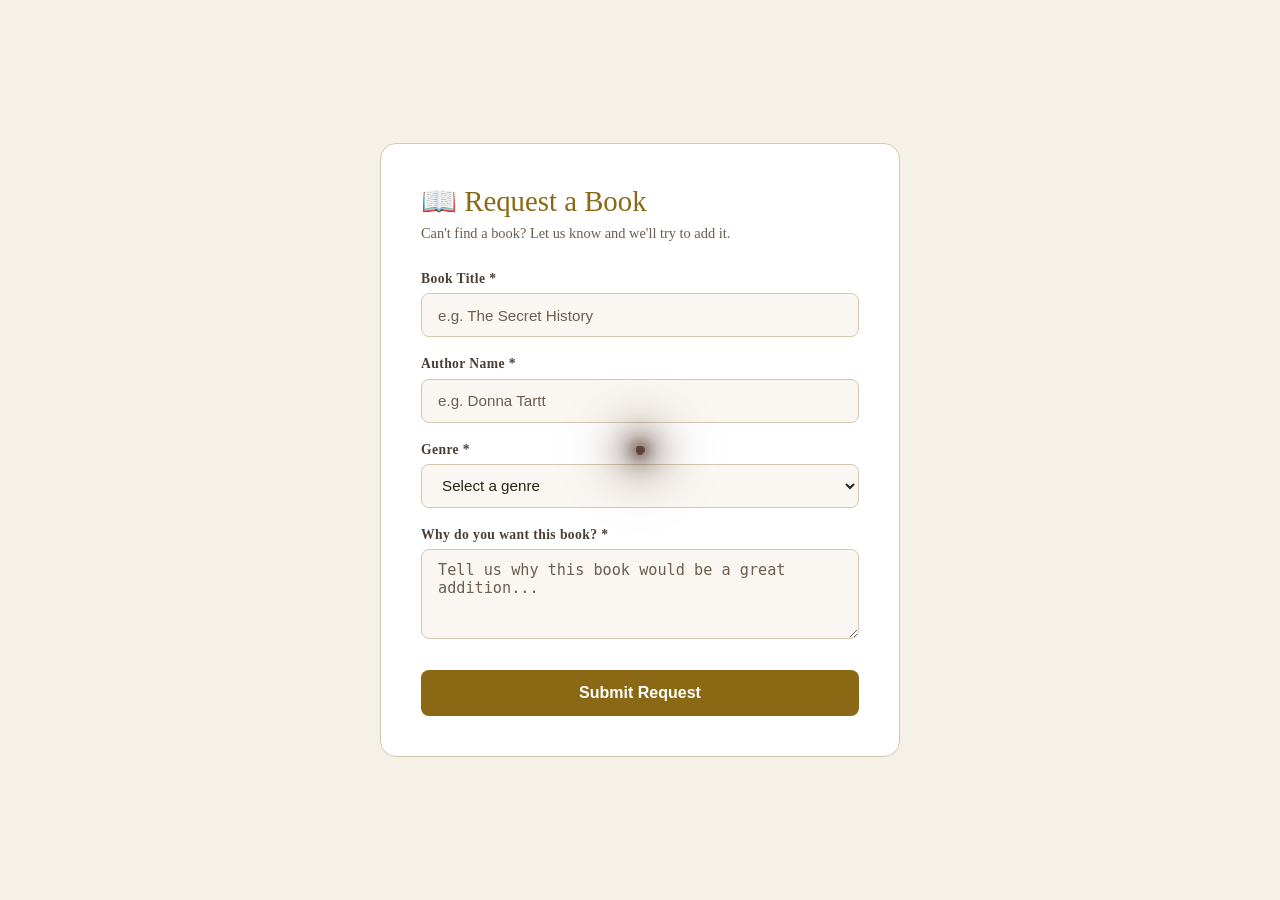
<file: frontend/pages/request-book.html>
<!DOCTYPE html>
<html lang="en">
<head>
  <meta charset="UTF-8" />
  <meta name="viewport" content="width=device-width, initial-scale=1.0"/>
  <title>Request a Book – BiblioDrift</title>
  <link rel="stylesheet" href="../css/style.css"/>
  <link rel="stylesheet" href="../css/style_main.css"/>
  <link rel="stylesheet" href="../css/style-responsive.css"/>
  <style>
    :root {
      --rb-bg: #f5f0e8;
      --rb-card: #ffffff;
      --rb-border: #d4c9b0;
      --rb-input-bg: #faf7f2;
      --rb-text: #2c2416;
      --rb-text-muted: #6b5d4f;
      --rb-text-secondary: #4a3f35;
      --rb-accent: #8b6914;
      --rb-btn-text: #ffffff;
    }

    @media (prefers-color-scheme: dark) {
      :root {
        --rb-bg: #1c140e;
        --rb-card: #2a1f18;
        --rb-border: #3d2d23;
        --rb-input-bg: #1f1610;
        --rb-text: #e8e0d0;
        --rb-text-muted: #9a8e7e;
        --rb-text-secondary: #c8bfb0;
        --rb-accent: #c9a84c;
        --rb-btn-text: #1c140e;
      }
    }

    .request-section {
      min-height: 100vh;
      display: flex;
      align-items: center;
      justify-content: center;
      padding: 2rem;
      background: var(--rb-bg);
    }
    .request-card {
      background: var(--rb-card);
      border: 1px solid var(--rb-border);
      border-radius: 16px;
      padding: 2.5rem;
      width: 100%;
      max-width: 520px;
    }
    .request-card h2 {
      font-family: 'Georgia', serif;
      color: var(--rb-accent);
      font-size: 1.8rem;
      margin-bottom: 0.4rem;
    }
    .request-card p.subtitle {
      color: var(--rb-text-muted);
      font-size: 0.9rem;
      margin-bottom: 1.8rem;
    }
    .form-group {
      margin-bottom: 1.2rem;
    }
    .form-group label {
      display: block;
      color: var(--rb-text-secondary);
      font-size: 0.85rem;
      margin-bottom: 0.4rem;
      letter-spacing: 0.03em;
      font-weight: 600;
    }
    .form-group input,
    .form-group select,
    .form-group textarea {
      width: 100%;
      background: var(--rb-input-bg) !important;
      border: 1px solid var(--rb-border) !important;
      border-radius: 8px;
      padding: 0.7rem 1rem;
      color: var(--rb-text) !important;
      font-size: 0.95rem;
      outline: none;
      transition: border-color 0.2s;
      box-sizing: border-box;
    }
    .form-group input::placeholder,
    .form-group textarea::placeholder {
      color: var(--rb-text-muted) !important;
      opacity: 1;
    }
    .form-group input:focus,
    .form-group select:focus,
    .form-group textarea:focus {
      border-color: var(--rb-accent) !important;
    }
    .form-group select option {
      background: var(--rb-card);
      color: var(--rb-text);
    }
    .form-group textarea {
      resize: vertical;
      min-height: 90px;
    }
    .submit-btn {
      width: 100%;
      padding: 0.85rem;
      background: var(--rb-accent);
      color: var(--rb-btn-text);
      border: none;
      border-radius: 8px;
      font-size: 1rem;
      font-weight: 600;
      cursor: pointer;
      margin-top: 0.5rem;
      transition: opacity 0.2s;
    }
    .submit-btn:hover { opacity: 0.85; }
    .success-msg {
      display: none;
      text-align: center;
      padding: 2rem 0;
    }
    .success-msg .checkmark {
      font-size: 3rem;
      margin-bottom: 1rem;
    }
    .success-msg h3 {
      color: var(--rb-accent);
      font-family: 'Georgia', serif;
      font-size: 1.4rem;
      margin-bottom: 0.5rem;
    }
    .success-msg p {
      color: var(--rb-text-muted);
      font-size: 0.9rem;
    }
    .back-link {
      display: inline-block;
      margin-top: 1.5rem;
      color: var(--rb-accent);
      text-decoration: none;
      font-size: 0.9rem;
    }
    .back-link:hover { text-decoration: underline; }
  </style>
</head>
<body>

<section class="request-section">
  <div class="request-card">

    <div id="form-container">
      <h2>📖 Request a Book</h2>
      <p class="subtitle">Can't find a book? Let us know and we'll try to add it.</p>

      <form id="requestForm">
        <div class="form-group">
          <label for="bookTitle">Book Title *</label>
          <input type="text" id="bookTitle" placeholder="e.g. The Secret History" required/>
        </div>

        <div class="form-group">
          <label for="authorName">Author Name *</label>
          <input type="text" id="authorName" placeholder="e.g. Donna Tartt" required/>
        </div>

        <div class="form-group">
          <label for="genre">Genre *</label>
          <select id="genre" required>
            <option value="" disabled selected>Select a genre</option>
            <option>Fiction</option>
            <option>Mystery</option>
            <option>Dark Academia</option>
            <option>Romance</option>
            <option>Fantasy</option>
            <option>Non-Fiction</option>
            <option>Science Fiction</option>
            <option>Horror</option>
            <option>Classic Literature</option>
            <option>Other</option>
          </select>
        </div>

        <div class="form-group">
          <label for="reason">Why do you want this book? *</label>
          <textarea id="reason" placeholder="Tell us why this book would be a great addition..." required></textarea>
        </div>

        <button type="submit" class="submit-btn">Submit Request</button>
      </form>
    </div>

    <div class="success-msg" id="successMsg">
      <div class="checkmark">✨</div>
      <h3>Request Submitted!</h3>
      <p>Thank you for your suggestion. We'll review it and try to add it to BiblioDrift soon.</p>
      <a href="../pages/app.html" class="back-link">← Back to Discovery</a>
    </div>

  </div>
</section>

<script>
  document.getElementById('requestForm').addEventListener('submit', function(e) {
    e.preventDefault();
    document.getElementById('form-container').style.display = 'none';
    document.getElementById('successMsg').style.display = 'block';
  });
</script>

    <script src="../js/theme-manager.js"></script>
  <script src="../js/ambient.js"></script>
</body>
</html>
</file>
<file: frontend/css/style.css>
:root {
    /* Day Theme (Default) */
    --bg-color: #f9f7f2;
    --header-bg: rgba(249, 247, 242, 0.8);
    --text-main: #2c2420;
    --text-muted: #4a3f35;
    /* Darker for better contrast */
    --accent-gold: #d4af37;
    --wood-dark: #5d4037;
    --wood-light: #8d6e63;
    --glass-bg: rgba(255, 255, 255, 0.1);
    --glass-border: rgba(255, 255, 255, 0.2);
    --shadow-soft: 0 10px 30px rgba(0, 0, 0, 0.05);
    --shadow-panel: 0 18px 45px rgba(44, 36, 32, 0.12);
    --input-bg: rgba(255, 255, 255, 0.5);
    --input-border: rgba(0, 0, 0, 0.1);
    --book-bg: #fff;
    --paper-color: #fffdf9;
    --nav-active-color: #3a241c;
    --nav-active-ring: rgba(58, 36, 28, 0.18);
    --surface-panel: rgba(255, 255, 255, 0.72);
    --surface-elevated: rgba(255, 255, 255, 0.92);
    --surface-soft: rgba(255, 255, 255, 0.58);
    --control-border: rgba(93, 64, 55, 0.14);
    --control-focus-ring: rgba(212, 175, 55, 0.24);
    --control-hover: rgba(255, 255, 255, 0.96);
    --radius-panel: 24px;
    --radius-control: 18px;

    /* Vibe Colors */
    --vibe-mystery: #78909c;
    --vibe-romance: #ef9a9a;
    --vibe-classic: #a1887f;

    /* Dimensions */
    --book-width: 160px;
    --book-height: 240px;

    --book-thick: 40px;

    /* New Brand/UI Variables */
    --border-radius-soft: 12px;
    --shadow-hover: 0 15px 35px rgba(0, 0, 0, 0.15);
}

/* Fix: WCAG AA Contrast Floor - Issue #534 */
.glass-panel,
.book-tooltip,
.book-detail-modal,
[class*="glass"] {
    background: rgba(0, 0, 0, 0.45) !important;
    backdrop-filter: blur(12px);
    -webkit-backdrop-filter: blur(12px);
}

[data-theme="night"] {
    /* Night Theme (Dark Wood) */
    --bg-color: #1e1a18;
    --header-bg: rgba(30, 26, 24, 0.85);
    --text-main: #e0d5cb;
    --text-muted: #d5c7bc;
    /* Lighter for better contrast on dark */
    --accent-gold: #fccb4e;
    --wood-dark: #3e2723;
    --wood-light: #5d4037;
    --glass-bg: rgba(0, 0, 0, 0.3);
    --glass-border: rgba(255, 255, 255, 0.05);
    --shadow-soft: 0 10px 40px rgba(0, 0, 0, 0.4);
    --shadow-panel: 0 18px 45px rgba(0, 0, 0, 0.45);
    --input-bg: rgba(0, 0, 0, 0.2);
    --input-border: rgba(255, 255, 255, 0.1);
    --book-bg: #2c2420;
    --paper-color: #e0d5cb;
    /* Overrides */
    --shadow-hover: 0 15px 45px rgba(0, 0, 0, 0.5);
    --nav-active-color: #fff2df;
    --nav-active-ring: rgba(255, 242, 223, 0.22);
    --surface-panel: rgba(19, 16, 14, 0.74);
    --surface-elevated: rgba(34, 28, 25, 0.92);
    --surface-soft: rgba(255, 255, 255, 0.06);
    --control-border: rgba(255, 255, 255, 0.1);
    --control-focus-ring: rgba(252, 203, 78, 0.24);
    --control-hover: rgba(255, 255, 255, 0.1);
}

* {
    box-sizing: border-box;
    margin: 0;
    padding: 0;
}

/* Smooth core animation and hover transitions for interactive elements */
button,
input,
select,
textarea,
.search-input,
.action-btn,
.suggestion-btn,
.send-btn,
.btn-primary,
.close-modal-btn,
.close-genre-modal,
.genre-card,
.book-rec-item {
    transition:
        background-color 0.25s ease,
        color 0.25s ease,
        border-color 0.25s ease,
        box-shadow 0.25s ease,
        transform 0.25s ease,
        opacity 0.2s ease;
}

html {
    scroll-behavior: smooth;
    transition: background-color 0.4s ease, color 0.4s ease;
}

body {
    background-color: var(--bg-color);
    color: var(--text-main);
    font-family: "Georgia", serif;
    /* Classic serif for books */
    overflow-x: hidden;
    min-height: 100vh;
    display: flex;
    flex-direction: column;
    transition: background-color 0.4s ease, color 0.4s ease, border-color 0.4s ease, box-shadow 0.4s ease;
}

main {
    flex: 1;
}

/* Explicit night-mode overrides — bulletproof fallback */
[data-theme="night"] body,
html[data-theme="night"],
html[data-theme="night"] body {
    background-color: #1e1a18 !important;
    color: #fff5f5 !important;
}

[data-theme="night"] header {
    background: rgba(30, 26, 24, 0.85) !important;
    backdrop-filter: blur(25px);
    border-bottom: 1px solid rgba(255, 255, 255, 0.15);
}

[data-theme="night"] .search-input,
[data-theme="night"] input {
    background: rgba(0, 0, 0, 0.2) !important;
    color: #e0d5cb !important;
    border-color: rgba(255, 255, 255, 0.1) !important;
}


/* Global Wooden Scrollbar Styling */
::-webkit-scrollbar {
    width: 12px;
}

::-webkit-scrollbar-track {
    background: var(--bg-color);
}

::-webkit-scrollbar-thumb {
    background: linear-gradient(180deg, var(--wood-dark), var(--wood-light));
    border-radius: 6px;
    border: 2px solid var(--bg-color);
}

::-webkit-scrollbar-thumb:hover {
    background: linear-gradient(180deg, var(--wood-light), var(--wood-dark));
    box-shadow: inset 0 0 6px rgba(0, 0, 0, 0.3);
}

h1,
h2,
h3 {
    font-weight: normal;
    font-family: "Playfair Display", serif;
    /* Elegant headings */
}

/* --- Layout --- */
header {
    padding: 1.5rem 4rem;
    display: flex;
    justify-content: space-between;
    align-items: center;
    position: sticky;
    top: 0;
    z-index: 100;
    background: var(--header-bg);
    backdrop-filter: blur(25px);
    -webkit-backdrop-filter: blur(25px);
    border-bottom: 1px solid rgba(0, 0, 0, 0.15);
    /* Subtly deeper bottom border */
    transition: background-color 0.4s ease, color 0.4s ease, backdrop-filter 0.4s ease, border-color 0.4s ease;
}

.header-controls {
    display: flex;
    align-items: center;
    gap: 2rem;
}

.search-bar {
    position: relative;
    display: flex;
    align-items: center;
}

.search-input {
    background: var(--input-bg);
    border: 1px solid var(--input-border);
    padding: 0.5rem 1rem;
    border-radius: 20px;
    font-family: "Georgia", serif;
    width: 200px;
    transition: all 0.4s ease;
    outline: none;
    color: var(--text-main);
}

.search-input:hover,
.search-input:focus {
    background: var(--book-bg);
    border-color: rgba(212, 175, 55, 0.35);
}

.search-input:focus {
    width: 300px;
    box-shadow: 0 0 0 4px rgba(212, 175, 55, 0.14);
}

.search-icon {
    position: absolute;
    right: 10px;
    color: var(--text-muted);
    cursor: pointer;
    transition: color 0.3s ease;
}

.search-icon:hover {
    color: var(--text-main);
}

.logo {
    font-size: 1.5rem;
    letter-spacing: 1px;
    color: var(--text-main);
    text-decoration: none;
    display: flex;
    align-items: center;
    gap: 0.5rem;
}

.nav-links {
    display: flex;
    flex-wrap: wrap;
    gap: 1rem 2rem;
    align-items: center;
}

.nav-links a {
    text-decoration: none;
    color: var(--text-muted);
    transition: color 0.3s ease, border-color 0.3s ease, font-weight 0.3s ease;
    display: inline-block;
    border-bottom: 4px solid transparent;
    padding-bottom: 8px;
}

.nav-links a:hover,
.nav-links a.active {
    color: var(--text-main);
    font-weight: 800;
    border-bottom-color: var(--accent-gold);
}

/* Hide active underline if another link is hovered */
.nav-links:hover a.active:not(:hover) {
    border-bottom-color: transparent;
    color: var(--text-muted);
    font-weight: normal;
}

/* === ANIMATED HOVER TOOLTIPS FOR NAVIGATION (NEW) === */
.tooltip {
    position: relative;
    display: inline-block;
}

.tooltip-text {
    display: none;
}

.tooltip-text::after {
    display: none;
}

.tooltip:hover .tooltip-text {
    display: none;
}

/* Prevent tooltip from going off right edge for the last element */
.nav-links .tooltip:last-child .tooltip-text {
    left: auto;
    right: 0;
    transform: translateX(0%) scale(0.95) translateY(6px);
}

.nav-links .tooltip:last-child:hover .tooltip-text {
    transform: translateX(0%) scale(1) translateY(0);
}

.nav-links .tooltip:last-child .tooltip-text::after {
    left: auto;
    right: 15px;
    transform: rotate(45deg);
}

.tooltip-text i {
    display: none;
}

main {
    padding: 2rem 4rem;
    max-width: 1400px;
    margin: 0 auto;
    width: 100%;
    overflow-x: hidden;
}

/* Strong accessible focus states for keyboard navigation */
button:focus-visible,
.search-input:focus-visible,
input:focus-visible,
textarea:focus-visible,
select:focus-visible,
.action-btn:focus-visible,
.suggestion-btn:focus-visible,
.send-btn:focus-visible,
.btn-primary:focus-visible,
.close-modal-btn:focus-visible,
.close-genre-modal:focus-visible,
.genre-card:focus-visible,
.book-rec-item:focus-visible {
    outline: 3px solid rgba(212, 175, 55, 0.35);
    outline-offset: 2px;
}

select,
.dropdown {
    transition: background-color 0.28s ease, border-color 0.28s ease, box-shadow 0.28s ease, color 0.28s ease;
}

select:focus,
.dropdown:focus,
input:focus,
textarea:focus {
    box-shadow: 0 0 0 4px rgba(212, 175, 55, 0.12);
    border-color: rgba(212, 175, 55, 0.35);
}

/* --- Hero --- */
.hero {
    text-align: center;
    padding: 6rem 1rem;
    animation: heroFade 1s ease-out;
}

@keyframes heroFade {
    from {
        opacity: 0;
        transform: translateY(15px);
    }

    to {
        opacity: 1;
        transform: translateY(0);
    }
}


.hero h1 {
    font-size: clamp(2.5rem, 8vw, 4.5rem);
    margin-bottom: 1.5rem;
    font-style: italic;
    line-height: 1.2;
    letter-spacing: 0.5px;
    text-shadow: 2px 2px 4px rgba(0, 0, 0, 0.2);
}

.hero p {
    color: var(--text-muted);
    font-size: 1.2rem;
    line-height: 1.8;
    max-width: 55ch;
    margin: 0 auto;
}

/* --- Curated Tables (Horizontal Scroll) --- */
.curated-section {
    margin-bottom: 6rem;
    width: 100%;
    overflow-x: hidden;
}

.section-header {
    margin: 0 1rem 0.5rem 1rem;
    display: flex;
    justify-content: space-between;
    align-items: baseline;
    flex-wrap: wrap;
    gap: 1rem;
}

.curated-row {
    display: flex;
    gap: 3rem;
    padding: 2rem 1rem;
    overflow-x: auto;
    overflow-y: hidden;
    /* Allow horizontal scrolling on mobile */
    perspective: 1000px;
    -webkit-overflow-scrolling: touch;
    scroll-behavior: smooth;
    flex-wrap: nowrap;
}

/* --- 3D Book Component --- */
.book-scene {
    width: var(--book-width);
    height: var(--book-height);
    perspective: 1000px;
    cursor: pointer;
    flex-shrink: 0;
    min-width: var(--book-width);
}

.book {
    width: 100%;
    height: 100%;
    position: relative;
    transform-style: preserve-3d;
    /* Bouncy cozy feel */
    transform-origin: center center -20px;
    /* Pivot inside the book */
    animation: floatIn 0.8s ease-out backwards;
}

@keyframes floatIn {
    from {
        opacity: 0;
        transform: translateY(50px) scale(0.9);
    }

    to {
        opacity: 1;
        transform: translateY(0) scale(1);
    }
}

.book.flipped {
    transform: rotateY(180deg) scale(1.2) translateZ(50px);
    /* Expand and bring closer */
    z-index: 100;
}

/* Book Faces */
.book__face {
    position: absolute;
    width: 100%;
    height: 100%;
    backface-visibility: hidden;
    /* Hide back when front is clear */
    border-radius: var(--border-radius-soft);
    box-shadow: var(--shadow-soft);
    transition: box-shadow 0.3s ease, transform 0.3s ease;
}

.book__face--front {
    background: var(--book-bg);
    transform: rotateY(0deg);
    z-index: 2;
}

.book__face--front img {
    width: 100%;
    height: 100%;
    object-fit: cover;
    border-radius: 4px 8px 8px 4px;
}

.book__face--back {
    transform: rotateY(180deg);
    background: var(--paper-color);
    /* Paper color */
    padding: 1.5rem;
    display: flex;
    flex-direction: column;
    justify-content: space-between;
    border: 1px solid var(--glass-border);
    z-index: 1;
    color: #2c2420;
    /* Keep text dark for paper feel even in night mode */
}

/* The Spine */
.book__face--spine {
    position: absolute;
    width: var(--book-thick);
    height: 100%;
    left: 0;
    top: 0;
    transform: rotateY(-90deg) translateZ(calc(var(--book-thick) / 2));
}

/* Improved 3D Box Model */
/* Re-defining .book for proper thickness volume */
.book {
    transform-origin: center center -20px;
    /* Pivot inside the book */
}

.book__face--front {
    transform: translateZ(20px);
}

.book__face--back {
    transform: rotateY(180deg) translateZ(20px);
}

.book__face--spine {
    width: 40px;
    height: 100%;
    background: #333;
    /* Default spine color */
    transform: rotateY(-90deg) translateZ(20px);
    /* Adjust positioning to be flush left of front face */
    left: -20px;
    /* Half thickness */
}

.book__face--right {
    /* Pages */
    width: 40px;
    height: 100%;
    background: linear-gradient(to right, #fff, #f0f0f0 20%, #fff 40%);
    transform: rotateY(90deg) translateZ(140px);
    /* Width - half thickness */
    left: auto;
    right: -20px;
}

/* Hover Effect: Pull out */
.book-scene:hover .book:not(.flipped) {
    transform: translateZ(30px) translateY(-10px) rotateY(-10deg);
    filter: drop-shadow(var(--shadow-hover));
}

.book-scene:hover .book__face {
    box-shadow: var(--shadow-hover);
}

/* Glassmorphism Overlay (Quick view) */
.glass-overlay {
    position: absolute;
    bottom: 10px;
    left: 10px;
    right: 10px;
    background: rgba(255, 255, 255, 0.7);
    backdrop-filter: blur(8px);
    padding: 0.5rem;
    border-radius: 6px;
    opacity: 0;
    transform: translateY(10px);
    transition: all 0.3s ease;
    pointer-events: none;
    /* Let clicks pass to book */
}

.book-scene:hover .glass-overlay {
    opacity: 1;
    transform: translateY(0);
}

/* Back of book content */
.handwritten-note {
    font-family: "Courier New", Courier, monospace;
    /* Placeholder for handwriting font */
    color: var(--text-muted);
    font-size: 0.9rem;
    line-height: 1.4;
    background: #fffdc2;
    padding: 10px;
    transform: rotate(-2deg);
    box-shadow: 2px 2px 5px rgba(0, 0, 0, 0.1);
    margin-bottom: 1rem;
}

/* Read details Button */
.read-details-btn {
    background-color: #3e2723;
    color: #fffdf9;
    border: 1px solid var(--accent-gold);
    padding: 6px 16px;
    border-radius: 6px;
    font-family: 'Playfair Display', 'Georgia', serif;
    font-size: 0.82rem;
    cursor: pointer;
    display: flex;
    align-items: center;
    justify-content: center;
    gap: 6px;
    margin: 8px auto 14px auto;
    width: 96%;
    box-shadow: 0 3px 6px rgba(0, 0, 0, 0.15);
    transition: background-color 0.2s ease-in-out;
    white-space: nowrap;
}

.read-details-btn:hover {
    background-color: #5d4037;
}

.book__face--back .book-actions {
    justify-content: space-around;
    padding: 0 10px;
    width: 100%;
    margin-bottom: -6px;
}

.book-actions {
    display: flex;
    gap: 0.35rem;
    justify-content: center;
    align-items: center;
    width: 100%;
}

.btn-icon {
    border: none;
    background: none;
    cursor: pointer;
    font-size: 1rem;
    padding: 0.15rem 0.25rem;
    opacity: 0.6;
    transition: opacity 0.2s, transform 0.12s;
}

.btn-icon:hover {
    opacity: 1;
    transform: scale(1.08);
}

/* --- Virtual Shelves --- */
.shelves-container {
    width: 100%;
    overflow-x: hidden;
    display: flex;
    flex-direction: column;
    gap: 4rem;
    padding: 2rem 0;
}

.shelf-row {
    position: relative;
    padding: 0 2rem 1.5rem 2rem;
    /* Realistic Wood Texture Gradient */
    background:
        repeating-linear-gradient(90deg,
            transparent 0,
            transparent 4px,
            rgba(0, 0, 0, 0.02) 5px,
            transparent 10px),
        linear-gradient(to bottom, #5d4037 0%, #3e2723 100%);
    border-bottom: 25px solid #281a15;
    /* Thicker front lip */
    border-radius: 4px;
    box-shadow:
        0 20px 20px -10px rgba(0, 0, 0, 0.3),
        inset 0 2px 20px rgba(0, 0, 0, 0.2);
    display: flex;
    align-items: flex-end;
    gap: 1.5rem;
    /* More spacing for expanded books */
    min-height: 280px;
    flex-wrap: nowrap;
    overflow-x: auto;
    -webkit-overflow-scrolling: touch;
}

.shelf-row::after {
    /* Depth shadow on wall behind books */
    content: "";
    position: absolute;
    bottom: 25px;
    /* Above bottom lip */
    left: 0;
    right: 0;
    height: 100%;
    z-index: -1;
    background: linear-gradient(to bottom,
            rgba(0, 0, 0, 0.1),
            rgba(0, 0, 0, 0.4));
    pointer-events: none;
}

.shelf-label {
    position: absolute;
    top: -20px;
    left: 0;
    font-size: 1.2rem;
    color: var(--wood-light);
    font-style: italic;
}

/* --- Mood Analysis Styles --- */

/* Mood Tags on Book Covers */
.mood-tags {
    position: absolute;
    top: 5px;
    left: 5px;
    display: flex;
    flex-direction: column;
    gap: 2px;
}

.mood-tag {
    background: rgba(0, 0, 0, 0.7);
    color: white;
    padding: 2px 6px;
    border-radius: 10px;
    font-size: 0.7rem;
    font-weight: bold;
    text-transform: capitalize;
}

/* Mood-specific colors */
.mood-cozy {
    background: #8d6e63 !important;
}

.mood-dark {
    background: #424242 !important;
}

.mood-mysterious {
    background: #5e35b1 !important;
}

.mood-romantic {
    background: #e91e63 !important;
}

.mood-adventurous {
    background: #ff5722 !important;
}

.mood-melancholy {
    background: #607d8b !important;
}

.mood-uplifting {
    background: #4caf50 !important;
}

.mood-intense {
    background: #f44336 !important;
}

.mood-whimsical {
    background: #9c27b0 !important;
}

.mood-thought-provoking {
    background: #795548 !important;
}

/* Glass overlay mood tags */
.glass-mood-tags {
    margin-top: 0.5rem;
    display: flex;
    gap: 0.25rem;
    flex-wrap: wrap;
}

.glass-mood-tag {
    background: rgba(255, 255, 255, 0.3);
    padding: 1px 4px;
    border-radius: 8px;
    font-size: 0.6rem;
    text-transform: capitalize;
}

/* Back of book mood analysis */
.mood-analysis {
    margin-top: 1rem;
    padding-top: 0.5rem;
    border-top: 1px solid rgba(0, 0, 0, 0.1);
}

.mood-tags-back {
    display: flex;
    gap: 0.25rem;
    flex-wrap: wrap;
    margin-top: 0.25rem;
}

.mood-tag-small {
    background: var(--accent-gold);
    color: white;
    padding: 1px 4px;
    border-radius: 6px;
    font-size: 0.6rem;
    text-transform: capitalize;
}

/* Mood Analysis Modal */
.mood-modal {
    position: fixed;
    top: 0;
    left: 0;
    width: 100%;
    height: 100%;
    background: rgba(0, 0, 0, 0.7);
    display: flex;
    justify-content: center;
    align-items: center;
    z-index: 1000;
    backdrop-filter: blur(5px);
}

.mood-modal-content {
    background: var(--book-bg);
    border-radius: 12px;
    max-width: 500px;
    width: 90%;
    max-height: 80vh;
    overflow-y: auto;
    box-shadow: var(--shadow-soft);
    border: 1px solid var(--glass-border);
    display: flex;
    flex-direction: column;
}

.mood-modal-header {
    padding: 1.5rem;
    border-bottom: 1px solid var(--glass-border);
    display: flex;
    justify-content: space-between;
    align-items: center;
}

.mood-modal-header h3 {
    margin: 0;
    color: var(--text-main);
}

.close-modal {
    background: none;
    border: none;
    font-size: 1.5rem;
    cursor: pointer;
    color: var(--text-muted);
    padding: 0;
    width: 30px;
    height: 30px;
    display: flex;
    align-items: center;
    justify-content: center;
}

.close-modal:hover {
    color: var(--text-main);
}

.mood-modal-body {
    padding: 1.5rem;
}

.mood-section {
    margin-bottom: 1.5rem;
}

.mood-section h4 {
    margin: 0 0 0.5rem 0;
    color: var(--text-main);
    font-size: 1rem;
}

/* Sentiment Bar */
.sentiment-bar {
    width: 100%;
    height: 8px;
    background: #e0e0e0;
    border-radius: 4px;
    overflow: hidden;
    margin: 0.5rem 0;
}

.sentiment-fill {
    height: 100%;
    background: linear-gradient(to right, #f44336, #ff9800, #4caf50);
    transition: width 0.3s ease;
}

/* Large mood tags in modal */
.mood-tags-large {
    display: flex;
    gap: 0.5rem;
    flex-wrap: wrap;
}

.mood-tag-large {
    padding: 0.5rem 1rem;
    border-radius: 20px;
    font-size: 0.9rem;
    font-weight: bold;
    color: white;
    text-transform: capitalize;
}

/* Vibe quote styling */
.vibe-quote {
    background: var(--paper-color);
    padding: 1rem;
    border-radius: 8px;
    font-style: italic;
    color: #2c2420;
    border-left: 4px solid var(--accent-gold);
    margin: 0.5rem 0;
}

/* Mood button in book actions */
.mood-btn {
    color: var(--accent-gold) !important;
}

.mood-btn:hover {
    color: var(--wood-dark) !important;
    transform: scale(1.1);
}

/* Responsive mood modal */
@media (max-width: 768px) {
    .mood-modal-content {
        width: 95%;
        margin: 1rem;
    }

    .mood-tags-large {
        flex-direction: column;
    }

    .mood-tag-large {
        text-align: center;
    }
}

/* Utilities */
.hidden {
    display: none !important;
}

/* --- Constellation View --- */
.constellation-container {
    width: 100%;
    min-height: 600px;
    margin-top: 2rem;
    position: relative;
    border-radius: 12px;
    overflow: hidden;
    animation: fadeIn 0.5s ease;
}

.view-toggles button {
    cursor: pointer;
    transition: all 0.3s ease;
}

.view-toggles .active-view {
    box-shadow: 0 4px 15px rgba(0, 0, 0, 0.2);
    transform: scale(1.05);
}

.fade-in {
    animation: fadeIn 1s ease;
}

@keyframes fadeIn {
    from {
        opacity: 0;
        transform: translateY(10px);
    }

    to {
        opacity: 1;
        transform: translateY(0);
    }
}

/* Theme Toggle Button Enhancement */
#themeToggle {
    font-size: 1.4rem;
    color: var(--text-main);
    cursor: pointer;
    transition:
        transform 0.3s ease,
        color 0.3s ease;
}

#themeToggle:hover {
    transform: rotate(15deg) scale(1.1);
    color: var(--accent-gold);
}


.footer {
    min-height: 120px;
    width: 100%;
    background-color: #222;
    display: flex;
    flex-direction: column;
    justify-content: center;
    align-items: center;
    gap: 1.2rem;
    padding: 2rem 0;
    margin-top: 4rem;
}

.social_icons {
    display: flex;
    gap: 2rem;
    z-index: 999;
}

.social_icons a {
    color: var(--accent-gold);
    font-size: 2rem;
    transition:
        transform 0.3s ease,
        color 0.3s ease;
    text-decoration: none;
}

.social_icons a:hover {
    color: white;
    transform: translateY(-5px);
}

.reading-progress {
    margin-top: 0.75rem;
    opacity: 0.85;
}

.progress-slider {
    width: 100%;
    accent-color: var(--accent-gold);
}

.reading-progress small {
    font-size: 0.7rem;
    opacity: 0.7;
}

/* --- Glass Modal --- */
.glass-modal {
    margin: auto;
    width: 90%;
    max-width: 900px;
    background: transparent;
    border: none;
    padding: 0;
    overflow: visible;
    max-height: 95vh;
}

.glass-modal::backdrop {
    background: rgba(0, 0, 0, 0.4);
    backdrop-filter: blur(5px);
}

.modal-content {
    background: rgba(255, 255, 255, 0.65);
    backdrop-filter: blur(20px);
    -webkit-backdrop-filter: blur(20px);
    border: 1px solid var(--glass-border);
    border-radius: 20px;
    box-shadow: 0 25px 50px -12px rgba(0, 0, 0, 0.25);
    padding: 2.5rem;
    position: relative;
    overflow: hidden;
    overflow-y: auto;
    animation: modalIn 0.4s cubic-bezier(0.175, 0.885, 0.32, 1.275);
    max-height: 90vh;
    color: var(--text-main);
}

[data-theme="night"] .modal-content {
    background: rgba(30, 26, 24, 0.8);
    border: 1px solid rgba(255, 255, 255, 0.1);
}

@keyframes modalIn {
    from {
        opacity: 0;
        transform: scale(0.9) translateY(20px);
    }

    to {
        opacity: 1;
        transform: scale(1) translateY(0);
    }
}

.close-modal-btn {
    position: absolute;
    top: 1.5rem;
    right: 1.5rem;
    background: var(--glass-bg);
    border: none;
    width: 2.5rem;
    height: 2.5rem;
    border-radius: 50%;
    cursor: pointer;
    font-size: 1.2rem;
    color: var(--text-muted);
    transition: all 0.2s;
    display: flex;
    justify-content: center;
    align-items: center;
    z-index: 10;
}

.close-modal-btn:hover {
    background: var(--accent-gold);
    color: #fff;
    transform: rotate(90deg);
}

.modal-body {
    display: grid;
    grid-template-columns: 300px 1fr;
    gap: 3rem;
}

.modal-media {
    display: flex;
    justify-content: center;
    align-items: center;
}

.modal-media img {
    width: 100%;
    height: auto;
    border-radius: 12px;
    box-shadow: 10px 10px 30px rgba(0, 0, 0, 0.2);
    transform: rotate(-3deg);
    transition: transform 0.3s;
}

.modal-media img:hover {
    transform: rotate(0) scale(1.02);
}

.modal-info {
    display: flex;
    flex-direction: column;
    gap: 1.5rem;
}

.modal-info h2 {
    font-size: 2.5rem;
    line-height: 1.2;
    margin-bottom: 0;
}

.modal-subtitle {
    font-size: 1.2rem;
    color: var(--text-muted);
    font-style: italic;
    margin-top: -1rem;
}

/* AI Insight Box */
.ai-insight-box {
    background: #fdfaf5;
    border: 1px solid rgba(212, 175, 55, 0.2);
    border-left: 4px solid var(--accent-gold);
    padding: 1.2rem 1.5rem;
    border-radius: 12px;
    margin-top: 1.5rem;
    box-shadow: 0 2px 8px rgba(0, 0, 0, 0.03);
}

#modal-ai-note {
    font-family: "Georgia", serif;
    font-style: italic;
    color: var(--text-main) !important;
    line-height: 1.6;
    font-size: 1.05rem;
    display: block;
}

[data-theme="night"] .ai-insight-box {
    background: linear-gradient(135deg,
            rgba(255, 255, 255, 0.05),
            rgba(0, 0, 0, 0.2));
}

.ai-insight-box::before {
    content: "";
    position: absolute;
    top: 0;
    left: 0;
    right: 0;
    height: 2px;
    background: linear-gradient(90deg,
            transparent,
            var(--accent-gold),
            transparent);
    opacity: 0.5;
}

.ai-header {
    display: flex;
    align-items: center;
    gap: 0.8rem;
    font-family: "Courier New", monospace;
    /* Tech feel */
    font-weight: bold;
    color: var(--accent-gold);
    margin-bottom: 1rem;
    text-transform: uppercase;
    letter-spacing: 1px;
    font-size: 0.9rem;
}

#modal-summary {
    line-height: 1.6;
    color: var(--text-main);
}

/* Theme-safe modal sub-elements */
.modal-section-title,
.purchase-header,
.purchase-links-box,
.emotion-tagging-section {
    color: var(--text-main);
}

.emotion-tag {
    display: inline-flex;
    align-items: center;
    gap: 5px;
    padding: 5px 12px;
    border-radius: 20px;
    font-size: 0.82rem;
    cursor: pointer;
    border: 1px solid var(--control-border);
    background: var(--surface-soft);
    color: var(--text-main);
    transition: all 0.2s ease;
    margin: 3px 2px;
}

.emotion-tag:hover,
.emotion-tag.active {
    background: var(--accent-gold);
    color: #2c2420;
    border-color: var(--accent-gold);
}

.modal-actions {
    margin-top: auto;
    display: flex;
    gap: 0.75rem;
    align-items: center;
    justify-content: flex-end;
    flex-wrap: wrap;
}

.btn-primary {
    background: var(--text-main);
    color: var(--bg-color);
    border: none;
    padding: 0.8rem 1.25rem;
    min-height: 44px;
    min-width: 140px;
    border-radius: 12px;
    font-family: "Georgia", serif;
    font-size: 1.05rem;
    cursor: pointer;
    transition: all 0.18s ease;
    display: flex;
    align-items: center;
    gap: 0.6rem;
}

.btn-primary:hover {
    background: var(--accent-gold);
    color: #fff;
    transform: translateY(-2px);
    box-shadow: 0 6px 20px rgba(0, 0, 0, 0.12);
}

/* Preview & Secondary buttons aligned with primary style */
.btn-preview,
.btn-secondary {
    min-height: 44px;
    min-width: 120px;
    padding: 0.7rem 1rem;
    border-radius: 12px;
    display: inline-flex;
    align-items: center;
    gap: 0.6rem;
    font-family: inherit;
    font-size: 0.98rem;
}

.btn-preview {
    background: transparent;
    color: var(--text-main);
    border: 2px solid var(--glass-border);
}

.btn-preview:hover {
    background: rgba(212,175,55,0.08);
    border-color: var(--accent-gold);
}

.btn-secondary {
    background: transparent;
    border: 1px solid var(--glass-border);
    color: var(--text-main);
}

.btn-secondary:hover {
    background: rgba(0,0,0,0.04);
    transform: translateY(-1px);
}

/* Accessible focus outlines */
.btn-primary:focus-visible,
.btn-preview:focus-visible,
.btn-secondary:focus-visible {
    outline: 3px solid rgba(212,175,55,0.18);
    outline-offset: 3px;
}

/* Make Add to Library button visually match the Preview button */
#modal-add-btn {
    min-height: 44px;
    min-width: 140px;
    padding: 0.8rem 1.25rem;
    border-radius: 12px;
    display: inline-flex;
    align-items: center;
    gap: 0.6rem;
    background: transparent;
    border: 2px solid var(--glass-border);
    color: var(--text-main);
    font-family: inherit;
    font-size: 1rem;
    cursor: pointer;
    transition: all 0.18s ease;
}

#modal-add-btn:hover {
    background: rgba(212,175,55,0.06);
    border-color: var(--accent-gold);
    transform: translateY(-1px);
}

/* When the book is already in the library show a filled accent state */
#modal-add-btn.library-remove-btn {
    background: linear-gradient(135deg, var(--accent-gold), #e6c44a);
    color: var(--wood-dark);
    border-color: var(--accent-gold);
    box-shadow: 0 8px 28px rgba(212,175,55,0.18);
}

#modal-add-btn.library-remove-btn:hover {
    transform: translateY(-2px);
}

#modal-add-btn:focus-visible {
    outline: 3px solid rgba(212,175,55,0.18);
    outline-offset: 3px;
}

/* Responsive Modal */
@media (max-width: 768px) {
    .modal-body {
        grid-template-columns: 1fr;
    }

    .modal-media img {
        max-width: 200px;
        transform: rotate(0);
    }

    .modal-content {
        padding: 1.5rem;
    }

    .modal-info h2 {
        font-size: 1.8rem;
    }

    .ai-insight-box {
        padding: 1rem 1.2rem;
    }

    #modal-ai-note {
        font-size: 0.95rem;
    }

    .modal-actions {
        flex-direction: column;
        width: 100%;
    }

    .btn-primary,
    .btn-secondary,
    .btn-preview {
        width: 100%;
    }
}

/* ===== CHAT INTERFACE STYLES ===== */

.chat-container {
    max-width: 900px;
    margin: 0 auto;
    height: calc(100vh - 80px);
    display: flex;
    flex-direction: column;
    background: var(--glass-bg);
    backdrop-filter: blur(20px);
    border: 1px solid var(--glass-border);
    border-radius: 20px;
    overflow: hidden;
    box-shadow: var(--shadow-soft);
}

.chat-header {
    padding: 20px 25px;
    background: var(--glass-bg);
    border-bottom: 1px solid var(--glass-border);
    display: flex;
    justify-content: space-between;
    align-items: center;
}

.bookseller-info {
    display: flex;
    align-items: center;
    gap: 15px;
}

.bookseller-avatar {
    width: 50px;
    height: 50px;
    background: var(--accent-gold);
    border-radius: 50%;
    display: flex;
    align-items: center;
    justify-content: center;
    color: var(--wood-dark);
    font-size: 20px;
    box-shadow: 0 4px 15px rgba(212, 175, 55, 0.3);
}

.bookseller-details h2 {
    font-family: 'Playfair Display', serif;
    color: var(--text-main);
    font-size: 1.4rem;
    margin-bottom: 4px;
}

.status {
    display: flex;
    align-items: center;
    gap: 8px;
    color: var(--text-muted);
    font-size: 0.9rem;
}

.status-dot {
    width: 8px;
    height: 8px;
    background: #4caf50;
    border-radius: 50%;
    animation: pulse 2s infinite;
}

@keyframes pulse {

    0%,
    100% {
        opacity: 1;
    }

    50% {
        opacity: 0.5;
    }
}

.chat-actions {
    display: flex;
    gap: 10px;
}

.action-btn {
    width: 40px;
    height: 40px;
    background: var(--glass-bg);
    border: 1px solid var(--glass-border);
    border-radius: 10px;
    color: var(--text-muted);
    cursor: pointer;
    transition: all 0.3s ease;
    display: flex;
    align-items: center;
    justify-content: center;
}

.action-btn:hover {
    background: var(--accent-gold);
    color: var(--wood-dark);
    transform: translateY(-2px);
}

.chat-messages {
    flex: 1;
    overflow-y: auto;
    padding: 20px 25px;
    display: flex;
    flex-direction: column;
    gap: 20px;
}

.message {
    display: flex;
    gap: 12px;
    max-width: 80%;
}

.message.user-message {
    align-self: flex-end;
    flex-direction: row-reverse;
}

.message-avatar {
    width: 35px;
    height: 35px;
    border-radius: 50%;
    display: flex;
    align-items: center;
    justify-content: center;
    font-size: 14px;
    flex-shrink: 0;
}

.bookseller-message .message-avatar {
    background: var(--accent-gold);
    color: var(--wood-dark);
}

.user-message .message-avatar {
    background: var(--wood-light);
    color: var(--paper-color);
}

.message-content {
    flex: 1;
}

.message-bubble {
    background: var(--glass-bg);
    border: 1px solid var(--glass-border);
    border-radius: 18px;
    padding: 15px 18px;
    backdrop-filter: blur(10px);
    box-shadow: 0 4px 15px rgba(0, 0, 0, 0.1);
}

.user-message .message-bubble {
    background: var(--accent-gold);
    color: var(--wood-dark);
    border-color: var(--accent-gold);
}

.message-bubble p {
    margin-bottom: 8px;
    line-height: 1.5;
    color: var(--text-main);
}

.user-message .message-bubble p {
    color: var(--wood-dark);
}

.message-bubble p:last-child {
    margin-bottom: 0;
}

.message-time {
    font-size: 0.75rem;
    color: var(--text-muted);
    margin-top: 5px;
    text-align: left;
}

.user-message .message-time {
    text-align: right;
}

.quick-suggestions {
    padding: 15px 25px;
    border-top: 1px solid var(--glass-border);
    background: var(--glass-bg);
}

.suggestions-header {
    font-size: 0.9rem;
    color: var(--text-muted);
    margin-bottom: 12px;
}

.suggestions-list {
    display: flex;
    gap: 10px;
    flex-wrap: wrap;
}

.suggestion-btn {
    background: var(--glass-bg);
    border: 1px solid var(--glass-border);
    border-radius: 20px;
    padding: 8px 15px;
    color: var(--text-main);
    cursor: pointer;
    transition: all 0.3s ease;
    font-size: 0.85rem;
    display: flex;
    align-items: center;
    gap: 6px;
    backdrop-filter: blur(10px);
}

.suggestion-btn:hover {
    background: var(--accent-gold);
    color: var(--wood-dark);
    transform: translateY(-2px);
    box-shadow: 0 4px 15px rgba(212, 175, 55, 0.3);
}

.chat-input-container {
    padding: 20px 25px;
    border-top: 1px solid var(--glass-border);
    background: var(--glass-bg);
}

.chat-input-wrapper {
    display: flex;
    gap: 12px;
    align-items: flex-end;
    background: var(--input-bg);
    border: 1px solid var(--input-border);
    border-radius: 20px;
    padding: 12px 15px;
    backdrop-filter: blur(10px);
}

#chatInput {
    flex: 1;
    background: transparent;
    border: none;
    outline: none;
    color: var(--text-main);
    font-size: 1rem;
    line-height: 1.4;
    resize: none;
    min-height: 24px;
    max-height: 120px;
    font-family: inherit;
}

#chatInput::placeholder {
    color: var(--text-muted);
}

.send-btn {
    width: 40px;
    height: 40px;
    background: var(--accent-gold);
    border: none;
    border-radius: 50%;
    color: var(--wood-dark);
    cursor: pointer;
    transition: all 0.3s ease;
    display: flex;
    align-items: center;
    justify-content: center;
    flex-shrink: 0;
}

.send-btn:hover {
    transform: scale(1.1);
    box-shadow: 0 4px 15px rgba(212, 175, 55, 0.4);
}

.send-btn:disabled {
    opacity: 0.5;
    cursor: not-allowed;
    transform: none;
}

.input-hint {
    margin-top: 8px;
    font-size: 0.8rem;
    color: var(--text-muted);
    display: flex;
    align-items: center;
    gap: 6px;
}

/* Book Recommendations in Chat */
.book-recommendation {
    margin: 15px 0;
    padding: 15px;
    background: var(--glass-bg);
    border: 1px solid var(--glass-border);
    border-radius: 12px;
    backdrop-filter: blur(10px);
}

.book-rec-header {
    display: flex;
    justify-content: space-between;
    align-items: center;
    margin-bottom: 12px;
}

.book-rec-title {
    font-weight: 600;
    color: var(--text-main);
    font-size: 0.95rem;
}

.book-rec-count {
    font-size: 0.8rem;
    color: var(--text-muted);
    background: var(--glass-bg);
    padding: 4px 8px;
    border-radius: 10px;
}

.book-rec-grid {
    display: grid;
    grid-template-columns: repeat(auto-fill, minmax(120px, 1fr));
    gap: 12px;
}

.book-rec-item {
    background: var(--glass-bg);
    border: 1px solid var(--glass-border);
    border-radius: 8px;
    padding: 10px;
    text-align: center;
    cursor: pointer;
    transition: all 0.3s ease;
    backdrop-filter: blur(5px);
}

.book-rec-item:hover {
    transform: translateY(-3px);
    box-shadow: 0 6px 20px rgba(0, 0, 0, 0.15);
    border-color: var(--accent-gold);
}

.book-rec-cover {
    width: 60px;
    height: 90px;
    background: var(--book-bg);
    border-radius: 4px;
    margin: 0 auto 8px;
    display: flex;
    align-items: center;
    justify-content: center;
    overflow: hidden;
    box-shadow: 0 2px 8px rgba(0, 0, 0, 0.1);
    flex-shrink: 0;
}

.book-rec-cover img {
    width: 100%;
    height: 100%;
    object-fit: cover;
}

.book-rec-cover i {
    font-size: 24px;
    color: var(--text-muted);
}

.book-rec-info h4 {
    font-size: 0.8rem;
    color: var(--text-main);
    margin-bottom: 4px;
    line-height: 1.2;
    display: -webkit-box;
    -webkit-line-clamp: 2;
    line-clamp: 2;
    -webkit-box-orient: vertical;
    overflow: hidden;
}

.book-rec-info p {
    font-size: 0.7rem;
    color: var(--text-muted);
    display: -webkit-box;
    -webkit-line-clamp: 1;
    line-clamp: 1;
    -webkit-box-orient: vertical;
    overflow: hidden;
}

/* Emotion Tags & Mood Filtering */
.emotion-tags-container {
    display: flex;
    flex-wrap: wrap;
    gap: 8px;
    margin: 12px 0;
}

.emotion-tag {
    background: var(--glass-bg);
    border: 1px solid var(--glass-border);
    border-radius: 16px;
    padding: 4px 12px;
    font-size: 0.75rem;
    color: var(--text-main);
    cursor: pointer;
    transition: all 0.2s ease;
    display: flex;
    align-items: center;
    gap: 6px;
}

.emotion-tag:hover {
    background: rgba(255, 255, 255, 0.1);
    border-color: var(--accent-gold);
}

.emotion-tag.active {
    background: var(--accent-gold);
    color: #000;
    border-color: var(--accent-gold);
}

.mood-selector-modal {
    margin-top: 16px;
    padding: 16px;
    background: rgba(0, 0, 0, 0.2);
    border-radius: 12px;
    border: 1px solid var(--glass-border);
}

.mood-selector-title {
    font-family: 'Playfair Display', serif;
    font-size: 1rem;
    margin-bottom: 12px;
    color: var(--accent-gold);
}

.mood-grid {
    display: grid;
    grid-template-columns: repeat(auto-fill, minmax(100px, 1fr));
    gap: 10px;
}

.mood-item {
    padding: 8px;
    border-radius: 8px;
    background: var(--glass-bg);
    border: 1px solid var(--glass-border);
    text-align: center;
    cursor: pointer;
    transition: transform 0.2s;
}

.mood-item:hover {
    transform: scale(1.05);
    border-color: var(--accent-gold);
}

.mood-item i {
    display: block;
    font-size: 1.2rem;
    margin-bottom: 4px;
}

.mood-item span {
    font-size: 0.7rem;
    text-transform: uppercase;
    letter-spacing: 0.5px;
}

/* Typing Indicator */
.typing-indicator {
    display: flex;
    align-items: center;
    gap: 12px;
    max-width: 80%;
}

.typing-indicator .message-avatar {
    width: 35px;
    height: 35px;
    background: var(--accent-gold);
    color: var(--wood-dark);
    border-radius: 50%;
    display: flex;
    align-items: center;
    justify-content: center;
    font-size: 14px;
}

.typing-bubble {
    background: var(--glass-bg);
    border: 1px solid var(--glass-border);
    border-radius: 18px;
    padding: 15px 18px;
    backdrop-filter: blur(10px);
    display: flex;
    align-items: center;
    gap: 4px;
}

.typing-dot {
    width: 8px;
    height: 8px;
    background: var(--text-muted);
    border-radius: 50%;
    animation: typing 1.4s infinite ease-in-out;
}

.typing-dot:nth-child(2) {
    animation-delay: 0.2s;
}

.typing-dot:nth-child(3) {
    animation-delay: 0.4s;
}

@keyframes typing {

    0%,
    60%,
    100% {
        transform: translateY(0);
        opacity: 0.4;
    }

    30% {
        transform: translateY(-10px);
        opacity: 1;
    }
}

/* Responsive Design */
@media (max-width: 768px) {
    .chat-container {
        height: calc(100vh - 60px);
        border-radius: 0;
        margin: 0;
    }

    .chat-header {
        padding: 15px 20px;
    }

    .bookseller-details h2 {
        font-size: 1.2rem;
    }

    .chat-messages {
        padding: 15px 20px;
    }

    .message {
        max-width: 90%;
    }

    .suggestions-list {
        flex-direction: column;
    }

    .suggestion-btn {
        justify-content: center;
    }

    .book-rec-grid {
        grid-template-columns: repeat(auto-fill, minmax(100px, 1fr));
        gap: 8px;
    }
}

@media (max-width: 480px) {
    .chat-header {
        padding: 12px 15px;
    }

    .bookseller-avatar {
        width: 40px;
        height: 40px;
        font-size: 16px;
    }

    .bookseller-details h2 {
        font-size: 1.1rem;
    }

    .chat-messages {
        padding: 12px 15px;
    }

    .chat-input-container {
        padding: 15px;
    }

    .book-rec-grid {
        grid-template-columns: repeat(2, 1fr);
    }
}

/* ===== GENRE SECTION STYLES ===== */
.genre-grid {
    display: grid;

    grid-template-columns: repeat(auto-fill, minmax(180px, 1fr));
    gap: 1.25rem;
    padding: 2rem 0.5rem
}

/* Genre Card - Vintage Book Spine Look */
/* Genre Card - Compact Vintage Rectangular Look */
.genre-card {
    display: flex;
    flex-direction: row;
    /* Horizontal layout */
    align-items: center;
    justify-content: flex-start;
    gap: 1rem;
    padding: 1.35rem 1.6rem;
    cursor: pointer;
    transition: all 0.3s cubic-bezier(0.23, 1, 0.32, 1);

    /* Rectangular Shape */
    border-radius: 18px;
    box-shadow: 0 10px 24px rgba(0, 0, 0, 0.18);

    min-height: 112px;
    position: relative;
    overflow: hidden;
    border: 1px solid rgba(255, 255, 255, 0.08);
    backdrop-filter: blur(10px);
}

/* Remove gold lines for cleaner small look */
.genre-card::before,
.genre-card::after {
    display: none;
}

.genre-card i {
    font-size: 1.9rem;
    margin-bottom: 0;
    margin-right: 0;
    color: rgba(255, 255, 255, 0.95);
    /* Bright White/Gold */
    text-shadow: 0 1px 3px rgba(0, 0, 0, 0.3);
    transition: transform 0.3s ease;
    flex-shrink: 0;
}

.genre-card span {
    font-family: 'Playfair Display', serif;
    font-size: 1.1rem;
    font-weight: 600;
    color: #f5f5f5;
    text-transform: capitalize;
    /* Easier to read */
    letter-spacing: 0.5px;
    text-shadow: 0 1px 2px rgba(0, 0, 0, 0.5);
    text-align: left;
    writing-mode: horizontal-tb;
    /* Horizontal Text */
    transform: none;
    line-height: 1.2;
}

.genre-card:hover {
    transform: translateY(-6px);
    box-shadow: 0 16px 30px rgba(0, 0, 0, 0.28);
    z-index: 10;
}

.genre-card:hover i {
    transform: scale(1.1);
    color: #fff;
}

/* Genre Card Colors - Vintage Leather Palette (Deep & Dark) */

/* Romance: Deep Burgundy (Vintage Red) */
.genre-card[data-genre="romance"] {
    background: linear-gradient(90deg, #4a0d24 0%, #751838 40%, #5c112a 100%);
}

/* Mystery: Midnight Navy */
.genre-card[data-genre="mystery"] {
    background: linear-gradient(90deg, #0d1b33 0%, #1a2f52 40%, #12213d 100%);
}

/* Fiction: Classic Dark Green */
.genre-card[data-genre="fiction"] {
    background: linear-gradient(90deg, #0f3316 0%, #1e5228 40%, #163d1e 100%);
}

/* Crime: Charcoal Black */
.genre-card[data-genre="crime"] {
    background: linear-gradient(90deg, #181818 0%, #2e2e2e 40%, #1f1f1f 100%);
}

/* Fantasy: Deep Royal Purple */
.genre-card[data-genre="fantasy"] {
    background: linear-gradient(90deg, #240a3d 0%, #3e1b61 40%, #2e104a 100%);
}

/* Thriller: Burnt Rust/Dark Terracotta */
.genre-card[data-genre="thriller"] {
    background: linear-gradient(90deg, #3d1508 0%, #612712 40%, #4a1a0d 100%);
}

/* Biography: Old Leather Brown */
.genre-card[data-genre="biography"] {
    background: linear-gradient(90deg, #2b1b12 0%, #4e342e 40%, #3e2723 100%);
}

/* Self-Help: Olive Drab */
.genre-card[data-genre="self-help"] {
    background: linear-gradient(90deg, #20330d 0%, #334d16 40%, #273b11 100%);
}

/* Science: Dark Slate/Teal */
.genre-card[data-genre="science"] {
    background: linear-gradient(90deg, #08282e 0%, #14424a 40%, #0e3036 100%);
}

/* History: Worn Bronze/Brown */
.genre-card[data-genre="history"] {
    background: linear-gradient(90deg, #382e1c 0%, #594a2e 40%, #453923 100%);
}

/* Genre Modal Start */

/* Genre Modal */
.genre-modal {
    position: fixed;
    top: 0;
    left: 0;
    width: 100%;
    height: 100%;
    background: rgba(0, 0, 0, 0.6);
    backdrop-filter: blur(8px);
    -webkit-backdrop-filter: blur(8px);
    border: none;
    padding: 0;
    max-width: 100%;
    max-height: 100%;
    z-index: 10000;
}

.genre-modal::backdrop {
    background: transparent;
}

.genre-modal-content {
    background: var(--bg-color);
    width: 90%;
    max-width: 1100px;
    max-height: 85vh;
    margin: 5vh auto;
    border-radius: 24px;
    overflow: hidden;
    box-shadow: 0 25px 80px rgba(0, 0, 0, 0.3);
    display: flex;
    flex-direction: column;
    color: var(--text-main);
}

.genre-modal-header {
    display: flex;
    justify-content: space-between;
    align-items: center;
    padding: 1.5rem 2rem;
    border-bottom: 1px solid rgba(0, 0, 0, 0.1);
    background: linear-gradient(to bottom, var(--card-bg), transparent);
}

.genre-modal-header h2 {
    font-family: 'Playfair Display', serif;
    font-size: 1.75rem;
    color: var(--text-main);
    margin: 0;
}

.close-genre-modal {
    width: 44px;
    height: 44px;
    background: transparent;
    border: 1px solid transparent;
    font-size: 1.5rem;
    color: var(--text-muted, rgba(0, 0, 0, 0.6));
    cursor: pointer;
    padding: 0;
    line-height: 1;
    border-radius: 50%;
    flex-shrink: 0;
    aspect-ratio: 1 / 1;
    display: flex;
    align-items: center;
    justify-content: center;
    transition: all 0.25s cubic-bezier(0.25, 0.46, 0.45, 0.94);
}

.close-genre-modal:hover {
    background-color: rgba(220, 53, 69, 0.08);
    color: #c9302c;
    transform: scale(1.04);
}

.close-genre-modal:active {
    transform: scale(0.96);
}

[data-theme="night"] .close-genre-modal {
    background-color: transparent;
    border: 1px solid transparent;
    color: rgba(255, 255, 255, 0.7);
}

[data-theme="night"] .close-genre-modal:hover {
    background-color: rgba(255, 99, 104, 0.12);
    border-color: rgba(255, 99, 104, 0.25);
    color: #ffb3b3;
    transform: scale(1.04);
}

.genre-modal-body {
    padding: 2rem;
    overflow-y: auto;
    flex: 1;
}

/* Genre Books Grid */
.genre-books-grid {
    display: grid;
    grid-template-columns: repeat(auto-fill, minmax(140px, 1fr));
    gap: 1.5rem;
    padding: 2rem;
    perspective: 1000px;
    justify-items: center;
    width: 100%;
    max-width: 100%;
}

.genre-book-card {
    background: var(--card-bg);
    border-radius: 12px;
    overflow: hidden;
    transition: all 0.3s ease;
    cursor: pointer;
    box-shadow: 0 4px 15px rgba(0, 0, 0, 0.1);
}

.genre-book-card:hover {
    transform: translateY(-5px);
    box-shadow: 0 12px 30px rgba(0, 0, 0, 0.2);
}

.genre-book-card img {
    width: 100%;
    height: 200px;
    object-fit: cover;
}

.genre-book-info {
    padding: 1rem;
}

.genre-book-info h4 {
    font-family: 'Playfair Display', serif;
    font-size: 0.95rem;
    font-weight: 600;
    color: var(--text-main);
    margin: 0 0 0.25rem 0;
    display: -webkit-box;
    -webkit-line-clamp: 2;
    line-clamp: 2;
    -webkit-box-orient: vertical;
    overflow: hidden;
}

.genre-book-info p {
    font-size: 0.8rem;
    color: var(--text-secondary);
    margin: 0;
}

.genre-loading {
    grid-column: 1 / -1;
    display: flex;
    flex-direction: column;
    align-items: center;
    justify-content: center;
    padding: 3rem;
    color: var(--text-secondary);
    gap: 1rem;
}

.genre-loading i {
    font-size: 2rem;
    color: var(--accent-gold);
}

/* Genre Responsive */
@media (max-width: 900px) {
    .genre-grid {
        grid-template-columns: repeat(auto-fit, minmax(160px, 1fr));
    }
}

@media (max-width: 600px) {
    .genre-grid {
        grid-template-columns: repeat(auto-fit, minmax(140px, 1fr));
        gap: 0.9rem;
    }

    .genre-card {
        min-height: 96px;
        padding: 1rem 1rem;
        gap: 0.85rem;
    }

    .genre-card i {
        font-size: 1.5rem;
    }

    .genre-card span {
        font-size: 0.85rem;
    }

    .genre-modal-content {
        width: 95%;
        max-height: 90vh;
        margin: 2.5vh auto;
    }

    .genre-books-grid {
        grid-template-columns: repeat(2, 1fr);
        gap: 1rem;
    }
}

/* ===== 3D BOOKSHELF STYLES =====  */

/* Main bookshelf container with perspective */
.bookshelf-3d-container {
    perspective: 1200px;
    perspective-origin: center 40%;
    padding: 2rem 0;
    min-height: 400px;
    display: flex;
    flex-direction: column;
}

/* Empty State Placeholder */
.library-empty-state {
    text-align: center;
    padding: 4rem 2rem;
    background: var(--glass-bg);
    backdrop-filter: blur(10px);
    border: 1px solid var(--glass-border);
    border-radius: 20px;
    max-width: 600px;
    margin: 2rem auto;
    animation: fadeIn 0.8s ease-out;
    display: flex;
    flex-direction: column;
    align-items: center;
    box-shadow: var(--shadow-soft);
}

.empty-state-icon {
    font-size: 4rem;
    color: var(--accent-gold);
    margin-bottom: 1.5rem;
    opacity: 0.8;
}

.library-empty-state h2 {
    font-size: 2rem;
    margin-bottom: 1rem;
    font-family: 'Playfair Display', serif;
    font-style: italic;
}

.library-empty-state p {
    color: var(--text-muted);
    font-size: 1.1rem;
    line-height: 1.6;
    max-width: 40ch;
    margin-bottom: 1rem;
}

/* Individual shelf section */
.shelf-section-3d {
    margin-bottom: 4rem;
    position: relative;
    padding-top: 2rem;
    border-top: 4px solid #3e2723;
}

.shelf-section-3d:first-child {
    border-top: none;
    padding-top: 0;
}

.shelf-section-3d .shelf-label {
    position: relative;
    top: auto;
    left: auto;
    margin-bottom: 1.5rem;
    font-size: 1.4rem;
    color: var(--text-main);
    font-style: italic;
    font-family: 'Playfair Display', serif;
    display: flex;
    align-items: center;
    gap: 0.5rem;
    padding-bottom: 0.5rem;
    border-bottom: 2px solid #4e342e;
}

/* 3D Wooden Bookshelf */
.bookshelf-3d {
    position: relative;
    transform-style: preserve-3d;
    transform: rotateX(2deg);
    min-height: 350px;
    padding: 30px 40px 20px;
    margin: 0 -20px;

    /* Realistic wood texture */
    background:
        repeating-linear-gradient(90deg,
            transparent 0,
            transparent 3px,
            rgba(0, 0, 0, 0.03) 3px,
            transparent 8px),
        repeating-linear-gradient(0deg,
            transparent 0,
            transparent 50px,
            rgba(0, 0, 0, 0.02) 50px,
            transparent 100px),
        linear-gradient(to bottom,
            #6d4c3d 0%,
            #5d4037 15%,
            #4e342e 50%,
            #3e2723 85%,
            #2c1810 100%);

    border-radius: 4px;
    box-shadow:
        inset 0 5px 15px rgba(0, 0, 0, 0.4),
        inset 0 -3px 10px rgba(255, 255, 255, 0.05),
        0 20px 40px rgba(0, 0, 0, 0.3),
        0 5px 15px rgba(0, 0, 0, 0.2);
}

/* Back wall of shelf */
.bookshelf-3d::before {
    content: '';
    position: absolute;
    top: 0;
    left: 0;
    right: 0;
    bottom: 25px;
    background:
        linear-gradient(to bottom,
            rgba(0, 0, 0, 0.3) 0%,
            rgba(0, 0, 0, 0.1) 100%);
    border-radius: 4px 4px 0 0;
    z-index: -1;
}

/* Front lip of shelf */
.bookshelf-3d::after {
    content: '';
    position: absolute;
    bottom: 0;
    left: -5px;
    right: -5px;
    height: 25px;
    background:
        linear-gradient(to bottom,
            #4e342e 0%,
            #3e2723 40%,
            #2c1810 100%);
    border-radius: 0 0 6px 6px;
    box-shadow:
        0 8px 20px rgba(0, 0, 0, 0.4),
        inset 0 2px 5px rgba(255, 255, 255, 0.1);
    transform: translateZ(20px);
}

/* Books container */
.books-row-3d {
    display: flex;
    align-items: flex-end;
    gap: 0;
    height: 300px;
    padding-bottom: 10px;
    transform-style: preserve-3d;
    position: relative;
    z-index: 1;
}

/* Individual book spine - tilted LEFT like real books */
.book-spine-3d {
    position: relative;
    transform-style: preserve-3d;
    cursor: pointer;
    transition: all 0.4s cubic-bezier(0.23, 1, 0.32, 1);
    transform-origin: bottom left;
    /* Tilt books to the LEFT (negative rotateZ) */
    transform: rotateZ(-8deg) rotateY(-5deg);
    /* Small gap between books */
    margin-right: 3px;
}

.book-spine-3d:last-child {
    margin-right: 0;
}

.book-spine-3d:nth-child(even) {
    transform: rotateZ(-6deg) rotateY(-4deg);
}

.book-spine-3d:nth-child(3n) {
    transform: rotateZ(-10deg) rotateY(-6deg);
}

.book-spine-3d:nth-child(4n) {
    transform: rotateZ(-7deg) rotateY(-3deg);
}

/* Book spine face (what you see) */
.spine-face {
    height: 100%;
    width: 100%;
    border-radius: 2px 4px 4px 2px;
    display: flex;
    flex-direction: column;
    justify-content: flex-start;
    align-items: center;
    padding: 12px 3px;
    position: relative;
    overflow: visible;
    box-shadow:
        inset 0 0 20px rgba(0, 0, 0, 0.2),
        2px 0 8px rgba(0, 0, 0, 0.3);

    /* Subtle texture overlay */
    background-image:
        linear-gradient(to right,
            rgba(0, 0, 0, 0.15) 0%,
            rgba(255, 255, 255, 0.1) 50%,
            rgba(0, 0, 0, 0.1) 100%);
    background-blend-mode: overlay;
}

/* Book spine text */
.spine-title {
    writing-mode: vertical-rl;
    text-orientation: mixed;
    transform: rotate(180deg);
    font-family: 'Georgia', serif;
    font-size: 0.85rem;
    font-weight: 700;
    color: inherit;
    text-align: center;
    line-height: 1.15;
    flex: 1;
    display: flex;
    align-items: center;
    justify-content: center;
    overflow: visible;
    white-space: nowrap;
    letter-spacing: 0.5px;
    text-shadow: 0 1px 3px rgba(0, 0, 0, 0.4);
    padding: 5px 2px;
}

.spine-author {
    writing-mode: vertical-rl;
    text-orientation: mixed;
    transform: rotate(180deg);
    font-family: 'Georgia', serif;
    font-size: 0.6rem;
    font-weight: 500;
    opacity: 0.9;
    margin-top: 8px;
    text-shadow: 0 1px 2px rgba(0, 0, 0, 0.3);
    white-space: nowrap;
}

/* Book edge (pages) - hidden for tighter packing */
.book-edge {
    display: none;
}

/* Book cover (top of book when viewed from above) */
.book-top {
    position: absolute;
    top: -6px;
    left: 0;
    right: -8px;
    height: 6px;
    background: linear-gradient(to right,
            var(--spine-color, #5d4037) 0%,
            var(--spine-color, #5d4037) calc(100% - 8px),
            #3e2723 calc(100% - 8px),
            #3e2723 100%);
    transform: rotateX(90deg) translateZ(3px);
    border-radius: 2px 2px 0 0;
}

/* Hover effect - book stands up straight and pulls forward */
.book-spine-3d:hover {
    transform: rotateZ(0deg) rotateY(0deg) translateZ(20px) translateY(-10px);
    z-index: 100;
}

.book-spine-3d:hover .spine-face {
    box-shadow:
        inset 0 0 20px rgba(0, 0, 0, 0.2),
        5px 10px 30px rgba(0, 0, 0, 0.4),
        0 0 15px rgba(212, 175, 55, 0.3);
}

/* Book tooltip */
.book-tooltip {
    position: fixed;
    background: rgba(255, 255, 255, 0.98);
    backdrop-filter: blur(20px);
    -webkit-backdrop-filter: blur(20px);
    border: 1px solid rgba(0, 0, 0, 0.1);
    border-radius: 16px;
    padding: 1.25rem;
    min-width: 280px;
    max-width: 320px;
    box-shadow:
        0 20px 60px rgba(0, 0, 0, 0.2),
        0 8px 25px rgba(0, 0, 0, 0.15);
    z-index: 10000;
    pointer-events: none;
    opacity: 0;
    transform: translateY(10px) scale(0.95);
    transition: all 0.3s cubic-bezier(0.23, 1, 0.32, 1);
}

/* Fix: Ensure light text in day theme for contrast with dark background override */
.book-tooltip .tooltip-title,
.book-tooltip .tooltip-author,
.book-tooltip .tooltip-rating-text,
.book-tooltip .tooltip-description {
    color: #f5f5f5 !important;
}

[data-theme="night"] .book-tooltip {
    background: rgba(44, 36, 32, 0.98);
    border: 1px solid rgba(255, 255, 255, 0.1);
}

.book-tooltip.visible {
    opacity: 1;
    transform: translateY(0) scale(1);
}

.tooltip-header {
    display: flex;
    gap: 1rem;
    margin-bottom: 0.75rem;
}

.tooltip-cover {
    width: 60px;
    height: 85px;
    border-radius: 4px;
    object-fit: cover;
    box-shadow: 0 4px 12px rgba(0, 0, 0, 0.15);
    flex-shrink: 0;
}

.tooltip-info {
    flex: 1;
    min-width: 0;
}

.tooltip-title {
    font-family: 'Playfair Display', serif;
    font-size: 1.25rem;
    font-weight: 700;
    color: var(--text-main);
    margin-bottom: 0.25rem;
    line-height: 1.3;
}

.tooltip-author {
    font-size: 1rem;
    color: var(--text-muted);
    font-weight: 500;
    margin-bottom: 0.5rem;
}

.tooltip-rating {
    display: flex;
    align-items: center;
    gap: 0.5rem;
    font-size: 0.85rem;
}

.tooltip-stars {
    color: var(--accent-gold);
    letter-spacing: 2px;
}

.tooltip-rating-text {
    color: var(--text-muted);
}

.tooltip-description {
    font-size: 0.85rem;
    color: var(--text-muted);
    line-height: 1.5;
    display: -webkit-box;
    -webkit-line-clamp: 3;
    line-clamp: 3;
    -webkit-box-orient: vertical;
    overflow: hidden;
    border-top: 1px solid rgba(0, 0, 0, 0.08);
    padding-top: 0.75rem;
    margin-top: 0.5rem;
}

[data-theme="night"] .tooltip-description {
    border-top-color: rgba(255, 255, 255, 0.08);
}

.tooltip-hint {
    font-size: 0.75rem;
    color: var(--accent-gold);
    text-align: center;
    margin-top: 0.75rem;
    opacity: 0.9;
}

/* Book Detail Modal */
.book-detail-modal {
    position: fixed;
    top: 0;
    left: 0;
    right: 0;
    bottom: 0;
    background:
        radial-gradient(circle at top, rgba(212, 175, 55, 0.12), transparent 38%),
        rgba(0, 0, 0, 0.62);
    -webkit-backdrop-filter: blur(12px);
    backdrop-filter: blur(12px);
    display: flex;
    justify-content: center;
    align-items: center;
    z-index: 10001;
    opacity: 0;
    visibility: hidden;
    transition: all 0.4s ease;
    padding: 2rem;
}

.book-detail-modal.active {
    opacity: 1;
    visibility: visible;
}

.book-detail-content {
    background: linear-gradient(180deg, var(--surface-elevated), var(--surface-panel));
    border-radius: var(--radius-panel);
    max-width: 900px;
    width: 100%;
    max-height: 90vh;
    overflow-y: auto;
    box-shadow: var(--shadow-panel);
    border: 1px solid var(--glass-border);
    transform: translateY(30px) scale(0.95);
    transition: all 0.4s cubic-bezier(0.23, 1, 0.32, 1);
    position: relative;
}

.book-detail-modal.active .book-detail-content {
    transform: translateY(0) scale(1);
}

.modal-close-btn {
    position: absolute;
    top: 15px;
    right: 15px;
    width: 36px;
    height: 36px;
    border-radius: 50%;
    flex-shrink: 0;
    aspect-ratio: 1 / 1;
    display: flex;
    align-items: center;
    justify-content: center;
    padding: 0;
    font-size: 1.25rem;
    line-height: 1;
    cursor: pointer;
    z-index: 100;
    transition: all 0.25s cubic-bezier(0.25, 0.46, 0.45, 0.94);
    background-color: transparent;
    border: 1px solid transparent; 
    color: var(--text-muted, rgba(0, 0, 0, 0.6));
}

.modal-close-btn:hover {
    background-color: rgba(220, 53, 69, 0.08);
    color: #c9302c;
    transform: scale(1.04);
}

.modal-close-btn:active {
    transform: scale(0.96);
}

[data-theme="night"] .modal-close-btn {
    background-color: transparent;
    border: 1px solid transparent;
    color: rgba(255, 255, 255, 0.7);
}

[data-theme="night"] .modal-close-btn:hover {
    background-color: rgba(255, 99, 104, 0.12);
    border-color: rgba(255, 99, 104, 0.25);
    color: #ffb3b3;
    transform: scale(1.04);
}

.book-detail-grid {
    display: grid;
    grid-template-columns: 280px 1fr;
    gap: 3rem;
    padding: 2.5rem;
}

.book-expanded-layout {
    display: grid;
    grid-template-columns: minmax(280px, 320px) minmax(0, 1fr);
    gap: 1.5rem;
    align-items: start;
    padding: 1.25rem;
}

.book-cover-section {
    position: relative;
}

.book-cover-3d {
    position: relative;
    transform-style: preserve-3d;
    transform: perspective(800px) rotateY(-15deg);
    transition: transform 0.5s ease;
}

.book-cover-3d:hover {
    transform: perspective(800px) rotateY(-5deg);
}

.book-cover-image {
    width: 100%;
    height: auto;
    border-radius: 8px;
    box-shadow:
        15px 15px 40px rgba(0, 0, 0, 0.3),
        5px 5px 15px rgba(0, 0, 0, 0.2);
}

.book-cover-spine {
    position: absolute;
    left: -20px;
    top: 5px;
    bottom: 5px;
    width: 20px;
    background: linear-gradient(to right,
            rgba(0, 0, 0, 0.3),
            rgba(0, 0, 0, 0.1));
    border-radius: 4px 0 0 4px;
    transform: rotateY(-90deg) translateZ(10px);
}

.book-info-section {
    display: flex;
    flex-direction: column;
    gap: 1.5rem;
}

.book-title-large {
    font-family: 'Playfair Display', serif;
    font-size: 2.5rem;
    font-weight: 600;
    color: var(--text-main);
    line-height: 1.2;
    margin: 0;
}

.book-author-large {
    font-size: 1.25rem;
    color: var(--text-muted);
    font-style: italic;
    margin: 0;
}

.book-meta {
    display: flex;
    align-items: center;
    gap: 1.5rem;
    flex-wrap: wrap;
}

.book-rating-large {
    display: flex;
    align-items: center;
    gap: 0.75rem;
}

.rating-stars-large {
    font-size: 1.25rem;
    color: var(--accent-gold);
    letter-spacing: 3px;
}

.rating-score {
    font-size: 1.1rem;
    font-weight: 600;
    color: var(--text-main);
}

.rating-count {
    font-size: 0.9rem;
    color: var(--text-muted);
}

.book-categories {
    display: flex;
    gap: 0.5rem;
    flex-wrap: wrap;
}

.category-tag {
    background: var(--glass-bg);
    border: 1px solid var(--glass-border);
    padding: 0.4rem 0.8rem;
    border-radius: 20px;
    font-size: 0.8rem;
    color: var(--text-muted);
}

.book-description-section {
    padding-top: 1rem;
    border-top: 1px solid var(--glass-border);
}

.book-description-section h3 {
    font-family: 'Playfair Display', serif;
    font-size: 1.25rem;
    color: var(--text-main);
    margin-bottom: 1rem;
}

.book-description-text {
    font-size: 1rem;
    line-height: 1.8;
    color: var(--text-muted);
}

.book-reviews-section {
    padding-top: 1.5rem;
    border-top: 1px solid var(--glass-border);
}

.book-reviews-section h3 {
    font-family: 'Playfair Display', serif;
    font-size: 1.25rem;
    color: var(--text-main);
    margin-bottom: 1rem;
}

.review-item {
    background: var(--glass-bg);
    border: 1px solid var(--glass-border);
    border-radius: 12px;
    padding: 1.25rem;
    margin-bottom: 1rem;
}

.review-header {
    display: flex;
    justify-content: space-between;
    align-items: center;
    margin-bottom: 0.75rem;
}

.reviewer-name {
    font-weight: 600;
    color: var(--text-main);
}

.review-rating {
    color: var(--accent-gold);
    font-size: 0.9rem;
}

.review-text {
    font-size: 0.95rem;
    line-height: 1.6;
    color: var(--text-muted);
    font-style: italic;
}

.book-actions-section {
    display: flex;
    gap: 1rem;
    margin-top: auto;
    padding-top: 1.5rem;
}

.action-btn-primary {
    flex: 1;
    padding: 1rem 1.5rem;
    border-radius: 30px;
    border: none;
    font-family: 'Georgia', serif;
    font-size: 1rem;
    cursor: pointer;
    transition: all 0.3s ease;
    display: flex;
    align-items: center;
    justify-content: center;
    gap: 0.75rem;
}

.action-btn-primary.add-to-library {
    background: var(--accent-gold);
    color: var(--wood-dark);
}

.action-btn-primary.add-to-library:hover {
    background: #e6c44a;
    transform: translateY(-2px);
    box-shadow: 0 8px 25px rgba(212, 175, 55, 0.4);
}

.action-btn-primary.mark-read {
    background: var(--glass-bg);
    border: 2px solid var(--glass-border);
    color: var(--text-main);
}

.action-btn-primary.mark-read:hover {
    background: var(--wood-light);
    color: white;
    border-color: var(--wood-light);
}

/* Empty shelf state for 3D bookshelf */
.empty-shelf-3d {
    display: flex;
    align-items: center;
    justify-content: center;
    height: 180px;
    width: 100%;
    color: rgba(255, 255, 255, 0.6);
    font-style: italic;
    font-size: 1.1rem;
    text-shadow: 0 2px 4px rgba(0, 0, 0, 0.3);
}

/* Responsive styles for 3D bookshelf */
@media (max-width: 900px) {
    .book-detail-grid {
        grid-template-columns: 1fr;
        gap: 2rem;
    }

    .book-cover-section {
        max-width: 250px;
        margin: 0 auto;
    }

    .book-cover-3d {
        transform: perspective(800px) rotateY(0);
    }

    .book-title-large {
        font-size: 2rem;
        text-align: center;
    }

    .book-author-large {
        text-align: center;
    }

    .book-meta {
        justify-content: center;
    }
}

@media (max-width: 768px) {
    .bookshelf-3d {
        padding: 20px 25px 15px;
        transform: rotateX(0);
    }

    .books-row-3d {
        gap: 4px;
        height: 180px;
        overflow-x: auto;
        padding-bottom: 15px;
    }

    .book-spine-3d {
        transform: rotateY(-5deg);
        flex-shrink: 0;
    }

    .book-spine-3d:hover {
        transform: rotateY(-3deg) translateZ(15px) translateY(-10px);
    }

    .book-detail-content {
        border-radius: 20px 20px 0 0;
        max-height: 95vh;
    }

    .book-detail-grid {
        padding: 1.5rem;
    }

    .book-actions-section {
        flex-direction: column;
    }
}

@media (max-width: 480px) {
    .shelf-section-3d .shelf-label {
        font-size: 1.2rem;
    }

    .bookshelf-3d {
        padding: 15px 20px 10px;
        margin: 0 -10px;
    }

    .books-row-3d {
        height: 160px;
    }

    .spine-title {
        font-size: 0.65rem;
    }

    .spine-author {

        .ai-insight-box,
        .purchase-links-box,
        .price-tracker-section,
        .reading-progress-tracker,
        .book-reviews-section,
        .shelf-selection-row {
            background: var(--surface-soft);
            border: 1px solid var(--glass-border);
            border-radius: 20px;
            padding: 1rem 1.1rem;
            box-shadow: 0 10px 24px rgba(0, 0, 0, 0.05);
        }

        .ai-insight-box {
            position: relative;
            overflow: hidden;
            margin-top: 0.25rem;
        }

        .ai-insight-box::before {
            content: "";
            position: absolute;
            inset: 0;
            border-radius: inherit;
            background: linear-gradient(135deg, rgba(212, 175, 55, 0.08), transparent 45%);
            pointer-events: none;
        }

        .ai-header,
        .purchase-header,
        .price-tracker-header,
        .progress-tracker-header {
            display: inline-flex;
            align-items: center;
            gap: 0.6rem;
            margin-bottom: 0.85rem;
            padding: 0.35rem 0.8rem;
            border-radius: 999px;
            background: rgba(212, 175, 55, 0.12);
            color: var(--accent-gold);
            font-size: 0.85rem;
            font-weight: 700;
            letter-spacing: 0.03em;
        }

        .purchase-links-container {
            display: flex;
            flex-wrap: wrap;
            gap: 0.5rem;
        }

        .purchase-links-container a,
        .purchase-link-btn {
            border-radius: 999px !important;
            transition: transform 0.2s ease, box-shadow 0.2s ease, opacity 0.2s ease;
        }

        .purchase-links-container a:hover,
        .purchase-link-btn:hover {
            transform: translateY(-2px);
            box-shadow: 0 8px 18px rgba(0, 0, 0, 0.12);
        }

        .price-tracker-section {
            padding-top: 1rem;
        }

        .price-tracker-section input[type="number"] {
            width: 100%;
            padding: 0.75rem 0.95rem 0.75rem 2rem;
            border-radius: 14px;
            border: 1px solid var(--control-border);
            background: var(--control-hover);
            color: var(--text-main);
            transition: border-color 0.2s ease, box-shadow 0.2s ease, background-color 0.2s ease;
        }

        .price-tracker-section input[type="number"]:focus {
            outline: none;
            border-color: var(--accent-gold);
            box-shadow: 0 0 0 4px var(--control-focus-ring);
        }

        .price-tracker-section button,
        .progress-save-btn,
        .progress-mode-btn {
            border-radius: 999px;
        }

        .shelf-selection-row {
            gap: 0.65rem;
            align-items: stretch;
            position: relative;
        }

        .library-select-label {
            font-family: "Georgia", serif;
            font-size: 0.9rem;
            color: var(--text-muted);
            font-weight: 700;
            text-transform: uppercase;
            letter-spacing: 0.04em;
        }

        display: none;
    }

    .book-title-large {
        font-size: 1.5rem;
    }
}

/* --- Merge Conflict Resolution: Added styles from feat/issue-21-api-errors --- */
/* Empty State and Error Handling */
.empty-state {
    display: flex;
    flex-direction: column;
    align-items: center;
    justify-content: center;
    padding: 3rem 1rem;
    color: var(--text-muted, #888);
    text-align: center;
    width: 100%;
    min-height: 200px;
}

.empty-state i {
    font-size: 2.5rem;
    margin-bottom: 1rem;
    color: var(--accent-gold, #d4af37);
    opacity: 0.7;
}

.empty-state p {
    font-family: 'Playfair Display', serif;
    font-size: 1.1rem;
    margin: 0;
}

/* Toast Notifications */
.toast-notification {
    position: fixed;
    bottom: 20px;
    right: 20px;
    background: var(--header-bg, #fff);
    color: var(--text-main, #333);
    padding: 1rem 1.5rem;
    border-radius: 8px;
    box-shadow: 0 4px 12px rgba(0, 0, 0, 0.15);
    z-index: 1000;
    font-family: 'Georgia', serif;
    display: flex;
    align-items: center;
    gap: 10px;
    border-left: 4px solid var(--accent-gold);
    animation: slideIn 0.3s ease-out, fadeOut 0.3s ease-in 2.7s forwards;
}

.toast-notification.error {
    border-left-color: #d32f2f;
}

.toast-notification.info {
    border-left-color: var(--accent-gold);
}

@keyframes slideIn {
    from {
        transform: translateX(100%);
        opacity: 0;
    }

    to {
        transform: translateX(0);
        opacity: 1;
    }
}

@keyframes fadeOut {
    from {
        opacity: 1;
    }

    to {
        opacity: 0;
    }
}

/* ========================================= */
/*      BOOK SPINE VARIATIONS (#12)         */
/* ========================================= */

/* --- Textures --- */

/* Leather Texture: subtle noise */
.spine-texture-leather .spine-face {
    background-image:
        url("data:image/svg+xml,%3Csvg viewBox='0 0 200 200' xmlns='http://www.w3.org/2000/svg'%3E%3Cfilter id='noiseFilter'%3E%3CfeTurbulence type='fractalNoise' baseFrequency='0.8' numOctaves='3' stitchTiles='stitch'/%3E%3C/filter%3E%3Crect width='100%25' height='100%25' filter='url(%23noiseFilter)' opacity='0.15'/%3E%3C/svg%3E"),
        linear-gradient(to right, rgba(0, 0, 0, 0.3) 0%, rgba(255, 255, 255, 0.1) 40%, rgba(0, 0, 0, 0.2) 100%);
    background-blend-mode: overlay;
}

/* Cloth Texture: cross-hatch */
.spine-texture-cloth .spine-face {
    background-image:
        repeating-linear-gradient(45deg, rgba(0, 0, 0, 0.05) 0px, rgba(0, 0, 0, 0.05) 1px, transparent 1px, transparent 4px),
        repeating-linear-gradient(-45deg, rgba(0, 0, 0, 0.05) 0px, rgba(0, 0, 0, 0.05) 1px, transparent 1px, transparent 4px),
        linear-gradient(to right, rgba(0, 0, 0, 0.2) 0%, rgba(255, 255, 255, 0.1) 50%, rgba(0, 0, 0, 0.2) 100%);
}

/* Paper/Matte Texture: flat with slight gradient */
.spine-texture-paper .spine-face {
    background-image: linear-gradient(to right, rgba(0, 0, 0, 0.1) 0%, rgba(255, 255, 255, 0.05) 50%, rgba(0, 0, 0, 0.1) 100%);
}

/* Worn/Rough Texture: scratches */
.spine-texture-worn .spine-face {
    background-image:
        url("data:image/svg+xml,%3Csvg width='100' height='100' viewBox='0 0 100 100' xmlns='http://www.w3.org/2000/svg'%3E%3Cpath d='M10 10 L20 20 M50 50 L60 40 M80 20 L70 30' stroke='rgba(0,0,0,0.2)' stroke-width='1' fill='none'/%3E%3C/svg%3E"),
        linear-gradient(to bottom, rgba(0, 0, 0, 0.2) 0%, transparent 10%, transparent 90%, rgba(0, 0, 0, 0.2) 100%),
        linear-gradient(to right, rgba(0, 0, 0, 0.3) 0%, rgba(255, 255, 255, 0.05) 50%, rgba(0, 0, 0, 0.2) 100%);
}


/* --- Patterns (Gold details etc) --- */

.spine-pattern-bands::before {
    content: '';
    position: absolute;
    top: 15%;
    left: 0;
    right: 0;
    height: 3px;
    background: var(--accent-gold);
    box-shadow: 0 1px 2px rgba(0, 0, 0, 0.3);
    pointer-events: none;
}

.spine-pattern-bands::after {
    content: '';
    position: absolute;
    bottom: 20%;
    left: 0;
    right: 0;
    height: 3px;
    background: var(--accent-gold);
    box-shadow: 0 1px 2px rgba(0, 0, 0, 0.3);
    pointer-events: none;
}

.spine-pattern-frame::before {
    content: '';
    position: absolute;
    top: 10%;
    bottom: 15%;
    left: 6px;
    right: 6px;
    border: 1px solid rgba(255, 255, 255, 0.3);
    pointer-events: none;
}

.spine-pattern-ornament::before {
    content: '?';
    /* Floral heart ornament */
    position: absolute;
    bottom: 25%;
    left: 50%;
    transform: translateX(-50%);
    color: var(--accent-gold);
    font-size: 1.2rem;
    opacity: 0.8;
}

/* --- Typography Variations --- */

/* Standard Vertical (Default) */
.spine-title {
    writing-mode: vertical-rl;
    text-orientation: mixed;
    font-family: inherit;
    font-size: 0.9rem;
    font-weight: 600;
    letter-spacing: 0.5px;
    text-align: center;
    max-height: 75%;
    overflow: hidden;
    text-overflow: ellipsis;
    margin-top: auto;
    margin-bottom: auto;
    text-shadow: 0 1px 2px rgba(0, 0, 0, 0.3);
}

/* Serif Classic */
.font-serif .spine-title {
    font-family: 'Playfair Display', serif;
    font-style: italic;
    letter-spacing: 1px;
}

/* Sans Modern */
.font-sans .spine-title {
    font-family: 'Segoe UI', sans-serif;
    font-weight: 700;
    text-transform: uppercase;
    font-size: 0.8rem;
    letter-spacing: 1.5px;
}

/* Handwritten/Personal */
.font-hand .spine-title {
    font-family: 'Georgia', serif;
    /* Fallback for now */
    font-style: italic;
    font-weight: 400;
}

/* Rotated Upwards (European style) */
.title-rotate-up .spine-title {
    transform: rotate(180deg);
}

/* Stacked letters (for very short titles) */
.title-stacked .spine-title {
    writing-mode: horizontal-tb;
    word-break: break-all;
    width: 80%;
    font-size: 1.2rem;
    line-height: 1.1;
}

/* --- User Profile Styles --- */
.profile-header {
    background: linear-gradient(135deg, var(--header-bg), var(--bg-color));
    padding: 3rem 2rem;
    border-bottom: 1px solid var(--glass-border);
    display: flex;
    flex-direction: column;
    align-items: center;
    gap: 2rem;
}

.profile-card {
    background: var(--book-bg);
    border: 1px solid var(--glass-border);
    border-radius: 20px;
    padding: 2.5rem;
    display: flex;
    align-items: center;
    gap: 2rem;
    box-shadow: var(--shadow-soft);
    max-width: 800px;
    width: 100%;
    position: relative;
    overflow: hidden;
}

.profile-card::before {
    content: '';
    position: absolute;
    top: 0;
    left: 0;
    right: 0;
    height: 6px;
    background: linear-gradient(90deg, var(--wood-dark), var(--wood-light), var(--accent-gold));
}

.profile-avatar-wrapper {
    position: relative;
}

.profile-avatar {
    width: 120px;
    height: 120px;
    border-radius: 50%;
    background: var(--wood-light);
    color: var(--paper-color);
    display: flex;
    align-items: center;
    justify-content: center;
    font-size: 3.5rem;
    border: 4px solid var(--bg-color);
    box-shadow: 0 8px 20px rgba(0, 0, 0, 0.15);
}

.profile-badge {
    position: absolute;
    bottom: 5px;
    right: 5px;
    background: var(--accent-gold);
    color: var(--wood-dark);
    width: 35px;
    height: 35px;
    border-radius: 50%;
    display: flex;
    align-items: center;
    justify-content: center;
    font-size: 1rem;
    border: 3px solid var(--book-bg);
}

.profile-info h1 {
    font-size: 2.2rem;
    color: var(--text-main);
    margin-bottom: 0.5rem;
}

.profile-email {
    color: var(--text-muted);
    font-family: 'Courier New', monospace;
    font-size: 0.95rem;
    opacity: 0.8;
}

.profile-since {
    font-size: 0.9rem;
    color: var(--text-muted);
    margin-top: 0.5rem;
    font-style: italic;
}

.profile-actions {
    margin-top: 1.5rem;
    display: flex;
    gap: 1rem;
}

.logout-btn {
    padding: 0.6rem 1.2rem;
    font-size: 0.9rem;
    background: var(--wood-dark);
    color: #fff;
    border: none;
    border-radius: 8px;
    cursor: pointer;
    transition: all 0.3s ease;
}

.logout-btn:hover {
    background: #d32f2f;
    transform: translateY(-2px);
}

.profile-stats-container {
    display: flex;
    justify-content: center;
    gap: 2rem;
    width: 100%;
    max-width: 800px;
    flex-wrap: wrap;
}

.profile-stat-box {
    background: var(--glass-bg);
    border: 1px solid var(--glass-border);
    backdrop-filter: blur(10px);
    padding: 1.5rem;
    border-radius: 15px;
    text-align: center;
    flex: 1;
    min-width: 140px;
    transition: transform 0.3s ease;
}

.profile-stat-box:hover {
    transform: translateY(-5px);
    border-color: var(--accent-gold);
}

.profile-stat-box i {
    font-size: 1.8rem;
    color: var(--accent-gold);
    margin-bottom: 0.8rem;
}

.profile-stat-box h3 {
    font-size: 1.8rem;
    margin: 0.5rem 0;
    color: var(--text-main);
}

.profile-stat-box span {
    font-size: 0.85rem;
    text-transform: uppercase;
    letter-spacing: 1px;
    color: var(--text-muted);
}

.reading-stats-dashboard {
    width: 100%;
    max-width: 800px;
    display: flex;
    flex-direction: column;
    gap: 1.5rem;
}

.progress-breakdown {
    text-align: left;
    padding: 1.5rem;
}

.progress-title {
    font-size: 1.2rem !important;
    margin-bottom: 1rem !important;
    color: var(--text-main) !important;
    text-align: left;
    font-family: "Playfair Display", serif;
}

.progress-bar-container {
    display: flex;
    height: 12px;
    border-radius: 6px;
    overflow: hidden;
    background: rgba(0, 0, 0, 0.1);
    margin-bottom: 1rem;
}

.progress-segment {
    transition: width 1s ease-out;
}

.progress-segment.finished {
    background: var(--accent-gold);
}

.progress-segment.current {
    background: var(--wood-light);
}

.progress-segment.want {
    background: var(--text-muted);
    opacity: 0.7;
}

.progress-legend {
    display: flex;
    justify-content: space-between;
    font-size: 0.85rem;
    color: var(--text-muted);
}

.legend-finished {
    color: var(--accent-gold);
    font-size: 0.6rem;
    margin-right: 4px;
}

.legend-current {
    color: var(--wood-light);
    font-size: 0.6rem;
    margin-right: 4px;
}

.legend-want {
    color: var(--text-muted);
    opacity: 0.7;
    font-size: 0.6rem;
    margin-right: 4px;
}

.profile-content {
    max-width: 1200px;
    margin: 0 auto;
    padding: 3rem 2rem;
    display: grid;
    gap: 3rem;
}

.achievements-grid {
    display: grid;
    grid-template-columns: repeat(auto-fill, minmax(200px, 1fr));
    gap: 1.5rem;
    margin-top: 1.5rem;
}

.achievement-card {
    background: var(--input-bg);
    border-radius: 12px;
    padding: 1.5rem;
    text-align: center;
    border: 2px solid transparent;
    opacity: 0.6;
    filter: grayscale(100%);
    transition: all 0.3s;
}

.achievement-card.unlocked {
    opacity: 1;
    filter: grayscale(0%);
    border-color: var(--accent-gold);
    background: var(--book-bg);
    box-shadow: 0 5px 15px rgba(212, 175, 55, 0.2);
}

.achievement-card i {
    font-size: 2rem;
    margin-bottom: 1rem;
    color: var(--wood-light);
}

.achievement-card.unlocked i {
    color: var(--accent-gold);
}

.activity-feed {
    background: var(--book-bg);
    border-radius: 15px;
    padding: 2rem;
    box-shadow: var(--shadow-soft);
}

@media (max-width: 768px) {
    .profile-card {
        flex-direction: column;
        text-align: center;
        padding: 2rem 1rem;
    }

    .profile-actions {
        justify-content: center;
    }
}

/* ===== ENHANCED FOOTER STYLES ===== */
.main-footer {
    background: var(--card-bg);
    background-color: #ffdd6c;
    /* Use card-bg for better contrast in dark mode */
    border-top: 1px solid var(--glass-border);
    padding: 3rem 2rem 1rem;
    margin-top: 4rem;
    color: var(--text-main);
    font-family: 'Georgia', serif;
    position: relative;
    z-index: 10;
}

.footer-container {
    max-width: 1200px;
    margin: 0 auto;
    display: grid;
    grid-template-columns: 2fr 1fr 1fr 1fr;
    gap: 3rem;
    padding-bottom: 2rem;
    border-bottom: 1px solid var(--glass-border);
}

.footer-brand {
    display: flex;
    flex-direction: column;
    gap: 1rem;
}

.footer-brand .logo {
    font-family: 'Playfair Display', serif;
    font-size: 1.8rem;
    font-weight: 700;
    color: var(--text-main);
    text-decoration: none;
    display: flex;
    align-items: center;
    gap: 0.5rem;
}

.footer-tagline {
    font-style: italic;
    font-size: 1.1rem;
    color: var(--text-muted);
    line-height: 1.6;
    max-width: 300px;
}

.footer-subtext {
    font-size: 0.9rem;
    color: var(--accent-gold);
    font-weight: 600;
}

.footer-nav h3,
.footer-legal h3,
.footer-social h3 {
    font-family: 'Playfair Display', serif;
    font-size: 1.2rem;
    margin-bottom: 1.5rem;
    color: var(--text-main);
}

.footer-nav ul,
.footer-legal ul {
    list-style: none;
    padding: 0;
    margin: 0;
    display: flex;
    flex-direction: column;
    gap: 0.8rem;
}

.footer-nav li a,
.footer-legal li a {
    text-decoration: none;
    color: var(--text-muted);
    transition: all 0.3s ease;
    font-size: 1rem;
    display: inline-block;
}

.footer-nav li a:hover,
.footer-legal li a:hover {
    color: var(--accent-gold);
    transform: translateX(5px);
}

.social-icons {
    display: flex;
    gap: 1rem;
}

.social-icons a {
    width: 40px;
    height: 40px;
    border-radius: 50%;
    background: var(--glass-bg);
    border: 1px solid var(--glass-border);
    display: flex;
    align-items: center;
    justify-content: center;
    color: var(--text-main);
    text-decoration: none;
    transition: all 0.3s ease;
}

.social-icons a:hover {
    background: var(--accent-gold);
    color: white;
    transform: translateY(-3px);
    box-shadow: 0 5px 15px rgba(0, 0, 0, 0.2);
}

.footer-bottom {
    text-align: center;
    padding-top: 2rem;
    font-size: 0.9rem;
    color: var(--text-muted);
}

.footer-bottom i {
    color: #e74c3c;
    animation: heartbeat 1.5s infinite;
}

@keyframes heartbeat {

    0%,
    100% {
        transform: scale(1);
    }

    50% {
        transform: scale(1.1);
    }
}

@media (max-width: 768px) {
    .footer-container {
        grid-template-columns: 1fr;
        gap: 2rem;
        text-align: center;
    }

    .footer-brand {
        align-items: center;
    }

    .social-icons {
        justify-content: center;
    }
}

\n
/* ========================================= */

/* ========================================= */
/*      EXPANDED BOOK VIEW (#45)            */
/* ========================================= */

#book-detail-modal {
    background: rgba(44, 36, 32, 0.85);
    /* Darker, richer overlay */
    backdrop-filter: blur(8px);
    z-index: 2000;
}

#book-detail-modal .book-detail-content {
    background: transparent;
    box-shadow: none;
    border: none;
    width: 95vw;
    max-width: 1300px;
    height: 90vh;
    padding: 0;
    overflow: visible;
    display: flex;
    align-items: center;
    justify-content: center;
    pointer-events: none;
    /* Layout wrapper shouldn't block */
}

/* Re-enable pointer events for interactive children */
#book-detail-modal .book-detail-content>* {
    pointer-events: auto;
}



.book-expanded-layout {
    display: flex;
    width: 100%;
    height: 100%;
    gap: 4rem;
    align-items: center;
    justify-content: center;
}

/* --- Left Column: 3D Stage --- */
.book-stage {
    flex: 1;
    display: flex;
    flex-direction: column;
    align-items: center;
    justify-content: center;
    perspective: 2500px;
    /* Dramatic perspective */
    z-index: 10;
    height: 100%;
    min-width: 400px;
}

.book-3d-scene {
    width: 340px;
    height: 520px;
    position: relative;
    transform-style: preserve-3d;
    transition: transform 0.1s;
    /* smooth rotation on mousemove */
}

/* The actual 3D Book Object */
.book-object {
    width: 100%;
    height: 100%;
    position: absolute;
    transform-style: preserve-3d;
    transition: transform 0.8s cubic-bezier(0.2, 0.8, 0.2, 1);
    transform-origin: center center;
    cursor: grab;
}

.book-object:active {
    cursor: grabbing;
}

/* Flipped State (Show Back) */
.book-object.flipped {
    transform: rotateY(-180deg);
}

/* Faces Common Styles */
.book-face {
    position: absolute;
    backface-visibility: hidden;
    /* Crucial */
    -webkit-backface-visibility: hidden;
}

/* ---- FRONT FACE ---- */
.face-front {
    width: 100%;
    height: 100%;
    z-index: 2;
    transform: rotateY(0deg) translateZ(25px);
    /* Push out half thickness (50px / 2) */
    background-color: #eee;
    border-radius: 2px 5px 5px 2px;
    box-shadow: inset 4px 0 10px rgba(0, 0, 0, 0.1);
    /* Curvature hint */
}

.face-front img {
    width: 100%;
    height: 100%;
    object-fit: cover;
    border-radius: 2px 5px 5px 2px;
}

/* Lighting sheen overlay */
.lighting-sheen {
    position: absolute;
    top: 0;
    left: 0;
    width: 100%;
    height: 100%;
    background: linear-gradient(105deg, transparent 20%, rgba(255, 255, 255, 0.2) 25%, transparent 30%);
    pointer-events: none;
    mix-blend-mode: overlay;
}

/* Spine shadow on cover */
.spine-overlay {
    position: absolute;
    top: 0;
    left: 0;
    bottom: 0;
    width: 25px;
    background: linear-gradient(to right, rgba(0, 0, 0, 0.3) 0%, transparent 100%);
    z-index: 3;
    pointer-events: none;
    border-radius: 2px 0 0 2px;
}

/* ---- BACK FACE ---- */
.face-back {
    width: 100%;
    height: 100%;
    transform: rotateY(180deg) translateZ(25px);
    background-color: var(--paper-color, #fffbf0);
    border-radius: 4px 2px 2px 4px;
    overflow: hidden;
    border-left: 2px solid #8d6e63;
    /* Mimic binding */
    box-shadow: inset 10px 0 20px rgba(0, 0, 0, 0.05);
    /* Inner shadow */
}

.back-paper-texture {
    width: 100%;
    height: 100%;
    padding: 3rem 2.5rem;
    background-image:
        linear-gradient(to right, rgba(0, 0, 0, 0.08) 0%, transparent 5%, transparent 95%, rgba(0, 0, 0, 0.04) 100%);
    background-color: #fff9e6;
    display: flex;
    flex-direction: column;
}

.back-content-scroll {
    overflow-y: auto;
    max-height: 100%;
    padding-right: 10px;
    font-family: 'Georgia', serif;
    font-size: 1.1rem;
    line-height: 1.7;
    color: #4a3b32;
    scrollbar-width: thin;
    scrollbar-color: #d4af37 transparent;
}

.synopsis-title {
    font-family: 'Playfair Display', serif;
    font-size: 1.8rem;
    color: #8d6e63;
    margin-bottom: 1.5rem;
    padding-bottom: 0.5rem;
    border-bottom: 2px solid rgba(141, 110, 99, 0.2);
    text-align: center;
}

/* ---- SPINE FACE ---- */
.face-spine {
    width: 50px;
    /* Thickness */
    height: 100%;
    background: #2c2420;
    /* Default dark spine */
    transform: rotateY(-90deg) translateZ(170px);
    /* 340px / 2 = 170px */
    position: absolute;
    left: 50%;
    /* Center it before transform */
    margin-left: -25px;
    /* Offset by half width to center */
    border-radius: 2px;
    box-shadow: inset 10px 0 20px rgba(0, 0, 0, 0.4);
}

/* ---- PAGE EDGES (Top, Bottom, Right) ---- */
.face-right {
    width: 48px;
    /* Slightly less than spine to show cover overhang */
    height: 98%;
    background: #fdfaf5;
    transform: rotateY(90deg) translateZ(168px);
    /* Slightly inset */
    margin-left: -24px;
    left: 50%;
    top: 1%;
    /* Page texture lines */
    background-image: repeating-linear-gradient(to right, #e8e4db 0px, #e8e4db 1px, #fdfaf5 1px, #fdfaf5 3px);
    box-shadow: inset 0 0 15px rgba(0, 0, 0, 0.05);
}

.face-top {
    width: 98%;
    height: 48px;
    top: -24px;
    left: 1%;
    transform: rotateX(90deg);
    background: #fffefb;
    background-image: repeating-linear-gradient(90deg, #d3cfc6 0px, #d3cfc6 1px, transparent 1px, transparent 3px);
}

.face-bottom {
    width: 98%;
    height: 48px;
    bottom: -24px;
    left: 1%;
    transform: rotateX(-90deg);
    background: #fffefb;
    background-image: repeating-linear-gradient(90deg, #d3cfc6 0px, #d3cfc6 1px, transparent 1px, transparent 3px);
    box-shadow: inset 0 0 15px rgba(0, 0, 0, 0.1);
}

.flip-instruction {
    margin-top: 3rem;
    color: rgba(255, 255, 255, 0.8);
    font-size: 1rem;
    letter-spacing: 0.5px;
    display: flex;
    align-items: center;
    gap: 0.8rem;
    animation: pulse 2.5s infinite;
    text-transform: uppercase;
    font-family: sans-serif;
    font-weight: 300;
}

@keyframes pulse {
    0% {
        opacity: 0.6;
        transform: translateY(0);
    }

    50% {
        opacity: 1;
        transform: translateY(-3px);
    }

    100% {
        opacity: 0.6;
        transform: translateY(0);
    }
}

/* --- Right Column: Info Panel --- */
.book-info-panel {
    flex: 1;
    max-width: 550px;
    background: var(--surface-elevated);
    -webkit-backdrop-filter: blur(14px);
    backdrop-filter: blur(14px);
    padding: 1.75rem;
    border-radius: var(--radius-panel);
    box-shadow: var(--shadow-panel);
    display: flex;
    flex-direction: column;
    gap: 1.25rem;
    height: auto;
    max-height: 90vh;
    overflow-y: auto;
    position: relative;
    pointer-events: auto;
    border: 1px solid var(--glass-border);
}

.book-header {
    border-bottom: 1px solid rgba(212, 175, 55, 0.28);
    padding: 0.25rem 0 1rem 0;
    margin-top: 0.5rem;
}

.book-info-panel .book-title-large {
    font-family: 'Playfair Display', serif;
    font-size: clamp(2.15rem, 4vw, 2.8rem);
    color: var(--text-main);
    line-height: 1.08;
    margin-bottom: 0.5rem;
}

.book-info-panel .book-author-large {
    font-size: 1.15rem;
    color: var(--text-muted);
    font-style: italic;
    font-family: 'Georgia', serif;
}

.book-stats-row {
    display: grid;
    grid-template-columns: repeat(2, minmax(0, 1fr));
    gap: 1rem;
    background: var(--surface-soft);
    padding: 1rem 1.1rem;
    border-radius: 18px;
    border: 1px solid var(--glass-border);
}

.stat-item {
    display: flex;
    flex-direction: column;
    gap: 0.3rem;
}

.stat-label {
    font-size: 0.9rem;
    color: var(--text-muted);
    text-transform: uppercase;
    letter-spacing: 0.5px;
}

.reviews-scroll-container {
    flex: 1;
    overflow-y: auto;
    padding-right: 15px;
    min-height: 150px;
    margin-top: 1rem;
    font-family: 'Georgia', serif;
    scrollbar-width: thin;
    scrollbar-color: #d4af37 transparent;
}

/* Custom Scrollbar for Reviews */
.reviews-scroll-container::-webkit-scrollbar {
    width: 6px;
}

.reviews-scroll-container::-webkit-scrollbar-track {
    background: transparent;
}

.reviews-scroll-container::-webkit-scrollbar-thumb {
    background-color: var(--wood-light);
    border-radius: 3px;
}

.book-actions-section {
    margin-top: auto;
    padding-top: 1.25rem;
    border-top: 1px solid var(--glass-border);
    display: flex;
    flex-wrap: wrap;
    gap: 1rem;
    align-items: center;
}

.library-actions-group {
    display: flex;
    flex-wrap: wrap;
    gap: 0.75rem;
    width: 100%;
}

.action-btn-primary {
    flex: 1;
    min-height: 42px;
    padding: 0.7rem 1.05rem;
    font-size: 0.85rem;
    font-weight: 600;
    text-transform: none;
    letter-spacing: 0.2px;
    transition: all 0.3s ease;
    display: flex;
    align-items: center;
    justify-content: center;
    gap: 0.5rem;
    cursor: pointer;
    border: none;
    border-radius: 999px;
}

.add-to-library {
    background-color: var(--wood-dark);
    color: white;
    border: 2px solid transparent;
    /* Maintain alignment with bordered button */
}

.add-to-library:hover {
    background-color: #3e2b25;
    transform: translateY(-2px);
    box-shadow: 0 5px 15px rgba(93, 64, 55, 0.3);
}

.book-actions-section .action-btn-secondary,
.book-actions-section .btn-preview,
.book-actions-section .library-share-btn {
    min-height: 42px;
    padding: 0.7rem 1rem;
    border-radius: 999px;
    border: 1px solid var(--glass-border);
    background: var(--surface-soft);
    color: var(--text-main);
    box-shadow: none;
}

.book-actions-section .action-btn-secondary:hover,
.book-actions-section .btn-preview:hover,
.book-actions-section .library-share-btn:hover {
    background: var(--control-hover);
    transform: translateY(-1px);
    border-color: var(--accent-gold);
}

.mark-read {
    background-color: transparent;
    color: var(--wood-dark);
    border: 2px solid var(--wood-dark);
}

.mark-read:hover {
    background-color: var(--wood-dark);
    color: white;
}

/* Mobile Responsive */
@media (max-width: 1024px) {
    .book-expanded-layout {
        flex-direction: column;
        gap: 2rem;
        overflow-y: auto;
        padding: 2rem 0;
    }

    #book-modal-3d .modal-content {
        height: 100vh;
        width: 100vw;
        max-width: none;
        overflow-y: auto;
        /* Allow scrolling entire modal on mobile */
        pointer-events: auto;
        /* Enable scrolling */
        display: block;
        /* Stack */
    }

    .book-stage {
        height: 420px;
        flex: none;
        width: 100%;
        perspective: 1000px;
        margin-top: 2rem;
    }

    .book-3d-scene {
        width: 240px;
        height: 360px;
        transform: scale(0.9);
    }

    .face-spine {
        transform: rotateY(-90deg) translateZ(120px);
    }

    /* 240/2 */
    .face-right {
        transform: rotateY(90deg) translateZ(118px);
        margin-left: -24px;
    }

    .face-front {
        transform: rotateY(0deg) translateZ(25px);
    }

    .face-back {
        transform: rotateY(180deg) translateZ(25px);
    }

    .book-info-panel {
        width: 90%;
        max-width: none;
        margin: 0 auto 2rem;
        padding: 2rem;
        height: auto;
        max-height: none;
        overflow-y: visible;
        box-shadow: 0 5px 15px rgba(0, 0, 0, 0.1);
    }

    .reviews-scroll-container {
        max-height: 300px;
    }


}

/* 404 Page Styles */
.error-page-body {
    background-image: var(--bg-color);
}

.error-content-wrapper {
    display: flex;
    flex-direction: column;
    justify-content: center;
    align-items: center;
    text-align: center;
    min-height: 60vh;
    padding: 2rem;
}

.error-code {
    font-size: 8rem;
    font-family: 'Playfair Display', serif;
    font-weight: 700;
    color: var(--wood-dark);
    margin: 0;
    opacity: 0.15;
    line-height: 1;
    position: relative;
    z-index: 0;
}

.error-book-icon {
    font-size: 4rem;
    color: var(--wood-light);
    margin-top: -3rem;
    margin-bottom: 2rem;
    z-index: 1;
    position: relative;
    animation: float 6s ease-in-out infinite;
}

@keyframes float {
    0% {
        transform: translateY(0px);
    }

    50% {
        transform: translateY(-10px);
    }

    100% {
        transform: translateY(0px);
    }
}

.error-heading {
    font-size: 2.5rem;
    color: var(--text-main);
    margin-bottom: 1rem;
    font-family: 'Playfair Display', serif;
}

.error-subtext {
    font-size: 1.1rem;
    color: var(--text-muted);
    max-width: 500px;
    margin-bottom: 2rem;
    line-height: 1.6;
}

.error-actions {
    display: flex;
    gap: 1rem;
}

.btn-primary {
    background-color: var(--wood-dark);
    color: #fff;
    padding: 0.8rem 1.5rem;
    border-radius: 4px;
    font-family: 'Playfair Display', serif;
    text-decoration: none;
    transition: background-color 0.3s;
}

.btn-primary:hover {
    background-color: var(--wood-light);
}

.btn-outline {
    background-color: transparent;
    color: var(--wood-dark);
    border: 1px solid var(--wood-dark);
    padding: 0.8rem 1.5rem;
    border-radius: 4px;
    font-family: 'Playfair Display', serif;
    text-decoration: none;
    transition: all 0.3s;
}

.btn-outline:hover {
    background-color: var(--wood-dark);
    color: #fff;
}

/* =========================================
   OVERRIDE & FIX 3D BOOK BOX MODEL
   ========================================= */

.book-scene {
    width: var(--book-width);
    height: var(--book-height);
    perspective: 1500px;
    cursor: pointer;
}

.book {
    width: 100%;
    height: 100%;
    position: relative;
    transform-style: preserve-3d;
    transform-origin: center center;
    /* Move whole book back by half its thickness so it sits flush when flipped */
    transform: translateZ(calc(var(--book-thick) * -0.5));
    transition: transform 0.6s cubic-bezier(0.34, 1.56, 0.64, 1), box-shadow 0.6s, z-index 0.6s;
    animation: floatIn 0.8s ease-out backwards;
}

.book__face {
    position: absolute;
    backface-visibility: hidden;
    /* Default rounded corners just in case */
    border-radius: 4px;
}

.book__face--front {
    width: 100%;
    height: 100%;
    top: 0;
    left: 0;
    z-index: 2;
    transform: translateZ(calc(var(--book-thick) * 0.5));
    background: var(--book-bg);
    border-radius: 4px 8px 8px 4px;
    box-shadow: inset 4px 0 10px rgba(0, 0, 0, 0.1);
}

.book__face--front img {
    width: 100%;
    height: 100%;
    object-fit: cover;
    border-radius: 4px 8px 8px 4px;
}

.book__face--back {
    width: 100%;
    height: 100%;
    top: 0;
    left: 0;
    z-index: 1;
    transform: rotateY(180deg) translateZ(calc(var(--book-thick) * 0.5));
    background: var(--paper-color);
    border-radius: 6px 4px 4px 6px;
    padding: 1.5rem;
    display: flex;
    flex-direction: column;
    justify-content: space-between;
    border: 1px solid var(--glass-border);
    color: #2c2420;
}

.book__face--spine {
    width: var(--book-thick);
    height: 100%;
    top: 0;
    left: 0;
    /* Center connects at X = half thickness */
    transform: rotateY(-90deg) translateZ(calc(var(--book-thick) * 0.5));
    background: #333;
    /* Override randomly via JS inline style */
    box-shadow: inset -3px 0 6px rgba(0, 0, 0, 0.3), inset 3px 0 6px rgba(255, 255, 255, 0.1);
}

.book__face--right {
    width: var(--book-thick);
    height: 100%;
    top: 0;
    right: 0;
    /* Placed at the right edge */
    left: auto;
    transform: rotateY(90deg) translateZ(calc(var(--book-thick) * 0.5));
    background: repeating-linear-gradient(to right, #fdfbf7 0px, #fdfbf7 2px, #dfd8c8 3px);
    box-shadow: inset 0 0 5px rgba(0, 0, 0, 0.1);
}

.book__face--top {
    width: 100%;
    height: var(--book-thick);
    top: 0;
    left: 0;
    transform: rotateX(90deg) translateZ(calc(var(--book-thick) * 0.5));
    background: repeating-linear-gradient(to bottom, #fdfbf7 0px, #fdfbf7 2px, #dfd8c8 3px);
    box-shadow: inset 0 0 5px rgba(0, 0, 0, 0.1);
}

.book__face--bottom {
    width: 100%;
    height: var(--book-thick);
    bottom: 0;
    left: 0;
    transform: rotateX(-90deg) translateZ(calc(var(--book-thick) * 0.5));
    background: repeating-linear-gradient(to top, #fdfbf7 0px, #fdfbf7 2px, #dfd8c8 3px);
    box-shadow: inset 0 0 5px rgba(0, 0, 0, 0.1);
}

/* Enhancing Interactivity: Better 3D Spin and Popup on Hover */
.book-scene:hover {
    z-index: 50;
    /* Bring scene forward immediately */
}

.book-scene:hover .book:not(.flipped) {
    transform: translateZ(50px) translateY(-15px) rotateX(15deg) rotateY(-25deg);
    box-shadow: -10px 20px 30px rgba(0, 0, 0, 0.2);
}

/* Enhanced Flipped State with 3D Pop */
.book.flipped {
    transform: rotateY(180deg) scale(1.3) translateZ(80px);
    z-index: 100;
}

/* Fixing Flipped Transform */
.book.flipped {
    transform: translateY(-20px) translateZ(100px) rotateY(180deg) scale(1.1) !important;
    z-index: 100 !important;
}

/* === HERO CONTROLS UPGRADE (MATCH YOUR THEME) === */

.sort-controls {
    margin-top: 2rem;
    display: flex;
    justify-content: center;
    gap: 1.2rem;
    flex-wrap: wrap;
    padding: 1rem;
    background: var(--surface-panel);
    border: 1px solid var(--glass-border);
    border-radius: 24px;
    box-shadow: var(--shadow-panel);
}

/* Glass dropdown cards */
.filter-group {
    display: flex;
    align-items: center;
    gap: 0.6rem;
    position: relative;
    min-width: 220px;

    background: var(--surface-soft);
    -webkit-backdrop-filter: blur(16px);
    backdrop-filter: blur(16px);

    border: 1px solid var(--control-border);
    border-radius: var(--radius-control);

    padding: 0.85rem 1rem;

    box-shadow: var(--shadow-soft);
    transition: all 0.3s ease;
}

/* Hover = premium lift */
.filter-group:hover {
    transform: translateY(-2px);
    border-color: var(--accent-gold);
    box-shadow: 0 16px 32px rgba(0, 0, 0, 0.12);
}

.filter-group:focus-within {
    border-color: var(--accent-gold);
    box-shadow: 0 0 0 4px var(--control-focus-ring), var(--shadow-soft);
}

/* Icons glow */
.filter-group i {
    color: var(--accent-gold);
    font-size: 14px;
    transition: 0.3s;
}

.filter-group:hover i {
    transform: scale(1.2);
}

/* Select styling */
.sort-select {
    -webkit-appearance: none;
    appearance: none;
    background: transparent;
    border: none;
    outline: none;

    font-family: "Georgia", serif;
    font-size: 14px;
    color: var(--text-main);

    cursor: pointer;
    width: 100%;
    padding-right: 1.5rem;
}

/* Fancy focus */
.sort-select:focus {
    color: var(--accent-gold);
}

.filter-group::after {
    content: "\f078";
    font-family: "Font Awesome 6 Free";
    font-weight: 900;
    color: var(--accent-gold);
    font-size: 0.75rem;
    pointer-events: none;
    margin-left: auto;
}

.logo img {
    height: 40px;
}

.search-icon {
    cursor: pointer;
}

.modal-share-btn {
    margin-left: 10px;
    padding: 0.8rem 1.5rem;
    border: 1px solid var(--glass-border);
    border-radius: 8px;
    background: transparent;
    cursor: pointer;
    color: var(--text-main);
    font-family: inherit;
    transition: all 0.3s ease;
}

.library-hero {
    padding-bottom: 2rem;
    position: relative;
}

.library-export-btn {
    position: absolute;
    top: 45px;
    right: 0;
}

.library-empty-link {
    margin-top: 1.5rem;
    text-decoration: none;
}

.shelf-selection-row {
    display: flex;
    flex-direction: column;
    gap: 0.5rem;
    width: 100%;
}

.library-select-label {
    font-family: "Georgia", serif;
    font-size: 0.9rem;
    color: var(--text-muted);
    font-weight: 700;
    text-transform: uppercase;
    letter-spacing: 0.04em;
}

.library-shelf-select {
    -webkit-appearance: none;
    appearance: none;
    padding: 0 2.2rem 0 1rem;
    border-radius: 16px;
    font-size: 0.95rem;
    height: 44px;
    width: 100%;
    max-width: none;
    border: 1px solid var(--control-border);
    background: linear-gradient(180deg, var(--control-hover), var(--surface-panel));
    color: var(--text-main);
    cursor: pointer;
    box-shadow: inset 0 1px 0 rgba(255, 255, 255, 0.35);
    transition: border-color 0.2s ease, box-shadow 0.2s ease, transform 0.2s ease, background-color 0.2s ease;
}

.library-shelf-select:focus {
    outline: none;
    border-color: var(--accent-gold);
    box-shadow: 0 0 0 4px var(--control-focus-ring);
}

.library-shelf-select:hover {
    border-color: var(--accent-gold);
    transform: translateY(-1px);
}

.library-remove-btn {
    background: linear-gradient(135deg, rgba(93, 64, 55, 0.98), rgba(122, 90, 77, 0.98));
    color: #fff8f1;
    padding: 0 20px;
    font-size: 0.8rem;
    font-weight: 600;
    height: 38px;
    border-radius: 19px;
    display: inline-flex;
    align-items: center;
    justify-content: center;
    white-space: nowrap;
    border: none;
    cursor: pointer;
    transition: all 0.2s ease;
    box-shadow: 0 8px 20px rgba(93, 64, 55, 0.22);
}

.library-remove-btn:hover {
    background: linear-gradient(135deg, rgba(77, 54, 47, 0.98), rgba(109, 80, 69, 0.98));
    transform: translateY(-1px);
    box-shadow: 0 10px 22px rgba(93, 64, 55, 0.28);
}

.library-share-btn {
    margin-left: 10px;
    border: 1px solid var(--glass-border);
    background: var(--surface-soft);
    color: var(--text-main);
    padding: 0.3rem 0.6rem;
    border-radius: 20px;
    font-size: 0.75rem;
    height: 32px;
    cursor: pointer;
    transition: all 0.3s ease;
}

.library-empty-state[hidden],
#search-results-section[hidden] {
    display: none !important;
}

/* EXPORT BUTTON UPGRADE */
#export-library {
    position: absolute;
    top: 30px;
    right: 0;

    background: linear-gradient(135deg, var(--wood-dark), var(--wood-light));
    color: #fff;

    border: none;
    border-radius: 12px;

    padding: 10px 16px;
    font-family: "Georgia", serif;
    font-size: 13px;

    cursor: pointer;

    box-shadow: var(--shadow-soft);
    transition: all 0.3s ease;
}

/* Hover = golden premium */
#export-library:hover {
    background: linear-gradient(135deg, var(--accent-gold), #c89b2f);
    transform: translateY(-3px);
    color: #2c2420;
}

/* Responsive fix */
@media (max-width: 600px) {
    #export-library {
        position: static;
        margin-bottom: 1rem;
    }
}


/* ============================================================ */
/* BASE UI COMPONENTS - STABLE VERSION 2.0 */
/* ============================================================ */

/* Force Back to Top Arrow */
.back-to-top {
    position: fixed !important;
    bottom: 6.5rem !important;
    /* Slightly adjusted to fit leaf below */
    right: 2rem !important;
    width: 3.5rem !important;
    height: 3.5rem !important;
    border-radius: 50% !important;
    background: var(--accent-gold) !important;
    color: white !important;
    display: flex !important;
    justify-content: center !important;
    align-items: center !important;
    z-index: 10000 !important;
    box-shadow: 0 4px 15px rgba(0, 0, 0, 0.3) !important;
    cursor: pointer !important;
    border: none !important;
    transition: all 0.3s ease !important;
}

/* Ambient Sanctuary Wrapper Position */
.ambient-sanctuary {
    position: fixed !important;
    bottom: 2.5rem !important;
    right: 2.35rem !important;
    /* Centered relative to arrow */
    z-index: 10001 !important;
}

#ambientToggle {
    width: 2.8rem !important;
    /* Slightly smaller than arrow (3.5rem) */
    height: 2.8rem !important;
    border-radius: 50% !important;
    background: var(--header-bg) !important;
    color: var(--text-main) !important;
    border: 1px solid var(--glass-border) !important;
    display: flex !important;
    align-items: center !important;
    justify-content: center !important;
    cursor: pointer !important;
    box-shadow: 0 4px 12px rgba(0, 0, 0, 0.2) !important;
    transition: all 0.3s ease !important;
}

#ambientToggle:hover {
    background: var(--accent-gold) !important;
    color: white !important;
    transform: scale(1.05);
}

/* Animated active state for the sanctuary toggle button */
#ambientToggle {
    will-change: transform;
}

#ambientToggle.active {
    transform: scale(1.08) rotate(-8deg) !important;
    box-shadow: 0 10px 24px rgba(0, 0, 0, 0.32) !important;
}

#ambientToggle:active {
    transform: scale(0.96) rotate(-2deg) !important;
}

.ambient-panel {
    position: absolute;
    bottom: 60px;
    right: 0;
    width: 260px;
    background: #1e1a18 !important;
    background: var(--header-bg) !important;
    backdrop-filter: blur(20px);
    border: 1px solid var(--glass-border) !important;
    border-radius: 15px;
    padding: 1.2rem;
    box-shadow: 0 8px 32px rgba(0, 0, 0, 0.4);
    display: none;
    flex-direction: column;
    gap: 1rem;
    /* Prepare for animated entrance */
    opacity: 0;
    transform: translateY(8px) scale(0.995);
    transition: opacity 260ms cubic-bezier(.2, .9, .3, 1), transform 260ms cubic-bezier(.2, .9, .3, 1);
    z-index: 10002;
}

.ambient-panel.active {
    display: flex !important;
    opacity: 1 !important;
    transform: translateY(0) scale(1) !important;
}

.ambient-option {
    display: flex;
    align-items: center;
    justify-content: space-between;
    gap: 10px;
}

.ambient-option span {
    display: flex;
    align-items: center;
    gap: 10px;
    font-size: 0.95rem;
}

/* Improved alignment: use a two-column grid so labels line up and controls align consistently */
.ambient-panel .ambient-option,
.ambient-panel .volume-control {
    display: grid;
    grid-template-columns: 1fr auto;
    align-items: center;
    gap: 10px;
}

.ambient-panel .volume-control {
    position: relative;
    display: grid;
    grid-template-columns: auto 1fr;
    align-items: center;
    gap: 10px;
}

.ambient-panel .volume-control .range-wrap {
    grid-column: 2 / 3;
    position: relative;
    width: 100%;
}

/* Library-specific alignment fixes */
.library-page .ambient-panel .volume-control .range-wrap {
    height: 18px;
}

.library-page .ambient-panel .volume-control .range-wrap .range-track,
.library-page .ambient-panel .volume-control .range-wrap .range-fill {
    top: 50%;
    transform: translateY(-50%);
}

.library-page .ambient-panel .volume-control .range-wrap input[type="range"] {
    height: 18px !important;
    padding: 0 !important;
}

/* Final alignment nudge: move the thumb slightly down to perfectly center on the track across pages */
.ambient-panel .volume-control .range-wrap input[type="range"]::-webkit-slider-thumb {
    transform: translateY(2px) !important;
}

.ambient-panel .volume-control .range-wrap input[type="range"]::-moz-range-thumb {
    transform: translateY(2px) !important;
}

/* Library/profile specific small adjustments if needed */
.library-page .ambient-panel .volume-control .range-wrap .range-track,
.library-page .ambient-panel .volume-control .range-wrap .range-fill,
#profile-page .ambient-panel .volume-control .range-wrap .range-track,
#profile-page .ambient-panel .volume-control .range-wrap .range-fill {
    /* keep track centered */
    top: 50% !important;
    transform: translateY(-50%) !important;
}

.ambient-panel .volume-control .range-wrap .range-track {
    position: absolute;
    left: 0;
    right: 0;
    height: 6px;
    background: rgba(0, 0, 0, 0.12);
    border-radius: 999px;
    top: 50%;
    transform: translateY(-50%);
    z-index: 1;
}

.ambient-panel .volume-control .range-wrap .range-fill {
    position: absolute;
    left: 0;
    height: 6px;
    background: var(--accent-gold);
    border-radius: 999px;
    top: 50%;
    transform: translateY(-50%);
    z-index: 2;
    width: 50%;
    transition: width 240ms cubic-bezier(.2, 1, .22, 1);
}

.ambient-panel .volume-control .range-wrap input[type="range"] {
    background: transparent !important;
    position: relative;
    z-index: 3;
    width: 100%;
}

/* Profile-specific nudge: align the track/fill and thumb better on profile layout */
.profile-page .ambient-panel .volume-control .range-wrap {
    padding-top: 2px;
    /* small spacing to shift input area down slightly */
}

.profile-page .ambient-panel .volume-control .range-wrap .range-track,
.profile-page .ambient-panel .volume-control .range-wrap .range-fill {
    top: 54%;
}

.profile-page .ambient-panel .volume-control .range-wrap input[type="range"] {
    height: 20px !important;
}

.profile-page .ambient-panel .volume-control .range-wrap input[type="range"]::-webkit-slider-thumb {
    margin-top: 0 !important;
}

/* Make the input tall enough so the thumb can be vertically centered; remove negative margins */
.ambient-panel .volume-control .range-wrap input[type="range"] {
    height: 18px !important;
    padding: 0 !important;
    margin: 0 !important;
    line-height: 18px !important;
}

/* Ensure the WebKit thumb is not shifted upward */
.ambient-panel .volume-control .range-wrap input[type="range"]::-webkit-slider-thumb {
    margin-top: 0 !important;
    position: relative !important;
    top: 0 !important;
}

/* Ensure the Firefox thumb is vertically centered */
.ambient-panel .volume-control .range-wrap input[type="range"]::-moz-range-thumb {
    margin: 0 !important;
}

.ambient-panel .ambient-option span,
.ambient-panel .volume-control label {
    display: flex;
    align-items: center;
    gap: 10px;
    color: var(--text-main);
}

/* Make switches slightly larger and center their internal toggle */
.switch {
    width: 44px;
    height: 26px;
}

.slider {
    border-radius: 999px;
    background-color: rgba(68, 68, 68, 0.9);
}

.slider:before {
    height: 18px;
    width: 18px;
    left: 4px;
    bottom: 4px;
}

/* Smooth transitions for switches */
.slider {
    transition: background-color 200ms cubic-bezier(.2, .9, .3, 1);
}

.slider:before {
    transition: transform 200ms cubic-bezier(.2, .9, .3, 1), box-shadow 200ms;
}

input:checked+.slider {
    background-color: var(--accent-gold);
}

input:checked+.slider:before {
    transform: translateX(18px);
}

/* Quick pop when a toggle is enabled */
input:checked+.slider {
    animation: togglePop 220ms cubic-bezier(.2, .9, .3, 1);
}

@keyframes togglePop {
    0% {
        transform: scale(0.96);
    }

    60% {
        transform: scale(1.04);
    }

    100% {
        transform: scale(1);
    }
}

/* Staggered fade-in for options when panel opens */
.ambient-panel.active .ambient-option,
.ambient-panel.active .volume-control {
    opacity: 0;
    transform: translateY(6px);
    animation: optionFade 360ms cubic-bezier(.2, .9, .3, 1) forwards;
}

.ambient-panel.active .ambient-option:nth-child(1) {
    animation-delay: 0.06s;
}

.ambient-panel.active .ambient-option:nth-child(2) {
    animation-delay: 0.12s;
}

.ambient-panel.active .ambient-option:nth-child(3) {
    animation-delay: 0.18s;
}

.ambient-panel.active .ambient-option:nth-child(4) {
    animation-delay: 0.24s;
}

.ambient-panel.active .volume-control {
    animation-delay: 0.3s;
}

@keyframes optionFade {
    to {
        opacity: 1;
        transform: translateY(0);
    }
}

/* Button press micro-interaction */
#ambientToggle {
    transition: transform 180ms ease, box-shadow 180ms ease, background 180ms ease;
}

#ambientToggle:active {
    transform: scale(0.96) rotate(-6deg);
}

/* Accessible focus for switches */
.switch input:focus-visible+.slider {
    box-shadow: 0 0 0 4px rgba(212, 175, 55, 0.16);
}

/* Volume slider styling */
.ambient-panel input[type="range"] {
    -webkit-appearance: none;
    width: 130px;
    height: 6px;
    background-color: rgba(0, 0, 0, 0.12);
    /* Use a solid gold background-image and size it with --ambient-fill for reliable Chrome rendering */
    background-image: linear-gradient(to right, var(--accent-gold), var(--accent-gold));
    background-size: calc(var(--ambient-fill, 50) * 1%) 100%;
    background-repeat: no-repeat;
    border-radius: 999px;
    outline: none;
}

.ambient-panel input[type="range"]::-webkit-slider-thumb {
    -webkit-appearance: none;
    width: 18px;
    height: 18px;
    background: var(--accent-gold);
    border-radius: 50%;
    box-shadow: 0 2px 6px rgba(0, 0, 0, 0.25);
    cursor: pointer;
}

/* Ensure base thumb has a transition so scaling animates smoothly on all pages */
.ambient-panel input[type="range"]::-webkit-slider-thumb {
    transition: transform 260ms cubic-bezier(.2, 1, .22, 1), box-shadow 260ms ease !important;
    transform-origin: center center;
    transform: scale(1) !important;
}

/* Animated track fill and thumb pop when volume changes */
.ambient-panel input[type="range"] {
    background: linear-gradient(90deg, var(--accent-gold) var(--ambient-fill, 50%), rgba(0, 0, 0, 0.12) var(--ambient-fill, 50%));
    background-size: 100% 100%;
    background-repeat: no-repeat;
    transition: background 360ms cubic-bezier(.2, 1, .22, 1);
}

.ambient-panel input.volume-animate::-webkit-slider-thumb {
    transform: scale(1.12) !important;
    transition: transform 360ms cubic-bezier(.2, 1, .22, 1) !important;
}

/* Also ensure the base Firefox thumb transitions */
.ambient-panel input[type="range"]::-moz-range-thumb {
    transition: transform 260ms cubic-bezier(.2, 1, .22, 1), box-shadow 260ms ease;
    transform-origin: center center;
}

.ambient-panel input.volume-animate::-moz-range-thumb {
    transform: scale(1.12);
    transition: transform 360ms cubic-bezier(.2, 1, .22, 1);
}

/* Fallback for Firefox: smooth track color via background */
.ambient-panel input[type="range"]::-moz-range-track {
    background: transparent;
}

/* Responsive ambient panel: full width on very small screens */
@media (max-width: 420px) {
    .ambient-panel {
        right: 1rem;
        bottom: 70px;
        width: min(92vw, 320px);
        padding: 0.9rem;
    }

    .ambient-panel input[type="range"] {
        width: 100%;
    }
}

/* Library page: make ambient volume control smaller for compact layout */
.library-page .ambient-panel input[type="range"] {
    -webkit-appearance: none;
    appearance: none;
    width: 120px;
    height: 6px;
    background-color: rgba(0, 0, 0, 0.12) !important;
    background-image: linear-gradient(to right, var(--accent-gold), var(--accent-gold)) !important;
    background-size: calc(var(--ambient-fill, 50) * 1%) 100% !important;
    background-repeat: no-repeat !important;
    border-radius: 999px;
    outline: none;
}

.library-page .ambient-panel input[type="range"]::-webkit-slider-runnable-track {
    height: 6px;
    border-radius: 999px;
}

.library-page .ambient-panel input[type="range"]::-webkit-slider-thumb {
    -webkit-appearance: none;
    appearance: none;
    margin-top: -6px;
    /* center the larger thumb */
    width: 18px;
    height: 18px;
    background: var(--accent-gold);
    border-radius: 50%;
    box-shadow: 0 3px 8px rgba(0, 0, 0, 0.25);
    border: 3px solid rgba(255, 255, 255, 0.8);
    cursor: pointer;
}

.library-page .ambient-panel input[type="range"]::-moz-range-track {
    height: 6px;
    background: transparent;
}

.library-page .ambient-panel input[type="range"]::-moz-range-thumb {
    width: 18px;
    height: 18px;
    background: var(--accent-gold);
    border-radius: 50%;
    box-shadow: 0 3px 8px rgba(0, 0, 0, 0.25);
    border: 3px solid rgba(255, 255, 255, 0.8);
    cursor: pointer;
}

.library-page .ambient-panel .volume-control label {
    font-size: 0.95rem;
}

/* Override responsive minimums that enlarge inputs (loaded in style-responsive.css) */
.library-page .ambient-panel input[type="range"] {
    min-height: 0 !important;
    min-width: 0 !important;
    height: 6px !important;
}

.library-page .ambient-panel input[type="range"]::-webkit-slider-thumb {
    width: 18px !important;
    height: 18px !important;
}

.library-page .ambient-panel input[type="range"]::-moz-range-thumb {
    width: 18px !important;
    height: 18px !important;
}

/* Profile page: same compact ambient volume styling as library */
#profile-page .ambient-panel input[type="range"] {
    -webkit-appearance: none;
    appearance: none;
    width: 120px;
    height: 6px;
    background-color: rgba(0, 0, 0, 0.12) !important;
    background-image: linear-gradient(to right, var(--accent-gold), var(--accent-gold)) !important;
    background-size: calc(var(--ambient-fill, 50) * 1%) 100% !important;
    background-repeat: no-repeat !important;
    border-radius: 999px;
    outline: none;
    min-height: 0 !important;
    min-width: 0 !important;
}

#profile-page .ambient-panel input[type="range"]::-webkit-slider-runnable-track {
    height: 6px;
    border-radius: 999px;
}

#profile-page .ambient-panel input[type="range"]::-webkit-slider-thumb {
    -webkit-appearance: none;
    appearance: none;
    margin-top: -6px;
    width: 18px;
    height: 18px;
    background: var(--accent-gold);
    border-radius: 50%;
    box-shadow: 0 3px 8px rgba(0, 0, 0, 0.25);
    border: 3px solid rgba(255, 255, 255, 0.8);
    cursor: pointer;
}

#profile-page .ambient-panel input[type="range"]::-moz-range-track {
    height: 6px;
    background: transparent;
}

#profile-page .ambient-panel input[type="range"]::-moz-range-thumb {
    width: 18px;
    height: 18px;
    background: var(--accent-gold);
    border-radius: 50%;
    box-shadow: 0 3px 8px rgba(0, 0, 0, 0.25);
    border: 3px solid rgba(255, 255, 255, 0.8);
    cursor: pointer;
}

#profile-page .ambient-panel .volume-control label {
    font-size: 0.95rem;
}

/* Strong overrides to ensure page-scoped slider sizing is applied last */
.library-page .ambient-panel input[type="range"],
.profile-page .ambient-panel input[type="range"] {
    -webkit-appearance: none !important;
    appearance: none !important;
    width: 120px !important;
    height: 6px !important;
    background: linear-gradient(90deg, var(--accent-gold) 50%, rgba(0, 0, 0, 0.12) 50%) !important;
    border-radius: 999px !important;
    outline: none !important;
    min-height: 0 !important;
    min-width: 0 !important;
}

.library-page .ambient-panel input[type="range"]::-webkit-slider-thumb,
.profile-page .ambient-panel input[type="range"]::-webkit-slider-thumb {
    -webkit-appearance: none !important;
    appearance: none !important;
    margin-top: 0 !important;
    width: 18px !important;
    height: 18px !important;
    background: var(--accent-gold) !important;
    border-radius: 50% !important;
    box-shadow: 0 3px 8px rgba(0, 0, 0, 0.25) !important;
    border: 3px solid rgba(255, 255, 255, 0.8) !important;
    cursor: pointer !important;
}

.library-page .ambient-panel input[type="range"]::-moz-range-thumb,
.profile-page .ambient-panel input[type="range"]::-moz-range-thumb {
    width: 18px !important;
    height: 18px !important;
    background: var(--accent-gold) !important;
    border-radius: 50% !important;
    box-shadow: 0 3px 8px rgba(0, 0, 0, 0.25) !important;
    border: 3px solid rgba(255, 255, 255, 0.8) !important;
    cursor: pointer !important;
}

.switch {
    position: relative;
    display: inline-block;
    width: 34px;
    height: 20px;
}

.switch input {
    opacity: 0;
    width: 0;
    height: 0;
}

.slider {
    position: absolute;
    cursor: pointer;
    top: 0;
    left: 0;
    right: 0;
    bottom: 0;
    background-color: #444;
    transition: .4s;
    border-radius: 34px;
}

.slider:before {
    position: absolute;
    content: '';
    height: 14px;
    width: 14px;
    left: 3px;
    bottom: 3px;
    background-color: white;
    transition: .4s;
    border-radius: 50%;
}

input:checked+.slider {
    background-color: var(--accent-gold);
}

input:checked+.slider:before {
    transform: translateX(14px);
}

.bookseller-note-card {
    margin-top: 1.5rem;
    padding: 1.4rem;
    border-radius: 20px;
    background: rgba(255, 255, 255, 0.05);
    border: 1px solid var(--glass-border);
    backdrop-filter: blur(14px);
    box-shadow:
        0 8px 30px rgba(0, 0, 0, 0.12);
    transition:
        transform 0.3s ease,
        box-shadow 0.3s ease;
}

.bookseller-note-card:hover {
    transform: translateY(-2px);
    box-shadow:
        0 12px 40px rgba(0, 0, 0, 0.18);
}

.bookseller-note-header {
    display: flex;
    justify-content: space-between;
    align-items: center;
    gap: 0.8rem;
    margin-bottom: 1rem;
    flex-wrap: wrap;
}

.bookseller-note-label {
    font-family: 'Playfair Display', serif;
    color: var(--accent-gold);
    font-size: 1rem;
    letter-spacing: 0.3px;
}

.bookseller-note-text {
    color: var(--text-secondary);
    line-height: 1.9;
    font-size: 0.97rem;
    font-style: italic;
}


.bookseller-context-hint {
    margin-top: 1rem;
    font-size: 0.78rem;
    opacity: 0.7;
    letter-spacing: 0.4px;
    color: var(--text-muted);
}

.immersive-mood-badge {
    display: inline-flex;
    align-items: center;
    gap: 0.45rem;
    padding: 0.4rem 0.8rem;
    border-radius: 999px;
    background: rgba(212, 175, 55, 0.12);
    border: 1px solid rgba(212, 175, 55, 0.25);
    color: var(--accent-gold);
    font-size: 0.78rem;
    font-weight: 500;
}

.fade-in-note {
    animation: immersiveFade 0.45s ease;
}

@keyframes immersiveFade {
    from {
        opacity: 0;
        transform: translateY(12px);
    }

    to {
        opacity: 1;
        transform: translateY(0);
    }
}

html,
body {
    cursor: url("data:image/svg+xml;utf8,<svg xmlns='http://www.w3.org/2000/svg' width='32' height='32' viewBox='0 0 24 24'><path fill='%23cca43b' d='M4.42 20.58a1 1 0 0 0 1.41 0L15.24 11.2l-2.44-2.44L3.42 18.17a1 1 0 0 0 0 1.41zM17.36 9.08l-2.44-2.44 2.12-2.12a2 2 0 0 1 2.83 0l1.77 1.77a2 2 0 0 1 0 2.83z'/><path stroke='%23cca43b' stroke-width='1.5' d='M2 22l4-1'/></svg>") 0 24, auto !important;
}

*:hover {
    cursor: url("data:image/svg+xml;utf8,<svg xmlns='http://www.w3.org/2000/svg' width='32' height='32' viewBox='0 0 24 24'><path fill='%23ffca3a' d='M4.42 20.58a1 1 0 0 0 1.41 0L15.24 11.2l-2.44-2.44L3.42 18.17a1 1 0 0 0 0 1.41zM17.36 9.08l-2.44-2.44 2.12-2.12a2 2 0 0 1 2.83 0l1.77 1.77a2 2 0 0 1 0 2.83z'/><path stroke='%23ffca3a' stroke-width='1.5' d='M2 22l4-1'/></svg>") 0 24, pointer !important;
}

#sc-glow-outer,
#sc-glow-mid,
#sc-glow-inner,
#sc-dot {
    position: fixed;
    pointer-events: none;
    border-radius: 50%;
    transform: translate(-50%, -50%);
    will-change: left, top;
}

#sc-glow-outer {
    width: 120px;
    height: 120px;
    background: radial-gradient(circle, rgba(93, 64, 55, 0.25) 0%, transparent 70%);
    filter: blur(18px);
    mix-blend-mode: normal;
    z-index: 99996;
}

#sc-glow-mid {
    width: 60px;
    height: 60px;
    background: radial-gradient(circle, rgba(93, 64, 55, 0.40) 0%, rgba(93, 64, 55, 0.15) 50%, transparent 75%);
    filter: blur(8px);
    mix-blend-mode: normal;
    z-index: 99997;
}

#sc-glow-inner {
    width: 24px;
    height: 24px;
    background: radial-gradient(circle, rgba(93, 64, 55, 0.60) 0%, transparent 100%);
    filter: blur(4px);
    mix-blend-mode: normal;
    z-index: 99998;
}

#sc-dot {
    width: 9px;
    height: 9px;
    background: #5d4037;
    opacity: 1;
    z-index: 99999;
}

[data-theme="night"] #sc-glow-outer {
    background: radial-gradient(circle, rgba(212, 184, 150, 0.12) 4%, transparent 70%);
    mix-blend-mode: normal;
}

[data-theme="night"] #sc-glow-mid {
    background: radial-gradient(circle, rgba(212, 184, 150, 0.25) 0%, rgba(212, 184, 150, 0.07) 50%, transparent 75%);
    mix-blend-mode: normal;
}

[data-theme="night"] #sc-glow-inner {
    background: radial-gradient(circle, rgba(212, 184, 150, 0.5) 0%, transparent 75%);
    mix-blend-mode: normal;
}

[data-theme="night"] #sc-dot {
    background: #D4B896;
}

@media (hover: none) {

    #sc-glow-outer,
    #sc-glow-mid,
    #sc-glow-inner,
    #sc-dot {
        display: none;
    }
}

.sc-sparkle {
    position: fixed;
    pointer-events: none;
    z-index: 99995;
    transform: translate(-50%, -50%);
    animation: sc-pop 0.8s ease-out forwards;
}

@keyframes sc-pop {
    0% {
        opacity: 1;
        transform: translate(-50%, -50%) scale(1);
    }

    60% {
        opacity: 0.7;
    }

    100% {
        opacity: 0;
        transform: translate(calc(-50% + var(--dx)), calc(-50% + var(--dy))) scale(0.15);
    }
}

body {
    cursor: none;
}

@media (hover: none) {
    body {
        cursor: auto;
    }
}

body { cursor: none; }
@media (hover: none) { body { cursor: auto; } }

/* Enhanced Empty State */
.library-empty-state {
    display: flex;
    flex-direction: column;
    align-items: center;
    justify-content: center;
    min-height: 400px;
    padding: 3rem 1.5rem;
    text-align: center;
    animation: fadeInUp 0.6s ease-out;
}

@keyframes fadeInUp {
    from {
        opacity: 0;
        transform: translateY(30px);
    }
    to {
        opacity: 1;
        transform: translateY(0);
    }
}

/* SVG Illustration */
.empty-state-illustration {
    margin-bottom: 2rem;
}

.empty-shelf-svg {
    filter: drop-shadow(0 4px 12px rgba(0,0,0,0.1));
}

/* Floating animation for book */
.floating-book {
    animation: float 3s ease-in-out infinite;
    transform-origin: center;
}

@keyframes float {
    0%, 100% { transform: translateY(0px); }
    50% { transform: translateY(-10px); }
}

/* Sparkle animations */
.sparkle {
    animation: sparkle 2s ease-in-out infinite;
}

.sparkle-1 { animation-delay: 0s; }
.sparkle-2 { animation-delay: 0.6s; }
.sparkle-3 { animation-delay: 1.2s; }

@keyframes sparkle {
    0%, 100% { opacity: 0; transform: scale(0); }
    50% { opacity: 1; transform: scale(1); }
}

/* Typography */
.empty-state-title {
    font-family: 'Playfair Display', serif;
    font-size: 1.75rem;
    font-weight: 600;
    color: var(--text-primary);
    margin-bottom: 0.75rem;
    line-height: 1.3;
}

.empty-state-description {
    font-size: 1rem;
    color: var(--text-muted);
    max-width: 400px;
    margin-bottom: 2rem;
    line-height: 1.6;
}

/* CTA Button Enhancement */
.library-empty-link {
    display: inline-flex;
    align-items: center;
    gap: 0.5rem;
    padding: 0.875rem 1.75rem;
    font-size: 1rem;
    font-weight: 600;
    transition: all 0.3s ease;
    box-shadow: 0 4px 12px rgba(192, 145, 70, 0.2);
}

.library-empty-link:hover {
    transform: translateY(-2px);
    box-shadow: 0 6px 20px rgba(192, 145, 70, 0.3);
}

.library-empty-link i {
    font-size: 1.1rem;
}

/* Responsive */
@media (max-width: 768px) {
    .empty-state-title {
        font-size: 1.5rem;
    }

    .empty-shelf-svg {
        width: 150px;
        height: 150px;
    }
}
/* ============================================================
   AMBIENT VOLUME SLIDER — SINGLE SOURCE OF TRUTH
   Replace ALL existing slider/range rules in style.css with this block.
   Remove every other rule targeting:
     - .ambient-panel input[type="range"]
     - .library-page .ambient-panel input[type="range"]
     - #profile-page .ambient-panel input[type="range"]
     - .ambient-panel .volume-control .range-wrap ...
     - Any block with margin-top on ::-webkit-slider-thumb inside ambient-panel
   ============================================================ */

/* 1. Volume control layout */
.ambient-panel .volume-control {
    display: grid;
    grid-template-columns: auto 1fr;
    align-items: center;
    gap: 10px;
}

.ambient-panel .volume-control label {
    display: flex;
    align-items: center;
    gap: 10px;
    color: var(--text-main);
    font-size: 0.95rem;
    white-space: nowrap;
}

/* 2. The wrapper that stacks track, fill, and input */
.ambient-panel .volume-control .range-wrap {
    position: relative;
    width: 100%;
    height: 18px;
    /* fixed height — track and thumb share this axis */
    display: flex;
    align-items: center;
    /* vertically centers the <input> */
}

/* 3. Track and fill — absolutely positioned, vertically centred */
.ambient-panel .volume-control .range-wrap .range-track,
.ambient-panel .volume-control .range-wrap .range-fill {
    position: absolute;
    left: 0;
    top: 50%;
    transform: translateY(-50%);
    height: 6px;
    border-radius: 999px;
    pointer-events: none;
}

.ambient-panel .volume-control .range-wrap .range-track {
    right: 0;
    background: rgba(0, 0, 0, 0.15);
    z-index: 1;
}

.ambient-panel .volume-control .range-wrap .range-fill {
    background: var(--accent-gold);
    width: 50%;
    /* JS will update this dynamically */
    transition: width 240ms cubic-bezier(.2, 1, .22, 1);
    z-index: 2;
}

/* 4. The actual <input> — transparent, sits on top */
.ambient-panel .volume-control .range-wrap input[type="range"],
.library-page .ambient-panel .volume-control .range-wrap input[type="range"],
.profile-page .ambient-panel .volume-control .range-wrap input[type="range"],
#profile-page .ambient-panel .volume-control .range-wrap input[type="range"] {
    -webkit-appearance: none !important;
    appearance: none !important;
    position: relative;
    z-index: 3;
    width: 100% !important;
    height: 18px !important;
    /* matches .range-wrap height */
    min-height: 0 !important;
    min-width: 0 !important;
    background: transparent !important;
    border-radius: 999px;
    outline: none;
    cursor: pointer;
    margin: 0 !important;
    padding: 0 !important;
}

/* 5. WebKit track — transparent (fill handled by .range-fill div) */
.ambient-panel .volume-control .range-wrap input[type="range"]::-webkit-slider-runnable-track,
.library-page .ambient-panel .volume-control .range-wrap input[type="range"]::-webkit-slider-runnable-track,
.profile-page .ambient-panel .volume-control .range-wrap input[type="range"]::-webkit-slider-runnable-track,
#profile-page .ambient-panel .volume-control .range-wrap input[type="range"]::-webkit-slider-runnable-track {
    height: 6px !important;
    background: transparent !important;
    border-radius: 999px;
}

/* 6. WebKit thumb — THE KEY FIX: margin-top centers it on the 6px track */
.ambient-panel .volume-control .range-wrap input[type="range"]::-webkit-slider-thumb,
.library-page .ambient-panel .volume-control .range-wrap input[type="range"]::-webkit-slider-thumb,
.profile-page .ambient-panel .volume-control .range-wrap input[type="range"]::-webkit-slider-thumb,
#profile-page .ambient-panel .volume-control .range-wrap input[type="range"]::-webkit-slider-thumb {
    -webkit-appearance: none !important;
    appearance: none !important;
    width: 18px !important;
    height: 18px !important;
    border-radius: 50% !important;
    background: var(--accent-gold) !important;
    border: 3px solid rgba(255, 255, 255, 0.85) !important;
    box-shadow: 0 2px 8px rgba(0, 0, 0, 0.3) !important;
    cursor: pointer !important;
    margin-top: -6px !important;
    /* (18px thumb - 6px track) / 2 = 6px */
    transform: none !important;
    /* kill any conflicting translateY */
    transition: transform 260ms cubic-bezier(.2, 1, .22, 1),
        box-shadow 260ms ease !important;
}

/* Thumb hover */
.ambient-panel .volume-control .range-wrap input[type="range"]:hover::-webkit-slider-thumb {
    transform: scale(1.15) !important;
    box-shadow: 0 3px 12px rgba(212, 175, 55, 0.5) !important;
}

/* Thumb pop animation (JS adds .volume-animate class) */
.ambient-panel .volume-control .range-wrap input[type="range"].volume-animate::-webkit-slider-thumb {
    transform: scale(1.2) !important;
    box-shadow: 0 0 14px rgba(212, 175, 55, 0.6) !important;
}

/* 7. Firefox track */
.ambient-panel .volume-control .range-wrap input[type="range"]::-moz-range-track,
.library-page .ambient-panel .volume-control .range-wrap input[type="range"]::-moz-range-track,
.profile-page .ambient-panel .volume-control .range-wrap input[type="range"]::-moz-range-track,
#profile-page .ambient-panel .volume-control .range-wrap input[type="range"]::-moz-range-track {
    height: 6px !important;
    background: transparent !important;
    border-radius: 999px;
}

/* 8. Firefox thumb */
.ambient-panel .volume-control .range-wrap input[type="range"]::-moz-range-thumb,
.library-page .ambient-panel .volume-control .range-wrap input[type="range"]::-moz-range-thumb,
.profile-page .ambient-panel .volume-control .range-wrap input[type="range"]::-moz-range-thumb,
#profile-page .ambient-panel .volume-control .range-wrap input[type="range"]::-moz-range-thumb {
    width: 18px !important;
    height: 18px !important;
    border-radius: 50% !important;
    background: var(--accent-gold) !important;
    border: 3px solid rgba(255, 255, 255, 0.85) !important;
    box-shadow: 0 2px 8px rgba(0, 0, 0, 0.3) !important;
    cursor: pointer !important;
    /* Firefox auto-centers the thumb — no margin-top needed */
}

.ambient-panel .volume-control .range-wrap input[type="range"].volume-animate::-moz-range-thumb {
    transform: scale(1.2);
    transition: transform 360ms cubic-bezier(.2, 1, .22, 1);
}

/* ============================================================
   AMBIENT VOLUME SLIDER — SINGLE SOURCE OF TRUTH
   Replace ALL existing slider/range rules in style.css with this block.
   Remove every other rule targeting:
     - .ambient-panel input[type="range"]
     - .library-page .ambient-panel input[type="range"]
     - #profile-page .ambient-panel input[type="range"]
     - .ambient-panel .volume-control .range-wrap ...
     - Any block with margin-top on ::-webkit-slider-thumb inside ambient-panel
   ============================================================ */

/* 1. Volume control layout */
.ambient-panel .volume-control {
    display: grid;
    grid-template-columns: auto 1fr;
    align-items: center;
    gap: 10px;
}

.ambient-panel .volume-control label {
    display: flex;
    align-items: center;
    gap: 10px;
    color: var(--text-main);
    font-size: 0.95rem;
    white-space: nowrap;
}

/* 2. The wrapper that stacks track, fill, and input */
.ambient-panel .volume-control .range-wrap {
    position: relative;
    width: 100%;
    height: 18px;
    /* fixed height — track and thumb share this axis */
    display: flex;
    align-items: center;
    /* vertically centers the <input> */
}

/* 3. Track and fill — absolutely positioned, vertically centred */
.ambient-panel .volume-control .range-wrap .range-track,
.ambient-panel .volume-control .range-wrap .range-fill {
    position: absolute;
    left: 0;
    top: 50%;
    transform: translateY(-50%);
    height: 6px;
    border-radius: 999px;
    pointer-events: none;
}

.ambient-panel .volume-control .range-wrap .range-track {
    right: 0;
    background: rgba(0, 0, 0, 0.15);
    z-index: 1;
}

.ambient-panel .volume-control .range-wrap .range-fill {
    background: var(--accent-gold);
    width: 50%;
    /* JS will update this dynamically */
    transition: width 240ms cubic-bezier(.2, 1, .22, 1);
    z-index: 2;
}

/* 4. The actual <input> — transparent, sits on top */
.ambient-panel .volume-control .range-wrap input[type="range"],
.library-page .ambient-panel .volume-control .range-wrap input[type="range"],
.profile-page .ambient-panel .volume-control .range-wrap input[type="range"],
#profile-page .ambient-panel .volume-control .range-wrap input[type="range"] {
    -webkit-appearance: none !important;
    appearance: none !important;
    position: relative;
    z-index: 3;
    width: 100% !important;
    height: 18px !important;
    /* matches .range-wrap height */
    min-height: 0 !important;
    min-width: 0 !important;
    background: transparent !important;
    border-radius: 999px;
    outline: none;
    cursor: pointer;
    margin: 0 !important;
    padding: 0 !important;
}

/* 5. WebKit track — transparent (fill handled by .range-fill div) */
.ambient-panel .volume-control .range-wrap input[type="range"]::-webkit-slider-runnable-track,
.library-page .ambient-panel .volume-control .range-wrap input[type="range"]::-webkit-slider-runnable-track,
.profile-page .ambient-panel .volume-control .range-wrap input[type="range"]::-webkit-slider-runnable-track,
#profile-page .ambient-panel .volume-control .range-wrap input[type="range"]::-webkit-slider-runnable-track {
    height: 6px !important;
    background: transparent !important;
    border-radius: 999px;
}

/* 6. WebKit thumb — THE KEY FIX: margin-top centers it on the 6px track */
.ambient-panel .volume-control .range-wrap input[type="range"]::-webkit-slider-thumb,
.library-page .ambient-panel .volume-control .range-wrap input[type="range"]::-webkit-slider-thumb,
.profile-page .ambient-panel .volume-control .range-wrap input[type="range"]::-webkit-slider-thumb,
#profile-page .ambient-panel .volume-control .range-wrap input[type="range"]::-webkit-slider-thumb {
    -webkit-appearance: none !important;
    appearance: none !important;
    width: 18px !important;
    height: 18px !important;
    border-radius: 50% !important;
    background: var(--accent-gold) !important;
    border: 3px solid rgba(255, 255, 255, 0.85) !important;
    box-shadow: 0 2px 8px rgba(0, 0, 0, 0.3) !important;
    cursor: pointer !important;
    margin-top: -6px !important;
    /* (18px thumb - 6px track) / 2 = 6px */
    transform: none !important;
    /* kill any conflicting translateY */
    transition: transform 260ms cubic-bezier(.2, 1, .22, 1),
        box-shadow 260ms ease !important;
}

/* Thumb hover */
.ambient-panel .volume-control .range-wrap input[type="range"]:hover::-webkit-slider-thumb {
    transform: scale(1.15) !important;
    box-shadow: 0 3px 12px rgba(212, 175, 55, 0.5) !important;
}

/* Thumb pop animation (JS adds .volume-animate class) */
.ambient-panel .volume-control .range-wrap input[type="range"].volume-animate::-webkit-slider-thumb {
    transform: scale(1.2) !important;
    box-shadow: 0 0 14px rgba(212, 175, 55, 0.6) !important;
}

/* 7. Firefox track */
.ambient-panel .volume-control .range-wrap input[type="range"]::-moz-range-track,
.library-page .ambient-panel .volume-control .range-wrap input[type="range"]::-moz-range-track,
.profile-page .ambient-panel .volume-control .range-wrap input[type="range"]::-moz-range-track,
#profile-page .ambient-panel .volume-control .range-wrap input[type="range"]::-moz-range-track {
    height: 6px !important;
    background: transparent !important;
    border-radius: 999px;
}

/* 8. Firefox thumb */
.ambient-panel .volume-control .range-wrap input[type="range"]::-moz-range-thumb,
.library-page .ambient-panel .volume-control .range-wrap input[type="range"]::-moz-range-thumb,
.profile-page .ambient-panel .volume-control .range-wrap input[type="range"]::-moz-range-thumb,
#profile-page .ambient-panel .volume-control .range-wrap input[type="range"]::-moz-range-thumb {
    width: 18px !important;
    height: 18px !important;
    border-radius: 50% !important;
    background: var(--accent-gold) !important;
    border: 3px solid rgba(255, 255, 255, 0.85) !important;
    box-shadow: 0 2px 8px rgba(0, 0, 0, 0.3) !important;
    cursor: pointer !important;
    /* Firefox auto-centers the thumb — no margin-top needed */
}

.ambient-panel .volume-control .range-wrap input[type="range"].volume-animate::-moz-range-thumb {
    transform: scale(1.2);
    transition: transform 360ms cubic-bezier(.2, 1, .22, 1);
}

/* --- Mood Sync Theme System Overrides --- */
[data-mood] {
    --bg-color: var(--theme-bg) !important;
    --text-main: var(--theme-text) !important;
    --text-muted: var(--theme-text-muted) !important;
    --input-border: var(--theme-border) !important;
    --book-bg: var(--theme-surface) !important;
    --header-bg: var(--theme-bg) !important;
    --accent-gold: var(--theme-accent) !important;
}

/* === AI CHATBOT WIDGET === */
.chatbot-widget {
    position: fixed;
    bottom: 30px;
    left: 30px;
    /* Moved to bottom-left to avoid overlap with back-to-top and ambient sanctuary */
    z-index: 10000;
    font-family: "Georgia", serif;
}

.chatbot-toggle-btn {
    width: 60px;
    height: 60px;
    border-radius: 50%;
    background: var(--accent-gold);
    color: var(--wood-dark);
    border: none;
    font-size: 1.5rem;
    cursor: pointer;
    box-shadow: var(--shadow-hover);
    transition: transform 0.3s ease, box-shadow 0.3s ease;
    display: flex;
    align-items: center;
    justify-content: center;
}

.chatbot-toggle-btn:hover {
    transform: scale(1.1);
    box-shadow: 0 10px 25px rgba(212, 175, 55, 0.4);
}

.chatbot-window {
    position: absolute;
    bottom: 80px;
    left: 0;
    width: 350px;
    max-width: calc(100vw - 40px);
    background: var(--book-bg);
    border-radius: var(--border-radius-soft);
    box-shadow: var(--shadow-hover);
    border: 1px solid var(--glass-border);
    display: flex;
    flex-direction: column;
    overflow: hidden;
    transition: all 0.3s ease;
    transform-origin: bottom left;
    opacity: 1;
    transform: scale(1);
}

.chatbot-window.hidden {
    opacity: 0;
    transform: scale(0.8);
    pointer-events: none;
}

.chatbot-header {
    background: var(--header-bg);
    backdrop-filter: blur(10px);
    padding: 15px;
    display: flex;
    justify-content: space-between;
    align-items: center;
    border-bottom: 1px solid var(--glass-border);
}

.chatbot-bot-info {
    display: flex;
    align-items: center;
    gap: 10px;
}

.chatbot-avatar {
    width: 40px;
    height: 40px;
    border-radius: 50%;
    background: var(--accent-gold);
    color: var(--wood-dark);
    display: flex;
    align-items: center;
    justify-content: center;
    font-size: 1.2rem;
}

.chatbot-name-status h4 {
    margin: 0;
    font-family: "Playfair Display", serif;
    color: var(--text-main);
    font-size: 1.1rem;
}

.chatbot-status {
    font-size: 0.8rem;
    color: var(--text-muted);
    font-style: italic;
}

.chatbot-close-btn {
    background: none;
    border: none;
    color: var(--text-muted);
    cursor: pointer;
    font-size: 1.2rem;
    transition: color 0.2s;
}

.chatbot-close-btn:hover {
    color: var(--text-main);
}

.chatbot-messages {
    height: 350px;
    overflow-y: auto;
    padding: 15px;
    display: flex;
    flex-direction: column;
    gap: 10px;
    background: var(--bg-color);
}

.chat-message {
    max-width: 80%;
    padding: 10px 14px;
    border-radius: 14px;
    font-size: 0.95rem;
    line-height: 1.4;
}

.bot-message {
    align-self: flex-start;
    background: var(--book-bg);
    color: var(--text-main);
    border: 1px solid var(--glass-border);
    border-bottom-left-radius: 4px;
}

.user-message {
    align-self: flex-end;
    background: var(--wood-dark);
    color: var(--paper-color);
    border-bottom-right-radius: 4px;
}

.chatbot-input-area {
    padding: 15px;
    display: flex;
    gap: 10px;
    background: var(--header-bg);
    border-top: 1px solid var(--glass-border);
}

.chatbot-input-area input {
    flex: 1;
    padding: 10px 15px;
    border: 1px solid var(--input-border);
    border-radius: 20px;
    background: var(--input-bg);
    color: var(--text-main);
    font-family: "Georgia", serif;
    outline: none;
}

.chatbot-input-area input:focus {
    border-color: var(--accent-gold);
}

.chatbot-send-btn {
    width: 40px;
    height: 40px;
    border-radius: 50%;
    background: var(--accent-gold);
    color: var(--wood-dark);
    border: none;
    cursor: pointer;
    display: flex;
    align-items: center;
    justify-content: center;
    transition: transform 0.2s;
}

.chatbot-send-btn:hover {
    transform: scale(1.1);
}

@media (max-width: 768px) {
    .chatbot-window {
        bottom: 70px;
        width: calc(100vw - 40px);
        left: -10px;
    }
}

/* ===== ENHANCED DROPDOWN MENUS (Library Filter & Sort) ===== */
.sort-controls {
    display: flex;
    justify-content: center;
    gap: 1.5rem;
    margin: 2rem 0;
    flex-wrap: wrap;
}

.filter-group {
    display: flex;
    align-items: center;
    gap: 0.75rem;
    background: var(--glass-bg);
    border: 1px solid rgba(0, 0, 0, 0.15);
    /* Match new navbar border */
    border-radius: 12px;
    /* Soft border radii */
    padding: 0.5rem 1rem;
    box-shadow: var(--shadow-soft);
    backdrop-filter: blur(10px);
    transition: border-color 0.3s ease, box-shadow 0.3s ease, transform 0.3s ease;
}

[data-theme="night"] .filter-group {
    border: 1px solid rgba(255, 255, 255, 0.15);
}

.filter-group:hover {
    border-color: var(--accent-gold);
    box-shadow: var(--shadow-hover);
    transform: translateY(-2px);
}

.filter-group i {
    color: var(--accent-gold);
}

.sort-select {
    background: transparent;
    border: none;
    color: var(--text-main);
    font-family: "Georgia", serif;
    font-size: 1rem;
    outline: none;
    cursor: pointer;
    appearance: none;
    padding-right: 1.5rem;
    background-image: url("data:image/svg+xml;charset=US-ASCII,%3Csvg%20xmlns%3D%22http%3A%2F%2Fwww.w3.org%2F2000%2Fsvg%22%20width%3D%22292.4%22%20height%3D%22292.4%22%3E%3Cpath%20fill%3D%22%232c2420%22%20d%3D%22M287%2069.4a17.6%2017.6%200%200%200-13-5.4H18.4c-5%200-9.3%201.8-12.9%205.4A17.6%2017.6%200%200%200%200%2082.2c0%205%201.8%209.3%205.4%2012.9l128%20127.9c3.6%203.6%207.8%205.4%2012.8%205.4s9.2-1.8%2012.8-5.4L287%2095c3.5-3.5%205.4-7.8%205.4-12.8%200-5-1.9-9.2-5.5-12.8z%22%2F%3E%3C%2Fsvg%3E");
    background-repeat: no-repeat;
    background-position: right 0.2rem top 50%;
    background-size: 0.65rem auto;
}

[data-theme="night"] .sort-select {
    background-image: url("data:image/svg+xml;charset=US-ASCII,%3Csvg%20xmlns%3D%22http%3A%2F%2Fwww.w3.org%2F2000%2Fsvg%22%20width%3D%22292.4%22%20height%3D%22292.4%22%3E%3Cpath%20fill%3D%22%23e0d5cb%22%20d%3D%22M287%2069.4a17.6%2017.6%200%200%200-13-5.4H18.4c-5%200-9.3%201.8-12.9%205.4A17.6%2017.6%200%200%200%200%2082.2c0%205%201.8%209.3%205.4%2012.9l128%20127.9c3.6%203.6%207.8%205.4%2012.8%205.4s9.2-1.8%2012.8-5.4L287%2095c3.5-3.5%205.4-7.8%205.4-12.8%200-5-1.9-9.2-5.5-12.8z%22%2F%3E%3C%2Fsvg%3E");
}

.sort-select option {
    background: var(--bg-color);
    color: var(--text-main);
}
.custom-auth-bg {
    background: linear-gradient(to bottom right, #f8fafc, #dbeafe);
    min-height: 100vh;
}

.auth-btn {
    transition: all 0.3s ease;
}

.auth-btn:hover {
    transform: scale(1.03);
    background: #1e3a8a;
    box-shadow: 0 8px 20px rgba(30, 58, 138, 0.3);
}

html[data-theme="night"] .tooltip-author,
body.night-mode .tooltip-author {
    color: #cccccc !important;
}


.footer-logo {
  height: 40px;
  width: auto;
}

.logo {
  display: flex;
  align-items: center;
  gap: 0.6rem;
  font-size: 1.3rem;
  font-weight: bold;
}

.main-footer {
 
  padding: 4rem 2rem 1rem;
}

.footer-container {
  display: grid;
  grid-template-columns: repeat(auto-fit, minmax(220px, 1fr));
  gap: 2rem;
}

.footer-container a {
 
  text-decoration: none;
  transition: color 0.3s ease;
}



.social-icons {
  display: flex;
  gap: 1rem;
}

.footer-bottom {
  text-align: center;
  margin-top: 3rem;
  padding-top: 1rem;
  border-top: 1px solid #374151;
}
/* =========================
   Reader Perspectives
========================= */
.reader-perspectives {
  padding: 4rem 2rem;
  background: var(--bg-color);
}

.perspective-grid {
  display: grid;
  grid-template-columns: repeat(auto-fit, minmax(300px, 1fr));
  gap: 2rem;
  margin-top: 2rem;
}

.perspective-card {
  background: var(--book-bg);
  padding: 2rem;
  border-radius: 12px;
  box-shadow: var(--shadow-soft);
  border: 1px solid var(--glass-border);
}

.perspective-user {
  display: flex;
  align-items: center;
  gap: 1rem;
  margin-bottom: 1rem;
}

.avatar-circle {
  width: 50px;
  height: 50px;
  border-radius: 50%;
  background: var(--accent-gold);
  display: flex;
  align-items: center;
  justify-content: center;
  font-size: 1.5rem;
}

.stars {
  color: var(--accent-gold);
  margin: 0;
  letter-spacing: 2px;
}

.perspective-text {
  font-style: italic;
  line-height: 1.6;
  color: var(--text-muted);
}

/* PR 881 - Centering Fixes for Library Icons */
.book__face--back .book-actions .btn-icon i,
.library-actions-group button i {
    font-size: 16px !important;
    width: 16px;
    height: 16px;
    display: inline-flex;
    align-items: center;
    justify-content: center;
}

.book__face--back .book-actions .btn-icon {
    width: 32px;
    height: 32px;
    padding: 0;
    display: inline-flex;
    align-items: center;
    justify-content: center;
}

.library-actions-group button {
    padding: 0.5rem 1rem;
    display: inline-flex;
    align-items: center;
    justify-content: center;
    gap: 0.5rem;
}

/* --- Reading Mood Quiz --- */
.reading-mood-quiz {
    padding: 4rem 2rem;
    margin-bottom: 4rem;
    display: flex;
    justify-content: center;
}

.quiz-container {
    background: var(--surface-panel);
    backdrop-filter: blur(10px);
    -webkit-backdrop-filter: blur(10px);
    border: 1px solid var(--glass-border);
    border-radius: var(--radius-panel);
    padding: 3rem;
    max-width: 800px;
    width: 100%;
    box-shadow: var(--shadow-panel);
    text-align: center;
}

.quiz-container h2 {
    font-family: "Playfair Display", serif;
    font-size: 2.5rem;
    color: var(--text-main);
    margin-bottom: 0.5rem;
    font-style: italic;
}

.quiz-container > p {
    color: var(--text-muted);
    font-size: 1.1rem;
    margin-bottom: 2.5rem;
}

.quiz-question {
    text-align: left;
    margin-bottom: 2rem;
}

.quiz-question h3 {
    font-size: 1.2rem;
    color: var(--text-main);
    margin-bottom: 1rem;
    font-weight: 600;
}

.quiz-options {
    display: flex;
    flex-wrap: wrap;
    gap: 0.8rem;
}

.quiz-options button {
    background: transparent;
    border: 1px solid var(--input-border);
    color: var(--text-muted);
    padding: 0.6rem 1.2rem;
    border-radius: 20px;
    font-family: "Georgia", serif;
    font-size: 0.95rem;
    cursor: pointer;
    transition: all 0.3s ease;
}

.quiz-options button:hover {
    background: var(--glass-bg);
    border-color: var(--accent-gold);
    color: var(--text-main);
}

.quiz-options button.selected {
    background: var(--accent-gold);
    color: var(--wood-dark);
    border-color: var(--accent-gold);
    font-weight: bold;
    transform: scale(1.05);
    box-shadow: 0 4px 10px rgba(212, 175, 55, 0.3);
}

.generate-tags-btn {
    background: var(--text-main);
    color: var(--bg-color);
    border: none;
    padding: 1rem 2rem;
    border-radius: 30px;
    font-family: "Georgia", serif;
    font-size: 1.1rem;
    cursor: pointer;
    transition: all 0.3s;
    margin-top: 1rem;
    width: 100%;
    max-width: 300px;
}

.generate-tags-btn:hover:not(:disabled) {
    background: var(--accent-gold);
    color: #fff;
    transform: translateY(-2px);
    box-shadow: 0 5px 15px rgba(0,0,0,0.1);
}

.generate-tags-btn:disabled {
    opacity: 0.5;
    cursor: not-allowed;
}

.quiz-results {
    margin-top: 3rem;
    padding-top: 2rem;
    border-top: 1px dashed var(--glass-border);
}

.quiz-results h3 {
    font-family: "Playfair Display", serif;
    font-size: 1.5rem;
    color: var(--text-main);
    margin-bottom: 1rem;
}

.mood-tags {
    display: flex;
    flex-wrap: wrap;
    justify-content: center;
    gap: 0.8rem;
    margin-bottom: 1.5rem;
}

.mood-tags span {
    background: var(--glass-bg);
    border: 1px solid var(--accent-gold);
    color: var(--accent-gold);
    padding: 0.5rem 1rem;
    border-radius: 20px;
    font-size: 0.9rem;
    font-weight: bold;
    letter-spacing: 0.5px;
    text-transform: uppercase;
}

.retake-quiz-btn {
    background: transparent;
    border: 1px solid var(--text-muted);
    color: var(--text-muted);
    padding: 0.6rem 1.5rem;
    border-radius: 20px;
    font-family: "Georgia", serif;
    font-size: 0.9rem;
    cursor: pointer;
    transition: all 0.3s;
}

.retake-quiz-btn:hover {
    color: var(--text-main);
    border-color: var(--text-main);
}
</file>
<file: frontend/css/style_main.css>
��: r o o t   { 
         / *   D a y   T h e m e   ( D e f a u l t )   * / 
         - - b g - c o l o r :   # f 9 f 7 f 2 ; 
         - - h e a d e r - b g :   r g b a ( 2 4 9 ,   2 4 7 ,   2 4 2 ,   0 . 8 ) ; 
         - - t e x t - m a i n :   # 2 c 2 4 2 0 ; 
         - - t e x t - m u t e d :   # 6 b 5 e 5 5 ; 
         - - a c c e n t - g o l d :   # d 4 a f 3 7 ; 
         - - w o o d - d a r k :   # 5 d 4 0 3 7 ; 
         - - w o o d - l i g h t :   # 8 d 6 e 6 3 ; 
         - - g l a s s - b g :   r g b a ( 2 5 5 ,   2 5 5 ,   2 5 5 ,   0 . 1 ) ; 
         - - g l a s s - b o r d e r :   r g b a ( 2 5 5 ,   2 5 5 ,   2 5 5 ,   0 . 2 ) ; 
         - - s h a d o w - s o f t :   0   1 0 p x   3 0 p x   r g b a ( 0 ,   0 ,   0 ,   0 . 0 5 ) ; 
         - - i n p u t - b g :   r g b a ( 2 5 5 ,   2 5 5 ,   2 5 5 ,   0 . 5 ) ; 
         - - i n p u t - b o r d e r :   r g b a ( 0 ,   0 ,   0 ,   0 . 1 ) ; 
         - - b o o k - b g :   # f f f ; 
         - - p a p e r - c o l o r :   # f f f d f 9 ; 
         - - n a v - a c t i v e - c o l o r :   # 3 a 2 4 1 c ; 
         - - n a v - a c t i v e - r i n g :   r g b a ( 5 8 ,   3 6 ,   2 8 ,   0 . 1 8 ) ; 
 
         / *   V i b e   C o l o r s   * / 
         - - v i b e - m y s t e r y :   # 7 8 9 0 9 c ; 
         - - v i b e - r o m a n c e :   # e f 9 a 9 a ; 
         - - v i b e - c l a s s i c :   # a 1 8 8 7 f ; 
 
         / *   D i m e n s i o n s   * / 
         - - b o o k - w i d t h :   1 6 0 p x ; 
         - - b o o k - h e i g h t :   2 4 0 p x ; 
         - - b o o k - t h i c k :   4 0 p x ; 
 } 
 
 [ d a t a - t h e m e = " n i g h t " ]   { 
         / *   N i g h t   T h e m e   ( D a r k   W o o d )   * / 
         - - b g - c o l o r :   # 1 e 1 a 1 8 ; 
         - - h e a d e r - b g :   r g b a ( 3 0 ,   2 6 ,   2 4 ,   0 . 8 5 ) ; 
         - - t e x t - m a i n :   # e 0 d 5 c b ; 
         - - t e x t - m u t e d :   # a 8 9 a 8 e ; 
         - - a c c e n t - g o l d :   # f c c b 4 e ; 
         - - w o o d - d a r k :   # 3 e 2 7 2 3 ; 
         - - w o o d - l i g h t :   # 5 d 4 0 3 7 ; 
         - - g l a s s - b g :   r g b a ( 0 ,   0 ,   0 ,   0 . 3 ) ; 
         - - g l a s s - b o r d e r :   r g b a ( 2 5 5 ,   2 5 5 ,   2 5 5 ,   0 . 0 5 ) ; 
         - - s h a d o w - s o f t :   0   1 0 p x   4 0 p x   r g b a ( 0 ,   0 ,   0 ,   0 . 4 ) ; 
         - - i n p u t - b g :   r g b a ( 0 ,   0 ,   0 ,   0 . 2 ) ; 
         - - i n p u t - b o r d e r :   r g b a ( 2 5 5 ,   2 5 5 ,   2 5 5 ,   0 . 1 ) ; 
         - - b o o k - b g :   # 2 c 2 4 2 0 ; 
         - - p a p e r - c o l o r :   # e 0 d 5 c b ; 
         - - n a v - a c t i v e - c o l o r :   # f f f 2 d f ; 
         - - n a v - a c t i v e - r i n g :   r g b a ( 2 5 5 ,   2 4 2 ,   2 2 3 ,   0 . 2 2 ) ; 
 } 
 
 *   { 
         b o x - s i z i n g :   b o r d e r - b o x ; 
         m a r g i n :   0 ; 
         p a d d i n g :   0 ; 
 } 
 
 h t m l   { 
         s c r o l l - b e h a v i o r :   s m o o t h ; 
 } 
 
 b o d y   { 
         b a c k g r o u n d - c o l o r :   v a r ( - - b g - c o l o r ) ; 
         c o l o r :   v a r ( - - t e x t - m a i n ) ; 
         f o n t - f a m i l y :   " G e o r g i a " ,   s e r i f ; 
         / *   C l a s s i c   s e r i f   f o r   b o o k s   * / 
         o v e r f l o w - x :   h i d d e n ; 
         m i n - h e i g h t :   1 0 0 v h ; 
 } 
 
 / *   G l o b a l   W o o d e n   S c r o l l b a r   S t y l i n g   * / 
 : : - w e b k i t - s c r o l l b a r   { 
         w i d t h :   1 2 p x ; 
 } 
 
 : : - w e b k i t - s c r o l l b a r - t r a c k   { 
         b a c k g r o u n d :   v a r ( - - b g - c o l o r ) ; 
 } 
 
 : : - w e b k i t - s c r o l l b a r - t h u m b   { 
         b a c k g r o u n d :   l i n e a r - g r a d i e n t ( 1 8 0 d e g ,   v a r ( - - w o o d - d a r k ) ,   v a r ( - - w o o d - l i g h t ) ) ; 
         b o r d e r - r a d i u s :   6 p x ; 
         b o r d e r :   2 p x   s o l i d   v a r ( - - b g - c o l o r ) ; 
 } 
 
 : : - w e b k i t - s c r o l l b a r - t h u m b : h o v e r   { 
         b a c k g r o u n d :   l i n e a r - g r a d i e n t ( 1 8 0 d e g ,   v a r ( - - w o o d - l i g h t ) ,   v a r ( - - w o o d - d a r k ) ) ; 
         b o x - s h a d o w :   i n s e t   0   0   6 p x   r g b a ( 0 ,   0 ,   0 ,   0 . 3 ) ; 
 } 
 
 h 1 , 
 h 2 , 
 h 3   { 
         f o n t - w e i g h t :   n o r m a l ; 
         f o n t - f a m i l y :   " P l a y f a i r   D i s p l a y " ,   s e r i f ; 
         / *   E l e g a n t   h e a d i n g s   * / 
 } 
 
 / *   - - -   L a y o u t   - - -   * / 
 h e a d e r   { 
         p a d d i n g :   2 r e m   4 r e m ; 
         d i s p l a y :   f l e x ; 
         j u s t i f y - c o n t e n t :   s p a c e - b e t w e e n ; 
         a l i g n - i t e m s :   c e n t e r ; 
         p o s i t i o n :   s t i c k y ; 
         t o p :   0 ; 
         z - i n d e x :   1 0 0 ; 
         b a c k g r o u n d :   v a r ( - - h e a d e r - b g ) ; 
         b a c k d r o p - f i l t e r :   b l u r ( 1 0 p x ) ; 
         t r a n s i t i o n :   b a c k g r o u n d   0 . 5 s   e a s e ; 
 } 
 
 . h e a d e r - c o n t r o l s   { 
         d i s p l a y :   f l e x ; 
         a l i g n - i t e m s :   c e n t e r ; 
         g a p :   2 r e m ; 
 } 
 
 . s e a r c h - b a r   { 
         p o s i t i o n :   r e l a t i v e ; 
         d i s p l a y :   f l e x ; 
         a l i g n - i t e m s :   c e n t e r ; 
 } 
 
 . s e a r c h - i n p u t   { 
         b a c k g r o u n d :   v a r ( - - i n p u t - b g ) ; 
         b o r d e r :   1 p x   s o l i d   v a r ( - - i n p u t - b o r d e r ) ; 
         p a d d i n g :   0 . 5 r e m   1 r e m ; 
         b o r d e r - r a d i u s :   2 0 p x ; 
         f o n t - f a m i l y :   " G e o r g i a " ,   s e r i f ; 
         w i d t h :   2 0 0 p x ; 
         t r a n s i t i o n :   a l l   0 . 3 s   e a s e ; 
         o u t l i n e :   n o n e ; 
         c o l o r :   v a r ( - - t e x t - m a i n ) ; 
 } 
 
 . s e a r c h - i n p u t : f o c u s   { 
         b a c k g r o u n d :   v a r ( - - b o o k - b g ) ; 
         w i d t h :   3 0 0 p x ; 
         b o x - s h a d o w :   v a r ( - - s h a d o w - s o f t ) ; 
 } 
 
 . s e a r c h - i c o n   { 
         p o s i t i o n :   a b s o l u t e ; 
         r i g h t :   1 0 p x ; 
         c o l o r :   v a r ( - - t e x t - m u t e d ) ; 
         p o i n t e r - e v e n t s :   n o n e ; 
 } 
 
 . l o g o   { 
         f o n t - s i z e :   1 . 5 r e m ; 
         l e t t e r - s p a c i n g :   1 p x ; 
         c o l o r :   v a r ( - - t e x t - m a i n ) ; 
         t e x t - d e c o r a t i o n :   n o n e ; 
         d i s p l a y :   f l e x ; 
         a l i g n - i t e m s :   c e n t e r ; 
         g a p :   0 . 5 r e m ; 
 } 
 
 . n a v - l i n k s   { 
         d i s p l a y :   f l e x ; 
         a l i g n - i t e m s :   c e n t e r ; 
         g a p :   2 r e m ; 
 } 
 
 . n a v - l i n k s   a   { 
         t e x t - d e c o r a t i o n :   n o n e ; 
         c o l o r :   v a r ( - - t e x t - m u t e d ) ; 
         p o s i t i o n :   r e l a t i v e ; 
         d i s p l a y :   i n l i n e - f l e x ; 
         a l i g n - i t e m s :   c e n t e r ; 
         j u s t i f y - c o n t e n t :   c e n t e r ; 
         m i n - h e i g h t :   3 0 p x ; 
         p a d d i n g - b o t t o m :   1 0 p x ; 
         t r a n s i t i o n :   c o l o r   0 . 2 5 s   e a s e ; 
 } 
 
 . n a v - l i n k s   a : h o v e r , 
 . n a v - l i n k s   a . a c t i v e   { 
         c o l o r :   v a r ( - - n a v - a c t i v e - c o l o r ) ; 
 } 
 
 . n a v - l i n k s   a : : a f t e r   { 
         c o n t e n t :   " " ; 
         p o s i t i o n :   a b s o l u t e ; 
         l e f t :   5 0 % ; 
         b o t t o m :   0 ; 
         w i d t h :   5 p x ; 
         h e i g h t :   5 p x ; 
         b o r d e r - r a d i u s :   5 0 % ; 
         b a c k g r o u n d :   v a r ( - - n a v - a c t i v e - c o l o r ) ; 
         b o x - s h a d o w :   0   0   0   3 p x   v a r ( - - n a v - a c t i v e - r i n g ) ; 
         o p a c i t y :   0 ; 
         t r a n s f o r m :   t r a n s l a t e X ( - 5 0 % )   s c a l e ( 0 . 3 5 ) ; 
         t r a n s i t i o n :   o p a c i t y   0 . 2 2 s   e a s e ,   t r a n s f o r m   0 . 2 2 s   e a s e ; 
 } 
 
 . n a v - l i n k s   a : h o v e r : : a f t e r   { 
         o p a c i t y :   0 . 4 5 ; 
         t r a n s f o r m :   t r a n s l a t e X ( - 5 0 % )   s c a l e ( 0 . 7 5 ) ; 
 } 
 
 . n a v - l i n k s   a . a c t i v e : : a f t e r   { 
         o p a c i t y :   1 ; 
         t r a n s f o r m :   t r a n s l a t e X ( - 5 0 % )   s c a l e ( 1 ) ; 
 } 
 / *   = = =   A N I M A T E D   H O V E R   T O O L T I P S   F O R   N A V I G A T I O N   ( N E W )   = = =   * / 
 . t o o l t i p   { 
         p o s i t i o n :   r e l a t i v e ; 
         d i s p l a y :   i n l i n e - b l o c k ; 
 } 
 
 . t o o l t i p - t e x t   { 
         d i s p l a y :   n o n e ; 
 } 
 
 . t o o l t i p - t e x t : : a f t e r   { 
         d i s p l a y :   n o n e ; 
 } 
 
 . t o o l t i p : h o v e r   . t o o l t i p - t e x t   { 
         d i s p l a y :   n o n e ; 
 } 
 
 . t o o l t i p - t e x t   i   { 
         d i s p l a y :   n o n e ; 
 } 
 m a i n   { 
         p a d d i n g :   2 r e m   4 r e m ; 
         m a x - w i d t h :   1 4 0 0 p x ; 
         m a r g i n :   0   a u t o ; 
 } 
 
 / *   - - -   H e r o   - - -   * / 
 . h e r o   { 
         t e x t - a l i g n :   c e n t e r ; 
         p a d d i n g :   6 r e m   1 r e m ; 
         a n i m a t i o n :   h e r o F a d e   1 s   e a s e - o u t ; 
 } 
 
 @ k e y f r a m e s   h e r o F a d e   { 
         f r o m   { 
                 o p a c i t y :   0 ; 
                 t r a n s f o r m :   t r a n s l a t e Y ( 1 5 p x ) ; 
         } 
 
         t o   { 
                 o p a c i t y :   1 ; 
                 t r a n s f o r m :   t r a n s l a t e Y ( 0 ) ; 
         } 
 } 
 
 . h e r o   h 1   { 
         f o n t - s i z e :   c l a m p ( 2 . 5 r e m ,   8 v w ,   4 . 5 r e m ) ; 
         m a r g i n - b o t t o m :   1 . 5 r e m ; 
         f o n t - s t y l e :   i t a l i c ; 
         l i n e - h e i g h t :   1 . 2 ; 
         l e t t e r - s p a c i n g :   0 . 5 p x ; 
         t e x t - s h a d o w :   2 p x   2 p x   4 p x   r g b a ( 0 ,   0 ,   0 ,   0 . 2 ) ; 
 } 
 
 . h e r o   p   { 
         c o l o r :   v a r ( - - t e x t - m u t e d ) ; 
         f o n t - s i z e :   1 . 2 r e m ; 
         l i n e - h e i g h t :   1 . 8 ; 
         m a x - w i d t h :   5 5 c h ; 
         m a r g i n :   0   a u t o ; 
 } 
 
 / *   - - -   C u r a t e d   T a b l e s   ( H o r i z o n t a l   S c r o l l )   - - -   * / 
 . c u r a t e d - s e c t i o n   { 
         m a r g i n - b o t t o m :   6 r e m ; 
 } 
 
 . s e c t i o n - h e a d e r   { 
         m a r g i n - b o t t o m :   2 r e m ; 
         b o r d e r - b o t t o m :   1 p x   s o l i d   r g b a ( 0 ,   0 ,   0 ,   0 . 0 5 ) ; 
         p a d d i n g - b o t t o m :   0 . 5 r e m ; 
         d i s p l a y :   f l e x ; 
         j u s t i f y - c o n t e n t :   s p a c e - b e t w e e n ; 
         a l i g n - i t e m s :   b a s e l i n e ; 
 } 
 
 . c u r a t e d - r o w   { 
         d i s p l a y :   f l e x ; 
         g a p :   3 r e m ; 
         p a d d i n g :   2 r e m   1 r e m ; 
         o v e r f l o w - x :   v i s i b l e ; 
         / *   A l l o w   3 D   o v e r f l o w   * / 
         p e r s p e c t i v e :   1 0 0 0 p x ; 
 } 
 
 / *   - - -   3 D   B o o k   C o m p o n e n t   - - -   * / 
 . b o o k - s c e n e   { 
         w i d t h :   v a r ( - - b o o k - w i d t h ) ; 
         h e i g h t :   v a r ( - - b o o k - h e i g h t ) ; 
         p e r s p e c t i v e :   1 0 0 0 p x ; 
         c u r s o r :   p o i n t e r ; 
         / *   R a n d o m   s l i g h t   r o t a t i o n   f o r   o r g a n i c   f e e l   -   h a n d l e d   i n   J S   u s u a l l y ,   b u t   d e f a u l t   h e r e   * / 
 } 
 
 . b o o k   { 
         w i d t h :   1 0 0 % ; 
         h e i g h t :   1 0 0 % ; 
         p o s i t i o n :   r e l a t i v e ; 
         t r a n s f o r m - s t y l e :   p r e s e r v e - 3 d ; 
         / *   B o u n c y   c o z y   f e e l   * / 
         t r a n s f o r m - o r i g i n :   c e n t e r   c e n t e r   - 2 0 p x ; 
         / *   P i v o t   i n s i d e   t h e   b o o k   * / 
         a n i m a t i o n :   f l o a t I n   0 . 8 s   e a s e - o u t   b a c k w a r d s ; 
 } 
 
 @ k e y f r a m e s   f l o a t I n   { 
         f r o m   { 
                 o p a c i t y :   0 ; 
                 t r a n s f o r m :   t r a n s l a t e Y ( 5 0 p x )   s c a l e ( 0 . 9 ) ; 
         } 
 
         t o   { 
                 o p a c i t y :   1 ; 
                 t r a n s f o r m :   t r a n s l a t e Y ( 0 )   s c a l e ( 1 ) ; 
         } 
 } 
 
 . b o o k . f l i p p e d   { 
         t r a n s f o r m :   r o t a t e Y ( 1 8 0 d e g )   s c a l e ( 1 . 2 )   t r a n s l a t e Z ( 5 0 p x ) ; 
         / *   E x p a n d   a n d   b r i n g   c l o s e r   * / 
         z - i n d e x :   1 0 0 ; 
 } 
 
 / *   B o o k   F a c e s   * / 
 . b o o k _ _ f a c e   { 
         p o s i t i o n :   a b s o l u t e ; 
         w i d t h :   1 0 0 % ; 
         h e i g h t :   1 0 0 % ; 
         b a c k f a c e - v i s i b i l i t y :   h i d d e n ; 
         / *   H i d e   b a c k   w h e n   f r o n t   i s   c l e a r   * / 
         b o r d e r - r a d i u s :   4 p x   8 p x   8 p x   4 p x ; 
         b o x - s h a d o w :   5 p x   5 p x   1 5 p x   r g b a ( 0 ,   0 ,   0 ,   0 . 1 5 ) ; 
 } 
 
 . b o o k _ _ f a c e - - f r o n t   { 
         b a c k g r o u n d :   v a r ( - - b o o k - b g ) ; 
         t r a n s f o r m :   r o t a t e Y ( 0 d e g ) ; 
         z - i n d e x :   2 ; 
 } 
 
 . b o o k _ _ f a c e - - f r o n t   i m g   { 
         w i d t h :   1 0 0 % ; 
         h e i g h t :   1 0 0 % ; 
         o b j e c t - f i t :   c o v e r ; 
         b o r d e r - r a d i u s :   4 p x   8 p x   8 p x   4 p x ; 
 } 
 
 . b o o k _ _ f a c e - - b a c k   { 
         t r a n s f o r m :   r o t a t e Y ( 1 8 0 d e g ) ; 
         b a c k g r o u n d :   v a r ( - - p a p e r - c o l o r ) ; 
         / *   P a p e r   c o l o r   * / 
         p a d d i n g :   1 . 5 r e m ; 
         d i s p l a y :   f l e x ; 
         f l e x - d i r e c t i o n :   c o l u m n ; 
         j u s t i f y - c o n t e n t :   s p a c e - b e t w e e n ; 
         b o r d e r :   1 p x   s o l i d   v a r ( - - g l a s s - b o r d e r ) ; 
         z - i n d e x :   1 ; 
         c o l o r :   # 2 c 2 4 2 0 ; 
         / *   K e e p   t e x t   d a r k   f o r   p a p e r   f e e l   e v e n   i n   n i g h t   m o d e   * / 
 } 
 
 / *   T h e   S p i n e   * / 
 . b o o k _ _ f a c e - - s p i n e   { 
         p o s i t i o n :   a b s o l u t e ; 
         w i d t h :   v a r ( - - b o o k - t h i c k ) ; 
         h e i g h t :   1 0 0 % ; 
         l e f t :   0 ; 
         t o p :   0 ; 
         t r a n s f o r m :   r o t a t e Y ( - 9 0 d e g )   t r a n s l a t e Z ( c a l c ( v a r ( - - b o o k - t h i c k )   /   2 ) ) ; 
 } 
 
 / *   I m p r o v e d   3 D   B o x   M o d e l   * / 
 / *   R e - d e f i n i n g   . b o o k   f o r   p r o p e r   t h i c k n e s s   v o l u m e   * / 
 . b o o k   { 
         t r a n s f o r m - o r i g i n :   c e n t e r   c e n t e r   - 2 0 p x ; 
         / *   P i v o t   i n s i d e   t h e   b o o k   * / 
 } 
 
 . b o o k _ _ f a c e - - f r o n t   { 
         t r a n s f o r m :   t r a n s l a t e Z ( 2 0 p x ) ; 
 } 
 
 . b o o k _ _ f a c e - - b a c k   { 
         t r a n s f o r m :   r o t a t e Y ( 1 8 0 d e g )   t r a n s l a t e Z ( 2 0 p x ) ; 
 } 
 
 . b o o k _ _ f a c e - - s p i n e   { 
         w i d t h :   4 0 p x ; 
         h e i g h t :   1 0 0 % ; 
         b a c k g r o u n d :   # 3 3 3 ; 
         / *   D e f a u l t   s p i n e   c o l o r   * / 
         t r a n s f o r m :   r o t a t e Y ( - 9 0 d e g )   t r a n s l a t e Z ( 2 0 p x ) ; 
         / *   A d j u s t   p o s i t i o n i n g   t o   b e   f l u s h   l e f t   o f   f r o n t   f a c e   * / 
         l e f t :   - 2 0 p x ; 
         / *   H a l f   t h i c k n e s s   * / 
 } 
 
 . b o o k _ _ f a c e - - r i g h t   { 
         / *   P a g e s   * / 
         w i d t h :   4 0 p x ; 
         h e i g h t :   1 0 0 % ; 
         b a c k g r o u n d :   l i n e a r - g r a d i e n t ( t o   r i g h t ,   # f f f ,   # f 0 f 0 f 0   2 0 % ,   # f f f   4 0 % ) ; 
         t r a n s f o r m :   r o t a t e Y ( 9 0 d e g )   t r a n s l a t e Z ( 1 4 0 p x ) ; 
         / *   W i d t h   -   h a l f   t h i c k n e s s   * / 
         l e f t :   a u t o ; 
         r i g h t :   - 2 0 p x ; 
 } 
 
 / *   H o v e r   E f f e c t :   P u l l   o u t   * / 
 . b o o k - s c e n e : h o v e r   . b o o k : n o t ( . f l i p p e d )   { 
         t r a n s f o r m :   t r a n s l a t e Z ( 3 0 p x )   t r a n s l a t e Y ( - 1 0 p x )   r o t a t e Y ( - 1 0 d e g ) ; 
 } 
 
 / *   G l a s s m o r p h i s m   O v e r l a y   ( Q u i c k   v i e w )   * / 
 . g l a s s - o v e r l a y   { 
         p o s i t i o n :   a b s o l u t e ; 
         b o t t o m :   1 0 p x ; 
         l e f t :   1 0 p x ; 
         r i g h t :   1 0 p x ; 
         b a c k g r o u n d :   r g b a ( 2 5 5 ,   2 5 5 ,   2 5 5 ,   0 . 7 ) ; 
         b a c k d r o p - f i l t e r :   b l u r ( 8 p x ) ; 
         p a d d i n g :   0 . 5 r e m ; 
         b o r d e r - r a d i u s :   6 p x ; 
         o p a c i t y :   0 ; 
         t r a n s f o r m :   t r a n s l a t e Y ( 1 0 p x ) ; 
         t r a n s i t i o n :   a l l   0 . 3 s   e a s e ; 
         p o i n t e r - e v e n t s :   n o n e ; 
         / *   L e t   c l i c k s   p a s s   t o   b o o k   * / 
 } 
 
 . b o o k - s c e n e : h o v e r   . g l a s s - o v e r l a y   { 
         o p a c i t y :   1 ; 
         t r a n s f o r m :   t r a n s l a t e Y ( 0 ) ; 
 } 
 
 / *   B a c k   o f   b o o k   c o n t e n t   * / 
 . h a n d w r i t t e n - n o t e   { 
         f o n t - f a m i l y :   " C o u r i e r   N e w " ,   C o u r i e r ,   m o n o s p a c e ; 
         / *   P l a c e h o l d e r   f o r   h a n d w r i t i n g   f o n t   * / 
         c o l o r :   v a r ( - - t e x t - m u t e d ) ; 
         f o n t - s i z e :   0 . 9 r e m ; 
         l i n e - h e i g h t :   1 . 4 ; 
         b a c k g r o u n d :   # f f f d c 2 ; 
         p a d d i n g :   1 0 p x ; 
         t r a n s f o r m :   r o t a t e ( - 2 d e g ) ; 
         b o x - s h a d o w :   2 p x   2 p x   5 p x   r g b a ( 0 ,   0 ,   0 ,   0 . 1 ) ; 
         m a r g i n - b o t t o m :   1 r e m ; 
 } 
 
 . b o o k - a c t i o n s   { 
         d i s p l a y :   f l e x ; 
         g a p :   0 . 5 r e m ; 
 } 
 
 . b t n - i c o n   { 
         b o r d e r :   n o n e ; 
         b a c k g r o u n d :   n o n e ; 
         c u r s o r :   p o i n t e r ; 
         f o n t - s i z e :   1 . 2 r e m ; 
         o p a c i t y :   0 . 6 ; 
         t r a n s i t i o n :   o p a c i t y   0 . 2 s ; 
 } 
 
 . b t n - i c o n : h o v e r   { 
         o p a c i t y :   1 ; 
         t r a n s f o r m :   s c a l e ( 1 . 1 ) ; 
 } 
 
 / *   - - -   V i r t u a l   S h e l v e s   - - -   * / 
 . s h e l v e s - c o n t a i n e r   { 
         d i s p l a y :   f l e x ; 
         f l e x - d i r e c t i o n :   c o l u m n ; 
         g a p :   4 r e m ; 
         p a d d i n g :   2 r e m   0 ; 
 } 
 
 . s h e l f - r o w   { 
         p o s i t i o n :   r e l a t i v e ; 
         p a d d i n g :   0   2 r e m   1 . 5 r e m   2 r e m ; 
         / *   R e a l i s t i c   W o o d   T e x t u r e   G r a d i e n t   * / 
         b a c k g r o u n d : 
                 r e p e a t i n g - l i n e a r - g r a d i e n t ( 9 0 d e g , 
                         t r a n s p a r e n t   0 , 
                         t r a n s p a r e n t   4 p x , 
                         r g b a ( 0 ,   0 ,   0 ,   0 . 0 2 )   5 p x , 
                         t r a n s p a r e n t   1 0 p x ) , 
                 l i n e a r - g r a d i e n t ( t o   b o t t o m ,   # 5 d 4 0 3 7   0 % ,   # 3 e 2 7 2 3   1 0 0 % ) ; 
         b o r d e r - b o t t o m :   2 5 p x   s o l i d   # 2 8 1 a 1 5 ; 
         / *   T h i c k e r   f r o n t   l i p   * / 
         b o r d e r - r a d i u s :   4 p x ; 
         b o x - s h a d o w : 
                 0   2 0 p x   2 0 p x   - 1 0 p x   r g b a ( 0 ,   0 ,   0 ,   0 . 3 ) , 
                 i n s e t   0   2 p x   2 0 p x   r g b a ( 0 ,   0 ,   0 ,   0 . 2 ) ; 
         d i s p l a y :   f l e x ; 
         a l i g n - i t e m s :   f l e x - e n d ; 
         g a p :   1 . 5 r e m ; 
         / *   M o r e   s p a c i n g   f o r   e x p a n d e d   b o o k s   * / 
         m i n - h e i g h t :   2 8 0 p x ; 
 } 
 
 . s h e l f - r o w : : a f t e r   { 
         / *   D e p t h   s h a d o w   o n   w a l l   b e h i n d   b o o k s   * / 
         c o n t e n t :   " " ; 
         p o s i t i o n :   a b s o l u t e ; 
         b o t t o m :   2 5 p x ; 
         / *   A b o v e   b o t t o m   l i p   * / 
         l e f t :   0 ; 
         r i g h t :   0 ; 
         h e i g h t :   1 0 0 % ; 
         z - i n d e x :   - 1 ; 
         b a c k g r o u n d :   l i n e a r - g r a d i e n t ( t o   b o t t o m , 
                         r g b a ( 0 ,   0 ,   0 ,   0 . 1 ) , 
                         r g b a ( 0 ,   0 ,   0 ,   0 . 4 ) ) ; 
         p o i n t e r - e v e n t s :   n o n e ; 
 } 
 
 . s h e l f - l a b e l   { 
         p o s i t i o n :   a b s o l u t e ; 
         t o p :   - 2 0 p x ; 
         l e f t :   0 ; 
         f o n t - s i z e :   1 . 2 r e m ; 
         c o l o r :   v a r ( - - w o o d - l i g h t ) ; 
         f o n t - s t y l e :   i t a l i c ; 
 } 
 
 / *   - - -   M o o d   A n a l y s i s   S t y l e s   - - -   * / 
 
 / *   M o o d   T a g s   o n   B o o k   C o v e r s   * / 
 . m o o d - t a g s   { 
         p o s i t i o n :   a b s o l u t e ; 
         t o p :   5 p x ; 
         l e f t :   5 p x ; 
         d i s p l a y :   f l e x ; 
         f l e x - d i r e c t i o n :   c o l u m n ; 
         g a p :   2 p x ; 
 } 
 
 . m o o d - t a g   { 
         b a c k g r o u n d :   r g b a ( 0 ,   0 ,   0 ,   0 . 7 ) ; 
         c o l o r :   w h i t e ; 
         p a d d i n g :   2 p x   6 p x ; 
         b o r d e r - r a d i u s :   1 0 p x ; 
         f o n t - s i z e :   0 . 7 r e m ; 
         f o n t - w e i g h t :   b o l d ; 
         t e x t - t r a n s f o r m :   c a p i t a l i z e ; 
 } 
 
 / *   M o o d - s p e c i f i c   c o l o r s   * / 
 . m o o d - c o z y   { 
         b a c k g r o u n d :   # 8 d 6 e 6 3   ! i m p o r t a n t ; 
 } 
 
 . m o o d - d a r k   { 
         b a c k g r o u n d :   # 4 2 4 2 4 2   ! i m p o r t a n t ; 
 } 
 
 . m o o d - m y s t e r i o u s   { 
         b a c k g r o u n d :   # 5 e 3 5 b 1   ! i m p o r t a n t ; 
 } 
 
 . m o o d - r o m a n t i c   { 
         b a c k g r o u n d :   # e 9 1 e 6 3   ! i m p o r t a n t ; 
 } 
 
 . m o o d - a d v e n t u r o u s   { 
         b a c k g r o u n d :   # f f 5 7 2 2   ! i m p o r t a n t ; 
 } 
 
 . m o o d - m e l a n c h o l y   { 
         b a c k g r o u n d :   # 6 0 7 d 8 b   ! i m p o r t a n t ; 
 } 
 
 . m o o d - u p l i f t i n g   { 
         b a c k g r o u n d :   # 4 c a f 5 0   ! i m p o r t a n t ; 
 } 
 
 . m o o d - i n t e n s e   { 
         b a c k g r o u n d :   # f 4 4 3 3 6   ! i m p o r t a n t ; 
 } 
 
 . m o o d - w h i m s i c a l   { 
         b a c k g r o u n d :   # 9 c 2 7 b 0   ! i m p o r t a n t ; 
 } 
 
 . m o o d - t h o u g h t - p r o v o k i n g   { 
         b a c k g r o u n d :   # 7 9 5 5 4 8   ! i m p o r t a n t ; 
 } 
 
 / *   G l a s s   o v e r l a y   m o o d   t a g s   * / 
 . g l a s s - m o o d - t a g s   { 
         m a r g i n - t o p :   0 . 5 r e m ; 
         d i s p l a y :   f l e x ; 
         g a p :   0 . 2 5 r e m ; 
         f l e x - w r a p :   w r a p ; 
 } 
 
 . g l a s s - m o o d - t a g   { 
         b a c k g r o u n d :   r g b a ( 2 5 5 ,   2 5 5 ,   2 5 5 ,   0 . 3 ) ; 
         p a d d i n g :   1 p x   4 p x ; 
         b o r d e r - r a d i u s :   8 p x ; 
         f o n t - s i z e :   0 . 6 r e m ; 
         t e x t - t r a n s f o r m :   c a p i t a l i z e ; 
 } 
 
 / *   B a c k   o f   b o o k   m o o d   a n a l y s i s   * / 
 . m o o d - a n a l y s i s   { 
         m a r g i n - t o p :   1 r e m ; 
         p a d d i n g - t o p :   0 . 5 r e m ; 
         b o r d e r - t o p :   1 p x   s o l i d   r g b a ( 0 ,   0 ,   0 ,   0 . 1 ) ; 
 } 
 
 . m o o d - t a g s - b a c k   { 
         d i s p l a y :   f l e x ; 
         g a p :   0 . 2 5 r e m ; 
         f l e x - w r a p :   w r a p ; 
         m a r g i n - t o p :   0 . 2 5 r e m ; 
 } 
 
 . m o o d - t a g - s m a l l   { 
         b a c k g r o u n d :   v a r ( - - a c c e n t - g o l d ) ; 
         c o l o r :   w h i t e ; 
         p a d d i n g :   1 p x   4 p x ; 
         b o r d e r - r a d i u s :   6 p x ; 
         f o n t - s i z e :   0 . 6 r e m ; 
         t e x t - t r a n s f o r m :   c a p i t a l i z e ; 
 } 
 
 / *   M o o d   A n a l y s i s   M o d a l   * / 
 . m o o d - m o d a l   { 
         p o s i t i o n :   f i x e d ; 
         t o p :   0 ; 
         l e f t :   0 ; 
         w i d t h :   1 0 0 % ; 
         h e i g h t :   1 0 0 % ; 
         b a c k g r o u n d :   r g b a ( 0 ,   0 ,   0 ,   0 . 7 ) ; 
         d i s p l a y :   f l e x ; 
         j u s t i f y - c o n t e n t :   c e n t e r ; 
         a l i g n - i t e m s :   c e n t e r ; 
         z - i n d e x :   1 0 0 0 ; 
         b a c k d r o p - f i l t e r :   b l u r ( 5 p x ) ; 
 } 
 
 . m o o d - m o d a l - c o n t e n t   { 
         b a c k g r o u n d :   v a r ( - - b o o k - b g ) ; 
         b o r d e r - r a d i u s :   1 2 p x ; 
         m a x - w i d t h :   5 0 0 p x ; 
         w i d t h :   9 0 % ; 
         m a x - h e i g h t :   8 0 v h ; 
         o v e r f l o w - y :   a u t o ; 
         b o x - s h a d o w :   v a r ( - - s h a d o w - s o f t ) ; 
         b o r d e r :   1 p x   s o l i d   v a r ( - - g l a s s - b o r d e r ) ; 
 } 
 
 . m o o d - m o d a l - h e a d e r   { 
         p a d d i n g :   1 . 5 r e m ; 
         b o r d e r - b o t t o m :   1 p x   s o l i d   v a r ( - - g l a s s - b o r d e r ) ; 
         d i s p l a y :   f l e x ; 
         j u s t i f y - c o n t e n t :   s p a c e - b e t w e e n ; 
         a l i g n - i t e m s :   c e n t e r ; 
 } 
 
 . m o o d - m o d a l - h e a d e r   h 3   { 
         m a r g i n :   0 ; 
         c o l o r :   v a r ( - - t e x t - m a i n ) ; 
 } 
 
 . c l o s e - m o d a l   { 
         b a c k g r o u n d :   n o n e ; 
         b o r d e r :   n o n e ; 
         f o n t - s i z e :   1 . 5 r e m ; 
         c u r s o r :   p o i n t e r ; 
         c o l o r :   v a r ( - - t e x t - m u t e d ) ; 
         p a d d i n g :   0 ; 
         w i d t h :   3 0 p x ; 
         h e i g h t :   3 0 p x ; 
         d i s p l a y :   f l e x ; 
         a l i g n - i t e m s :   c e n t e r ; 
         j u s t i f y - c o n t e n t :   c e n t e r ; 
 } 
 
 . c l o s e - m o d a l : h o v e r   { 
         c o l o r :   v a r ( - - t e x t - m a i n ) ; 
 } 
 
 . m o o d - m o d a l - b o d y   { 
         p a d d i n g :   1 . 5 r e m ; 
 } 
 
 . m o o d - s e c t i o n   { 
         m a r g i n - b o t t o m :   1 . 5 r e m ; 
 } 
 
 . m o o d - s e c t i o n   h 4   { 
         m a r g i n :   0   0   0 . 5 r e m   0 ; 
         c o l o r :   v a r ( - - t e x t - m a i n ) ; 
         f o n t - s i z e :   1 r e m ; 
 } 
 
 / *   S e n t i m e n t   B a r   * / 
 . s e n t i m e n t - b a r   { 
         w i d t h :   1 0 0 % ; 
         h e i g h t :   8 p x ; 
         b a c k g r o u n d :   # e 0 e 0 e 0 ; 
         b o r d e r - r a d i u s :   4 p x ; 
         o v e r f l o w :   h i d d e n ; 
         m a r g i n :   0 . 5 r e m   0 ; 
 } 
 
 . s e n t i m e n t - f i l l   { 
         h e i g h t :   1 0 0 % ; 
         b a c k g r o u n d :   l i n e a r - g r a d i e n t ( t o   r i g h t ,   # f 4 4 3 3 6 ,   # f f 9 8 0 0 ,   # 4 c a f 5 0 ) ; 
         t r a n s i t i o n :   w i d t h   0 . 3 s   e a s e ; 
 } 
 
 / *   L a r g e   m o o d   t a g s   i n   m o d a l   * / 
 . m o o d - t a g s - l a r g e   { 
         d i s p l a y :   f l e x ; 
         g a p :   0 . 5 r e m ; 
         f l e x - w r a p :   w r a p ; 
 } 
 
 . m o o d - t a g - l a r g e   { 
         p a d d i n g :   0 . 5 r e m   1 r e m ; 
         b o r d e r - r a d i u s :   2 0 p x ; 
         f o n t - s i z e :   0 . 9 r e m ; 
         f o n t - w e i g h t :   b o l d ; 
         c o l o r :   w h i t e ; 
         t e x t - t r a n s f o r m :   c a p i t a l i z e ; 
 } 
 
 / *   V i b e   q u o t e   s t y l i n g   * / 
 . v i b e - q u o t e   { 
         b a c k g r o u n d :   v a r ( - - p a p e r - c o l o r ) ; 
         p a d d i n g :   1 r e m ; 
         b o r d e r - r a d i u s :   8 p x ; 
         f o n t - s t y l e :   i t a l i c ; 
         c o l o r :   # 2 c 2 4 2 0 ; 
         b o r d e r - l e f t :   4 p x   s o l i d   v a r ( - - a c c e n t - g o l d ) ; 
         m a r g i n :   0 . 5 r e m   0 ; 
 } 
 
 / *   M o o d   b u t t o n   i n   b o o k   a c t i o n s   * / 
 . m o o d - b t n   { 
         c o l o r :   v a r ( - - a c c e n t - g o l d )   ! i m p o r t a n t ; 
 } 
 
 . m o o d - b t n : h o v e r   { 
         c o l o r :   v a r ( - - w o o d - d a r k )   ! i m p o r t a n t ; 
         t r a n s f o r m :   s c a l e ( 1 . 1 ) ; 
 } 
 
 / *   R e s p o n s i v e   m o o d   m o d a l   * / 
 @ m e d i a   ( m a x - w i d t h :   7 6 8 p x )   { 
         . m o o d - m o d a l - c o n t e n t   { 
                 w i d t h :   9 5 % ; 
                 m a r g i n :   1 r e m ; 
         } 
 
         . m o o d - t a g s - l a r g e   { 
                 f l e x - d i r e c t i o n :   c o l u m n ; 
         } 
 
         . m o o d - t a g - l a r g e   { 
                 t e x t - a l i g n :   c e n t e r ; 
         } 
 } 
 
 / *   U t i l i t i e s   * / 
 . h i d d e n   { 
         d i s p l a y :   n o n e ; 
 } 
 
 . f a d e - i n   { 
         a n i m a t i o n :   f a d e I n   1 s   e a s e ; 
 } 
 
 @ k e y f r a m e s   f a d e I n   { 
         f r o m   { 
                 o p a c i t y :   0 ; 
                 t r a n s f o r m :   t r a n s l a t e Y ( 1 0 p x ) ; 
         } 
 
         t o   { 
                 o p a c i t y :   1 ; 
                 t r a n s f o r m :   t r a n s l a t e Y ( 0 ) ; 
         } 
 } 
 
 / *   T h e m e   T o g g l e   B u t t o n   E n h a n c e m e n t   * / 
 # t h e m e T o g g l e   { 
         f o n t - s i z e :   1 . 4 r e m ; 
         c o l o r :   v a r ( - - t e x t - m a i n ) ; 
         c u r s o r :   p o i n t e r ; 
         t r a n s i t i o n : 
                 t r a n s f o r m   0 . 3 s   e a s e , 
                 c o l o r   0 . 3 s   e a s e ; 
 } 
 
 # t h e m e T o g g l e : h o v e r   { 
         t r a n s f o r m :   r o t a t e ( 1 5 d e g )   s c a l e ( 1 . 1 ) ; 
         c o l o r :   v a r ( - - a c c e n t - g o l d ) ; 
 } 
 
 / *   - - -   B a c k   t o   T o p   B u t t o n   - - -   * / 
 . b a c k - t o - t o p   { 
         p o s i t i o n :   f i x e d ; 
         b o t t o m :   2 r e m ; 
         r i g h t :   2 r e m ; 
         w i d t h :   3 r e m ; 
         h e i g h t :   3 r e m ; 
         b o r d e r - r a d i u s :   5 0 % ; 
         b a c k g r o u n d :   v a r ( - - h e a d e r - b g ) ; 
         b o r d e r :   1 p x   s o l i d   v a r ( - - g l a s s - b o r d e r ) ; 
         b o x - s h a d o w :   v a r ( - - s h a d o w - s o f t ) ; 
         d i s p l a y :   f l e x ; 
         j u s t i f y - c o n t e n t :   c e n t e r ; 
         a l i g n - i t e m s :   c e n t e r ; 
         z - i n d e x :   9 9 9 ; 
         o p a c i t y :   1 ; 
         v i s i b i l i t y :   v i s i b l e ; 
         t r a n s i t i o n :   a l l   0 . 4 s   e a s e ; 
         b a c k d r o p - f i l t e r :   b l u r ( 5 p x ) ; 
 } 
 
 . b a c k - t o - t o p . h i d d e n   { 
         o p a c i t y :   0 ; 
         v i s i b i l i t y :   h i d d e n ; 
         t r a n s f o r m :   t r a n s l a t e Y ( 2 0 p x ) ; 
 } 
 
 . b a c k - t o - t o p : h o v e r   { 
         b a c k g r o u n d :   v a r ( - - b o o k - b g ) ; 
         t r a n s f o r m :   t r a n s l a t e Y ( - 5 p x ) ; 
         b o x - s h a d o w :   0   1 5 p x   3 0 p x   r g b a ( 0 ,   0 ,   0 ,   0 . 1 5 ) ; 
         c o l o r :   v a r ( - - a c c e n t - g o l d ) ; 
 } 
 
 / * F o o t e r   d e s i g n   * / 
 
 . f o o t e r   { 
         m i n - h e i g h t :   1 2 0 p x ; 
         w i d t h :   1 0 0 % ; 
         b a c k g r o u n d - c o l o r :   # 2 2 2 ; 
         d i s p l a y :   f l e x ; 
         f l e x - d i r e c t i o n :   c o l u m n ; 
         j u s t i f y - c o n t e n t :   c e n t e r ; 
         a l i g n - i t e m s :   c e n t e r ; 
         g a p :   1 . 2 r e m ; 
         p a d d i n g :   2 r e m   0 ; 
         m a r g i n - t o p :   4 r e m ; 
 } 
 
 . s o c i a l _ i c o n s   { 
         d i s p l a y :   f l e x ; 
         g a p :   2 r e m ; 
         z - i n d e x :   9 9 9 ; 
 } 
 
 . s o c i a l _ i c o n s   a   { 
         c o l o r :   v a r ( - - a c c e n t - g o l d ) ; 
         f o n t - s i z e :   2 r e m ; 
         t r a n s i t i o n : 
                 t r a n s f o r m   0 . 3 s   e a s e , 
                 c o l o r   0 . 3 s   e a s e ; 
         t e x t - d e c o r a t i o n :   n o n e ; 
 } 
 
 . s o c i a l _ i c o n s   a : h o v e r   { 
         c o l o r :   w h i t e ; 
         t r a n s f o r m :   t r a n s l a t e Y ( - 5 p x ) ; 
 } 
 
 . r e a d i n g - p r o g r e s s   { 
         m a r g i n - t o p :   0 . 7 5 r e m ; 
         o p a c i t y :   0 . 8 5 ; 
 } 
 
 . p r o g r e s s - s l i d e r   { 
         w i d t h :   1 0 0 % ; 
         a c c e n t - c o l o r :   v a r ( - - a c c e n t - g o l d ) ; 
 } 
 
 . r e a d i n g - p r o g r e s s   s m a l l   { 
         f o n t - s i z e :   0 . 7 r e m ; 
         o p a c i t y :   0 . 7 ; 
 } 
 
 / *   - - -   G l a s s   M o d a l   - - -   * / 
 . g l a s s - m o d a l   { 
         m a r g i n :   a u t o ; 
         w i d t h :   9 0 % ; 
         m a x - w i d t h :   9 0 0 p x ; 
         b a c k g r o u n d :   t r a n s p a r e n t ; 
         b o r d e r :   n o n e ; 
         p a d d i n g :   0 ; 
         o v e r f l o w :   v i s i b l e ; 
 } 
 
 . g l a s s - m o d a l : : b a c k d r o p   { 
         b a c k g r o u n d :   r g b a ( 0 ,   0 ,   0 ,   0 . 4 ) ; 
         b a c k d r o p - f i l t e r :   b l u r ( 5 p x ) ; 
 } 
 
 . m o d a l - c o n t e n t   { 
         b a c k g r o u n d :   r g b a ( 2 5 5 ,   2 5 5 ,   2 5 5 ,   0 . 6 5 ) ; 
         b a c k d r o p - f i l t e r :   b l u r ( 2 0 p x ) ; 
         - w e b k i t - b a c k d r o p - f i l t e r :   b l u r ( 2 0 p x ) ; 
         b o r d e r :   1 p x   s o l i d   v a r ( - - g l a s s - b o r d e r ) ; 
         b o r d e r - r a d i u s :   2 0 p x ; 
         b o x - s h a d o w :   0   2 5 p x   5 0 p x   - 1 2 p x   r g b a ( 0 ,   0 ,   0 ,   0 . 2 5 ) ; 
         p a d d i n g :   2 . 5 r e m ; 
         p o s i t i o n :   r e l a t i v e ; 
         o v e r f l o w :   h i d d e n ; 
         a n i m a t i o n :   m o d a l I n   0 . 4 s   c u b i c - b e z i e r ( 0 . 1 7 5 ,   0 . 8 8 5 ,   0 . 3 2 ,   1 . 2 7 5 ) ; 
 } 
 
 [ d a t a - t h e m e = " n i g h t " ]   . m o d a l - c o n t e n t   { 
         b a c k g r o u n d :   r g b a ( 3 0 ,   2 6 ,   2 4 ,   0 . 8 ) ; 
         b o r d e r :   1 p x   s o l i d   r g b a ( 2 5 5 ,   2 5 5 ,   2 5 5 ,   0 . 1 ) ; 
 } 
 
 @ k e y f r a m e s   m o d a l I n   { 
         f r o m   { 
                 o p a c i t y :   0 ; 
                 t r a n s f o r m :   s c a l e ( 0 . 9 )   t r a n s l a t e Y ( 2 0 p x ) ; 
         } 
 
         t o   { 
                 o p a c i t y :   1 ; 
                 t r a n s f o r m :   s c a l e ( 1 )   t r a n s l a t e Y ( 0 ) ; 
         } 
 } 
 
 . c l o s e - m o d a l - b t n   { 
         p o s i t i o n :   a b s o l u t e ; 
         t o p :   1 . 5 r e m ; 
         r i g h t :   1 . 5 r e m ; 
         b a c k g r o u n d :   v a r ( - - g l a s s - b g ) ; 
         b o r d e r :   n o n e ; 
         w i d t h :   2 . 5 r e m ; 
         h e i g h t :   2 . 5 r e m ; 
         b o r d e r - r a d i u s :   5 0 % ; 
         c u r s o r :   p o i n t e r ; 
         f o n t - s i z e :   1 . 2 r e m ; 
         c o l o r :   v a r ( - - t e x t - m u t e d ) ; 
         t r a n s i t i o n :   a l l   0 . 2 s ; 
         d i s p l a y :   f l e x ; 
         j u s t i f y - c o n t e n t :   c e n t e r ; 
         a l i g n - i t e m s :   c e n t e r ; 
         z - i n d e x :   1 0 ; 
 } 
 
 . c l o s e - m o d a l - b t n : h o v e r   { 
         b a c k g r o u n d :   v a r ( - - a c c e n t - g o l d ) ; 
         c o l o r :   # f f f ; 
         t r a n s f o r m :   r o t a t e ( 9 0 d e g ) ; 
 } 
 
 . m o d a l - b o d y   { 
         d i s p l a y :   g r i d ; 
         g r i d - t e m p l a t e - c o l u m n s :   3 0 0 p x   1 f r ; 
         g a p :   3 r e m ; 
 } 
 
 . m o d a l - m e d i a   { 
         d i s p l a y :   f l e x ; 
         j u s t i f y - c o n t e n t :   c e n t e r ; 
         a l i g n - i t e m s :   c e n t e r ; 
 } 
 
 . m o d a l - m e d i a   i m g   { 
         w i d t h :   1 0 0 % ; 
         h e i g h t :   a u t o ; 
         b o r d e r - r a d i u s :   1 2 p x ; 
         b o x - s h a d o w :   1 0 p x   1 0 p x   3 0 p x   r g b a ( 0 ,   0 ,   0 ,   0 . 2 ) ; 
         t r a n s f o r m :   r o t a t e ( - 3 d e g ) ; 
         t r a n s i t i o n :   t r a n s f o r m   0 . 3 s ; 
 } 
 
 . m o d a l - m e d i a   i m g : h o v e r   { 
         t r a n s f o r m :   r o t a t e ( 0 )   s c a l e ( 1 . 0 2 ) ; 
 } 
 
 . m o d a l - i n f o   { 
         d i s p l a y :   f l e x ; 
         f l e x - d i r e c t i o n :   c o l u m n ; 
         g a p :   1 . 5 r e m ; 
 } 
 
 . m o d a l - i n f o   h 2   { 
         f o n t - s i z e :   2 . 5 r e m ; 
         l i n e - h e i g h t :   1 . 2 ; 
         m a r g i n - b o t t o m :   0 ; 
 } 
 
 . m o d a l - s u b t i t l e   { 
         f o n t - s i z e :   1 . 2 r e m ; 
         c o l o r :   v a r ( - - t e x t - m u t e d ) ; 
         f o n t - s t y l e :   i t a l i c ; 
         m a r g i n - t o p :   - 1 r e m ; 
 } 
 
 / *   A I   I n s i g h t   B o x   * / 
 . a i - i n s i g h t - b o x   { 
         b a c k g r o u n d :   l i n e a r - g r a d i e n t ( 1 3 5 d e g , 
                         r g b a ( 2 5 5 ,   2 5 5 ,   2 5 5 ,   0 . 4 ) , 
                         r g b a ( 2 5 5 ,   2 5 5 ,   2 5 5 ,   0 . 1 ) ) ; 
         b o r d e r :   1 p x   s o l i d   v a r ( - - g l a s s - b o r d e r ) ; 
         p a d d i n g :   1 . 5 r e m ; 
         b o r d e r - r a d i u s :   1 5 p x ; 
         p o s i t i o n :   r e l a t i v e ; 
         m a r g i n - t o p :   1 r e m ; 
 } 
 
 [ d a t a - t h e m e = " n i g h t " ]   . a i - i n s i g h t - b o x   { 
         b a c k g r o u n d :   l i n e a r - g r a d i e n t ( 1 3 5 d e g , 
                         r g b a ( 2 5 5 ,   2 5 5 ,   2 5 5 ,   0 . 0 5 ) , 
                         r g b a ( 0 ,   0 ,   0 ,   0 . 2 ) ) ; 
 } 
 
 . a i - i n s i g h t - b o x : : b e f o r e   { 
         c o n t e n t :   " " ; 
         p o s i t i o n :   a b s o l u t e ; 
         t o p :   0 ; 
         l e f t :   0 ; 
         r i g h t :   0 ; 
         h e i g h t :   2 p x ; 
         b a c k g r o u n d :   l i n e a r - g r a d i e n t ( 9 0 d e g , 
                         t r a n s p a r e n t , 
                         v a r ( - - a c c e n t - g o l d ) , 
                         t r a n s p a r e n t ) ; 
         o p a c i t y :   0 . 5 ; 
 } 
 
 . a i - h e a d e r   { 
         d i s p l a y :   f l e x ; 
         a l i g n - i t e m s :   c e n t e r ; 
         g a p :   0 . 8 r e m ; 
         f o n t - f a m i l y :   " C o u r i e r   N e w " ,   m o n o s p a c e ; 
         / *   T e c h   f e e l   * / 
         f o n t - w e i g h t :   b o l d ; 
         c o l o r :   v a r ( - - a c c e n t - g o l d ) ; 
         m a r g i n - b o t t o m :   1 r e m ; 
         t e x t - t r a n s f o r m :   u p p e r c a s e ; 
         l e t t e r - s p a c i n g :   1 p x ; 
         f o n t - s i z e :   0 . 9 r e m ; 
 } 
 
 # m o d a l - s u m m a r y   { 
         l i n e - h e i g h t :   1 . 6 ; 
         c o l o r :   v a r ( - - t e x t - m a i n ) ; 
 } 
 
 . m o d a l - a c t i o n s   { 
         m a r g i n - t o p :   a u t o ; 
         d i s p l a y :   f l e x ; 
         g a p :   1 r e m ; 
 } 
 
 . b t n - p r i m a r y   { 
         b a c k g r o u n d :   v a r ( - - t e x t - m a i n ) ; 
         c o l o r :   v a r ( - - b g - c o l o r ) ; 
         b o r d e r :   n o n e ; 
         p a d d i n g :   1 r e m   2 r e m ; 
         b o r d e r - r a d i u s :   3 0 p x ; 
         f o n t - f a m i l y :   " G e o r g i a " ,   s e r i f ; 
         f o n t - s i z e :   1 . 1 r e m ; 
         c u r s o r :   p o i n t e r ; 
         t r a n s i t i o n :   a l l   0 . 3 s ; 
         d i s p l a y :   f l e x ; 
         a l i g n - i t e m s :   c e n t e r ; 
         g a p :   0 . 8 r e m ; 
 } 
 
 . b t n - p r i m a r y : h o v e r   { 
         b a c k g r o u n d :   v a r ( - - a c c e n t - g o l d ) ; 
         c o l o r :   # f f f ; 
         t r a n s f o r m :   t r a n s l a t e Y ( - 2 p x ) ; 
         b o x - s h a d o w :   0   5 p x   1 5 p x   r g b a ( 0 ,   0 ,   0 ,   0 . 1 ) ; 
 } 
 
 / *   R e s p o n s i v e   M o d a l   * / 
 @ m e d i a   ( m a x - w i d t h :   7 6 8 p x )   { 
         . m o d a l - b o d y   { 
                 g r i d - t e m p l a t e - c o l u m n s :   1 f r ; 
         } 
 
         . m o d a l - m e d i a   i m g   { 
                 m a x - w i d t h :   2 0 0 p x ; 
                 t r a n s f o r m :   r o t a t e ( 0 ) ; 
         } 
 
         . m o d a l - c o n t e n t   { 
                 p a d d i n g :   1 . 5 r e m ; 
         } 
 } 
 
 / *   = = = = =   C H A T   I N T E R F A C E   S T Y L E S   = = = = =   * / 
 
 . c h a t - c o n t a i n e r   { 
         m a x - w i d t h :   9 0 0 p x ; 
         m a r g i n :   0   a u t o ; 
         h e i g h t :   c a l c ( 1 0 0 v h   -   8 0 p x ) ; 
         d i s p l a y :   f l e x ; 
         f l e x - d i r e c t i o n :   c o l u m n ; 
         b a c k g r o u n d :   v a r ( - - g l a s s - b g ) ; 
         b a c k d r o p - f i l t e r :   b l u r ( 2 0 p x ) ; 
         b o r d e r :   1 p x   s o l i d   v a r ( - - g l a s s - b o r d e r ) ; 
         b o r d e r - r a d i u s :   2 0 p x ; 
         o v e r f l o w :   h i d d e n ; 
         b o x - s h a d o w :   v a r ( - - s h a d o w - s o f t ) ; 
 } 
 
 . c h a t - h e a d e r   { 
         p a d d i n g :   2 0 p x   2 5 p x ; 
         b a c k g r o u n d :   v a r ( - - g l a s s - b g ) ; 
         b o r d e r - b o t t o m :   1 p x   s o l i d   v a r ( - - g l a s s - b o r d e r ) ; 
         d i s p l a y :   f l e x ; 
         j u s t i f y - c o n t e n t :   s p a c e - b e t w e e n ; 
         a l i g n - i t e m s :   c e n t e r ; 
 } 
 
 . b o o k s e l l e r - i n f o   { 
         d i s p l a y :   f l e x ; 
         a l i g n - i t e m s :   c e n t e r ; 
         g a p :   1 5 p x ; 
 } 
 
 . b o o k s e l l e r - a v a t a r   { 
         w i d t h :   5 0 p x ; 
         h e i g h t :   5 0 p x ; 
         b a c k g r o u n d :   v a r ( - - a c c e n t - g o l d ) ; 
         b o r d e r - r a d i u s :   5 0 % ; 
         d i s p l a y :   f l e x ; 
         a l i g n - i t e m s :   c e n t e r ; 
         j u s t i f y - c o n t e n t :   c e n t e r ; 
         c o l o r :   v a r ( - - w o o d - d a r k ) ; 
         f o n t - s i z e :   2 0 p x ; 
         b o x - s h a d o w :   0   4 p x   1 5 p x   r g b a ( 2 1 2 ,   1 7 5 ,   5 5 ,   0 . 3 ) ; 
 } 
 
 . b o o k s e l l e r - d e t a i l s   h 2   { 
         f o n t - f a m i l y :   ' P l a y f a i r   D i s p l a y ' ,   s e r i f ; 
         c o l o r :   v a r ( - - t e x t - m a i n ) ; 
         f o n t - s i z e :   1 . 4 r e m ; 
         m a r g i n - b o t t o m :   4 p x ; 
 } 
 
 . s t a t u s   { 
         d i s p l a y :   f l e x ; 
         a l i g n - i t e m s :   c e n t e r ; 
         g a p :   8 p x ; 
         c o l o r :   v a r ( - - t e x t - m u t e d ) ; 
         f o n t - s i z e :   0 . 9 r e m ; 
 } 
 
 . s t a t u s - d o t   { 
         w i d t h :   8 p x ; 
         h e i g h t :   8 p x ; 
         b a c k g r o u n d :   # 4 c a f 5 0 ; 
         b o r d e r - r a d i u s :   5 0 % ; 
         a n i m a t i o n :   p u l s e   2 s   i n f i n i t e ; 
 } 
 
 @ k e y f r a m e s   p u l s e   { 
 
         0 % , 
         1 0 0 %   { 
                 o p a c i t y :   1 ; 
         } 
 
         5 0 %   { 
                 o p a c i t y :   0 . 5 ; 
         } 
 } 
 
 . c h a t - a c t i o n s   { 
         d i s p l a y :   f l e x ; 
         g a p :   1 0 p x ; 
 } 
 
 . a c t i o n - b t n   { 
         w i d t h :   4 0 p x ; 
         h e i g h t :   4 0 p x ; 
         b a c k g r o u n d :   v a r ( - - g l a s s - b g ) ; 
         b o r d e r :   1 p x   s o l i d   v a r ( - - g l a s s - b o r d e r ) ; 
         b o r d e r - r a d i u s :   1 0 p x ; 
         c o l o r :   v a r ( - - t e x t - m u t e d ) ; 
         c u r s o r :   p o i n t e r ; 
         t r a n s i t i o n :   a l l   0 . 3 s   e a s e ; 
         d i s p l a y :   f l e x ; 
         a l i g n - i t e m s :   c e n t e r ; 
         j u s t i f y - c o n t e n t :   c e n t e r ; 
 } 
 
 . a c t i o n - b t n : h o v e r   { 
         b a c k g r o u n d :   v a r ( - - a c c e n t - g o l d ) ; 
         c o l o r :   v a r ( - - w o o d - d a r k ) ; 
         t r a n s f o r m :   t r a n s l a t e Y ( - 2 p x ) ; 
 } 
 
 . c h a t - m e s s a g e s   { 
         f l e x :   1 ; 
         o v e r f l o w - y :   a u t o ; 
         p a d d i n g :   2 0 p x   2 5 p x ; 
         d i s p l a y :   f l e x ; 
         f l e x - d i r e c t i o n :   c o l u m n ; 
         g a p :   2 0 p x ; 
 } 
 
 . m e s s a g e   { 
         d i s p l a y :   f l e x ; 
         g a p :   1 2 p x ; 
         m a x - w i d t h :   8 0 % ; 
 } 
 
 . m e s s a g e . u s e r - m e s s a g e   { 
         a l i g n - s e l f :   f l e x - e n d ; 
         f l e x - d i r e c t i o n :   r o w - r e v e r s e ; 
 } 
 
 . m e s s a g e - a v a t a r   { 
         w i d t h :   3 5 p x ; 
         h e i g h t :   3 5 p x ; 
         b o r d e r - r a d i u s :   5 0 % ; 
         d i s p l a y :   f l e x ; 
         a l i g n - i t e m s :   c e n t e r ; 
         j u s t i f y - c o n t e n t :   c e n t e r ; 
         f o n t - s i z e :   1 4 p x ; 
         f l e x - s h r i n k :   0 ; 
 } 
 
 . b o o k s e l l e r - m e s s a g e   . m e s s a g e - a v a t a r   { 
         b a c k g r o u n d :   v a r ( - - a c c e n t - g o l d ) ; 
         c o l o r :   v a r ( - - w o o d - d a r k ) ; 
 } 
 
 . u s e r - m e s s a g e   . m e s s a g e - a v a t a r   { 
         b a c k g r o u n d :   v a r ( - - w o o d - l i g h t ) ; 
         c o l o r :   v a r ( - - p a p e r - c o l o r ) ; 
 } 
 
 . m e s s a g e - c o n t e n t   { 
         f l e x :   1 ; 
 } 
 
 . m e s s a g e - b u b b l e   { 
         b a c k g r o u n d :   v a r ( - - g l a s s - b g ) ; 
         b o r d e r :   1 p x   s o l i d   v a r ( - - g l a s s - b o r d e r ) ; 
         b o r d e r - r a d i u s :   1 8 p x ; 
         p a d d i n g :   1 5 p x   1 8 p x ; 
         b a c k d r o p - f i l t e r :   b l u r ( 1 0 p x ) ; 
         b o x - s h a d o w :   0   4 p x   1 5 p x   r g b a ( 0 ,   0 ,   0 ,   0 . 1 ) ; 
 } 
 
 . u s e r - m e s s a g e   . m e s s a g e - b u b b l e   { 
         b a c k g r o u n d :   v a r ( - - a c c e n t - g o l d ) ; 
         c o l o r :   v a r ( - - w o o d - d a r k ) ; 
         b o r d e r - c o l o r :   v a r ( - - a c c e n t - g o l d ) ; 
 } 
 
 . m e s s a g e - b u b b l e   p   { 
         m a r g i n - b o t t o m :   8 p x ; 
         l i n e - h e i g h t :   1 . 5 ; 
         c o l o r :   v a r ( - - t e x t - m a i n ) ; 
 } 
 
 . u s e r - m e s s a g e   . m e s s a g e - b u b b l e   p   { 
         c o l o r :   v a r ( - - w o o d - d a r k ) ; 
 } 
 
 . m e s s a g e - b u b b l e   p : l a s t - c h i l d   { 
         m a r g i n - b o t t o m :   0 ; 
 } 
 
 . m e s s a g e - t i m e   { 
         f o n t - s i z e :   0 . 7 5 r e m ; 
         c o l o r :   v a r ( - - t e x t - m u t e d ) ; 
         m a r g i n - t o p :   5 p x ; 
         t e x t - a l i g n :   l e f t ; 
 } 
 
 . u s e r - m e s s a g e   . m e s s a g e - t i m e   { 
         t e x t - a l i g n :   r i g h t ; 
 } 
 
 . q u i c k - s u g g e s t i o n s   { 
         p a d d i n g :   1 5 p x   2 5 p x ; 
         b o r d e r - t o p :   1 p x   s o l i d   v a r ( - - g l a s s - b o r d e r ) ; 
         b a c k g r o u n d :   v a r ( - - g l a s s - b g ) ; 
 } 
 
 . s u g g e s t i o n s - h e a d e r   { 
         f o n t - s i z e :   0 . 9 r e m ; 
         c o l o r :   v a r ( - - t e x t - m u t e d ) ; 
         m a r g i n - b o t t o m :   1 2 p x ; 
 } 
 
 . s u g g e s t i o n s - l i s t   { 
         d i s p l a y :   f l e x ; 
         g a p :   1 0 p x ; 
         f l e x - w r a p :   w r a p ; 
 } 
 
 . s u g g e s t i o n - b t n   { 
         b a c k g r o u n d :   v a r ( - - g l a s s - b g ) ; 
         b o r d e r :   1 p x   s o l i d   v a r ( - - g l a s s - b o r d e r ) ; 
         b o r d e r - r a d i u s :   2 0 p x ; 
         p a d d i n g :   8 p x   1 5 p x ; 
         c o l o r :   v a r ( - - t e x t - m a i n ) ; 
         c u r s o r :   p o i n t e r ; 
         t r a n s i t i o n :   a l l   0 . 3 s   e a s e ; 
         f o n t - s i z e :   0 . 8 5 r e m ; 
         d i s p l a y :   f l e x ; 
         a l i g n - i t e m s :   c e n t e r ; 
         g a p :   6 p x ; 
         b a c k d r o p - f i l t e r :   b l u r ( 1 0 p x ) ; 
 } 
 
 . s u g g e s t i o n - b t n : h o v e r   { 
         b a c k g r o u n d :   v a r ( - - a c c e n t - g o l d ) ; 
         c o l o r :   v a r ( - - w o o d - d a r k ) ; 
         t r a n s f o r m :   t r a n s l a t e Y ( - 2 p x ) ; 
         b o x - s h a d o w :   0   4 p x   1 5 p x   r g b a ( 2 1 2 ,   1 7 5 ,   5 5 ,   0 . 3 ) ; 
 } 
 
 . c h a t - i n p u t - c o n t a i n e r   { 
         p a d d i n g :   2 0 p x   2 5 p x ; 
         b o r d e r - t o p :   1 p x   s o l i d   v a r ( - - g l a s s - b o r d e r ) ; 
         b a c k g r o u n d :   v a r ( - - g l a s s - b g ) ; 
 } 
 
 . c h a t - i n p u t - w r a p p e r   { 
         d i s p l a y :   f l e x ; 
         g a p :   1 2 p x ; 
         a l i g n - i t e m s :   f l e x - e n d ; 
         b a c k g r o u n d :   v a r ( - - i n p u t - b g ) ; 
         b o r d e r :   1 p x   s o l i d   v a r ( - - i n p u t - b o r d e r ) ; 
         b o r d e r - r a d i u s :   2 0 p x ; 
         p a d d i n g :   1 2 p x   1 5 p x ; 
         b a c k d r o p - f i l t e r :   b l u r ( 1 0 p x ) ; 
 } 
 
 # c h a t I n p u t   { 
         f l e x :   1 ; 
         b a c k g r o u n d :   t r a n s p a r e n t ; 
         b o r d e r :   n o n e ; 
         o u t l i n e :   n o n e ; 
         c o l o r :   v a r ( - - t e x t - m a i n ) ; 
         f o n t - s i z e :   1 r e m ; 
         l i n e - h e i g h t :   1 . 4 ; 
         r e s i z e :   n o n e ; 
         m i n - h e i g h t :   2 4 p x ; 
         m a x - h e i g h t :   1 2 0 p x ; 
         f o n t - f a m i l y :   i n h e r i t ; 
 } 
 
 # c h a t I n p u t : : p l a c e h o l d e r   { 
         c o l o r :   v a r ( - - t e x t - m u t e d ) ; 
 } 
 
 . s e n d - b t n   { 
         w i d t h :   4 0 p x ; 
         h e i g h t :   4 0 p x ; 
         b a c k g r o u n d :   v a r ( - - a c c e n t - g o l d ) ; 
         b o r d e r :   n o n e ; 
         b o r d e r - r a d i u s :   5 0 % ; 
         c o l o r :   v a r ( - - w o o d - d a r k ) ; 
         c u r s o r :   p o i n t e r ; 
         t r a n s i t i o n :   a l l   0 . 3 s   e a s e ; 
         d i s p l a y :   f l e x ; 
         a l i g n - i t e m s :   c e n t e r ; 
         j u s t i f y - c o n t e n t :   c e n t e r ; 
         f l e x - s h r i n k :   0 ; 
 } 
 
 . s e n d - b t n : h o v e r   { 
         t r a n s f o r m :   s c a l e ( 1 . 1 ) ; 
         b o x - s h a d o w :   0   4 p x   1 5 p x   r g b a ( 2 1 2 ,   1 7 5 ,   5 5 ,   0 . 4 ) ; 
 } 
 
 . s e n d - b t n : d i s a b l e d   { 
         o p a c i t y :   0 . 5 ; 
         c u r s o r :   n o t - a l l o w e d ; 
         t r a n s f o r m :   n o n e ; 
 } 
 
 . i n p u t - h i n t   { 
         m a r g i n - t o p :   8 p x ; 
         f o n t - s i z e :   0 . 8 r e m ; 
         c o l o r :   v a r ( - - t e x t - m u t e d ) ; 
         d i s p l a y :   f l e x ; 
         a l i g n - i t e m s :   c e n t e r ; 
         g a p :   6 p x ; 
 } 
 
 / *   B o o k   R e c o m m e n d a t i o n s   i n   C h a t   * / 
 . b o o k - r e c o m m e n d a t i o n   { 
         m a r g i n :   1 5 p x   0 ; 
         p a d d i n g :   1 5 p x ; 
         b a c k g r o u n d :   v a r ( - - g l a s s - b g ) ; 
         b o r d e r :   1 p x   s o l i d   v a r ( - - g l a s s - b o r d e r ) ; 
         b o r d e r - r a d i u s :   1 2 p x ; 
         b a c k d r o p - f i l t e r :   b l u r ( 1 0 p x ) ; 
 } 
 
 . b o o k - r e c - h e a d e r   { 
         d i s p l a y :   f l e x ; 
         j u s t i f y - c o n t e n t :   s p a c e - b e t w e e n ; 
         a l i g n - i t e m s :   c e n t e r ; 
         m a r g i n - b o t t o m :   1 2 p x ; 
 } 
 
 . b o o k - r e c - t i t l e   { 
         f o n t - w e i g h t :   6 0 0 ; 
         c o l o r :   v a r ( - - t e x t - m a i n ) ; 
         f o n t - s i z e :   0 . 9 5 r e m ; 
 } 
 
 . b o o k - r e c - c o u n t   { 
         f o n t - s i z e :   0 . 8 r e m ; 
         c o l o r :   v a r ( - - t e x t - m u t e d ) ; 
         b a c k g r o u n d :   v a r ( - - g l a s s - b g ) ; 
         p a d d i n g :   4 p x   8 p x ; 
         b o r d e r - r a d i u s :   1 0 p x ; 
 } 
 
 . b o o k - r e c - g r i d   { 
         d i s p l a y :   g r i d ; 
         g r i d - t e m p l a t e - c o l u m n s :   r e p e a t ( a u t o - f i l l ,   m i n m a x ( 1 2 0 p x ,   1 f r ) ) ; 
         g a p :   1 2 p x ; 
 } 
 
 . b o o k - r e c - i t e m   { 
         b a c k g r o u n d :   v a r ( - - g l a s s - b g ) ; 
         b o r d e r :   1 p x   s o l i d   v a r ( - - g l a s s - b o r d e r ) ; 
         b o r d e r - r a d i u s :   8 p x ; 
         p a d d i n g :   1 0 p x ; 
         t e x t - a l i g n :   c e n t e r ; 
         c u r s o r :   p o i n t e r ; 
         t r a n s i t i o n :   a l l   0 . 3 s   e a s e ; 
         b a c k d r o p - f i l t e r :   b l u r ( 5 p x ) ; 
 } 
 
 . b o o k - r e c - i t e m : h o v e r   { 
         t r a n s f o r m :   t r a n s l a t e Y ( - 3 p x ) ; 
         b o x - s h a d o w :   0   6 p x   2 0 p x   r g b a ( 0 ,   0 ,   0 ,   0 . 1 5 ) ; 
         b o r d e r - c o l o r :   v a r ( - - a c c e n t - g o l d ) ; 
 } 
 
 . b o o k - r e c - c o v e r   { 
         w i d t h :   6 0 p x ; 
         h e i g h t :   9 0 p x ; 
         b a c k g r o u n d :   v a r ( - - b o o k - b g ) ; 
         b o r d e r - r a d i u s :   4 p x ; 
         m a r g i n :   0   a u t o   8 p x ; 
         d i s p l a y :   f l e x ; 
         a l i g n - i t e m s :   c e n t e r ; 
         j u s t i f y - c o n t e n t :   c e n t e r ; 
         o v e r f l o w :   h i d d e n ; 
         b o x - s h a d o w :   0   2 p x   8 p x   r g b a ( 0 ,   0 ,   0 ,   0 . 1 ) ; 
 } 
 
 . b o o k - r e c - c o v e r   i m g   { 
         w i d t h :   1 0 0 % ; 
         h e i g h t :   1 0 0 % ; 
         o b j e c t - f i t :   c o v e r ; 
 } 
 
 . b o o k - r e c - c o v e r   i   { 
         f o n t - s i z e :   2 4 p x ; 
         c o l o r :   v a r ( - - t e x t - m u t e d ) ; 
 } 
 
 . b o o k - r e c - i n f o   h 4   { 
         f o n t - s i z e :   0 . 8 r e m ; 
         c o l o r :   v a r ( - - t e x t - m a i n ) ; 
         m a r g i n - b o t t o m :   4 p x ; 
         l i n e - h e i g h t :   1 . 2 ; 
         d i s p l a y :   - w e b k i t - b o x ; 
         - w e b k i t - l i n e - c l a m p :   2 ; 
         - w e b k i t - b o x - o r i e n t :   v e r t i c a l ; 
         o v e r f l o w :   h i d d e n ; 
 } 
 
 . b o o k - r e c - i n f o   p   { 
         f o n t - s i z e :   0 . 7 r e m ; 
         c o l o r :   v a r ( - - t e x t - m u t e d ) ; 
         d i s p l a y :   - w e b k i t - b o x ; 
         - w e b k i t - l i n e - c l a m p :   1 ; 
         - w e b k i t - b o x - o r i e n t :   v e r t i c a l ; 
         o v e r f l o w :   h i d d e n ; 
 } 
 
 / *   T y p i n g   I n d i c a t o r   * / 
 . t y p i n g - i n d i c a t o r   { 
         d i s p l a y :   f l e x ; 
         a l i g n - i t e m s :   c e n t e r ; 
         g a p :   1 2 p x ; 
         m a x - w i d t h :   8 0 % ; 
 } 
 
 . t y p i n g - i n d i c a t o r   . m e s s a g e - a v a t a r   { 
         w i d t h :   3 5 p x ; 
         h e i g h t :   3 5 p x ; 
         b a c k g r o u n d :   v a r ( - - a c c e n t - g o l d ) ; 
         c o l o r :   v a r ( - - w o o d - d a r k ) ; 
         b o r d e r - r a d i u s :   5 0 % ; 
         d i s p l a y :   f l e x ; 
         a l i g n - i t e m s :   c e n t e r ; 
         j u s t i f y - c o n t e n t :   c e n t e r ; 
         f o n t - s i z e :   1 4 p x ; 
 } 
 
 . t y p i n g - b u b b l e   { 
         b a c k g r o u n d :   v a r ( - - g l a s s - b g ) ; 
         b o r d e r :   1 p x   s o l i d   v a r ( - - g l a s s - b o r d e r ) ; 
         b o r d e r - r a d i u s :   1 8 p x ; 
         p a d d i n g :   1 5 p x   1 8 p x ; 
         b a c k d r o p - f i l t e r :   b l u r ( 1 0 p x ) ; 
         d i s p l a y :   f l e x ; 
         a l i g n - i t e m s :   c e n t e r ; 
         g a p :   4 p x ; 
 } 
 
 . t y p i n g - d o t   { 
         w i d t h :   8 p x ; 
         h e i g h t :   8 p x ; 
         b a c k g r o u n d :   v a r ( - - t e x t - m u t e d ) ; 
         b o r d e r - r a d i u s :   5 0 % ; 
         a n i m a t i o n :   t y p i n g   1 . 4 s   i n f i n i t e   e a s e - i n - o u t ; 
 } 
 
 . t y p i n g - d o t : n t h - c h i l d ( 2 )   { 
         a n i m a t i o n - d e l a y :   0 . 2 s ; 
 } 
 
 . t y p i n g - d o t : n t h - c h i l d ( 3 )   { 
         a n i m a t i o n - d e l a y :   0 . 4 s ; 
 } 
 
 @ k e y f r a m e s   t y p i n g   { 
 
         0 % , 
         6 0 % , 
         1 0 0 %   { 
                 t r a n s f o r m :   t r a n s l a t e Y ( 0 ) ; 
                 o p a c i t y :   0 . 4 ; 
         } 
 
         3 0 %   { 
                 t r a n s f o r m :   t r a n s l a t e Y ( - 1 0 p x ) ; 
                 o p a c i t y :   1 ; 
         } 
 } 
 
 / *   R e s p o n s i v e   D e s i g n   * / 
 @ m e d i a   ( m a x - w i d t h :   7 6 8 p x )   { 
         . c h a t - c o n t a i n e r   { 
                 h e i g h t :   c a l c ( 1 0 0 v h   -   6 0 p x ) ; 
                 b o r d e r - r a d i u s :   0 ; 
                 m a r g i n :   0 ; 
         } 
 
         . c h a t - h e a d e r   { 
                 p a d d i n g :   1 5 p x   2 0 p x ; 
         } 
 
         . b o o k s e l l e r - d e t a i l s   h 2   { 
                 f o n t - s i z e :   1 . 2 r e m ; 
         } 
 
         . c h a t - m e s s a g e s   { 
                 p a d d i n g :   1 5 p x   2 0 p x ; 
         } 
 
         . m e s s a g e   { 
                 m a x - w i d t h :   9 0 % ; 
         } 
 
         . s u g g e s t i o n s - l i s t   { 
                 f l e x - d i r e c t i o n :   c o l u m n ; 
         } 
 
         . s u g g e s t i o n - b t n   { 
                 j u s t i f y - c o n t e n t :   c e n t e r ; 
         } 
 
         . b o o k - r e c - g r i d   { 
                 g r i d - t e m p l a t e - c o l u m n s :   r e p e a t ( a u t o - f i l l ,   m i n m a x ( 1 0 0 p x ,   1 f r ) ) ; 
                 g a p :   8 p x ; 
         } 
 } 
 
 @ m e d i a   ( m a x - w i d t h :   4 8 0 p x )   { 
         . c h a t - h e a d e r   { 
                 p a d d i n g :   1 2 p x   1 5 p x ; 
         } 
 
         . b o o k s e l l e r - a v a t a r   { 
                 w i d t h :   4 0 p x ; 
                 h e i g h t :   4 0 p x ; 
                 f o n t - s i z e :   1 6 p x ; 
         } 
 
         . b o o k s e l l e r - d e t a i l s   h 2   { 
                 f o n t - s i z e :   1 . 1 r e m ; 
         } 
 
         . c h a t - m e s s a g e s   { 
                 p a d d i n g :   1 2 p x   1 5 p x ; 
         } 
 
         . c h a t - i n p u t - c o n t a i n e r   { 
                 p a d d i n g :   1 5 p x ; 
         } 
 
         . b o o k - r e c - g r i d   { 
                 g r i d - t e m p l a t e - c o l u m n s :   r e p e a t ( 2 ,   1 f r ) ; 
         } 
 } 
 
 / *   = = = = =   G E N R E   S E C T I O N   S T Y L E S   = = = = =   * / 
 
 / *   G e n r e   G r i d   L a y o u t   * / 
 . g e n r e - g r i d   { 
         d i s p l a y :   g r i d ; 
         g r i d - t e m p l a t e - c o l u m n s :   r e p e a t ( 5 ,   1 f r ) ; 
         g a p :   1 r e m ; 
         p a d d i n g :   1 r e m   0 ; 
 } 
 
 / *   G e n r e   C a r d   -   V i n t a g e   B o o k   S p i n e   L o o k   * / 
 / *   G e n r e   C a r d   -   C o m p a c t   V i n t a g e   R e c t a n g u l a r   L o o k   * / 
 . g e n r e - c a r d   { 
         d i s p l a y :   f l e x ; 
         f l e x - d i r e c t i o n :   r o w ; 
         / *   H o r i z o n t a l   l a y o u t   * / 
         a l i g n - i t e m s :   c e n t e r ; 
         j u s t i f y - c o n t e n t :   f l e x - s t a r t ; 
         p a d d i n g :   1 r e m   1 . 5 r e m ; 
         c u r s o r :   p o i n t e r ; 
         t r a n s i t i o n :   a l l   0 . 3 s   c u b i c - b e z i e r ( 0 . 2 3 ,   1 ,   0 . 3 2 ,   1 ) ; 
 
         / *   R e c t a n g u l a r   S h a p e   * / 
         b o r d e r - r a d i u s :   8 p x ; 
         b o x - s h a d o w :   0   4 p x   1 0 p x   r g b a ( 0 ,   0 ,   0 ,   0 . 2 ) ; 
 
         h e i g h t :   8 0 p x ; 
         / *   M u c h   s m a l l e r   h e i g h t   * / 
         p o s i t i o n :   r e l a t i v e ; 
         o v e r f l o w :   h i d d e n ; 
         b o r d e r :   1 p x   s o l i d   r g b a ( 0 ,   0 ,   0 ,   0 . 1 ) ; 
         g a p :   1 r e m ; 
 } 
 
 / *   R e m o v e   g o l d   l i n e s   f o r   c l e a n e r   s m a l l   l o o k   * / 
 . g e n r e - c a r d : : b e f o r e , 
 . g e n r e - c a r d : : a f t e r   { 
         d i s p l a y :   n o n e ; 
 } 
 
 . g e n r e - c a r d   i   { 
         f o n t - s i z e :   1 . 8 r e m ; 
         m a r g i n - b o t t o m :   0 ; 
         m a r g i n - r i g h t :   0 ; 
         c o l o r :   r g b a ( 2 5 5 ,   2 5 5 ,   2 5 5 ,   0 . 9 5 ) ; 
         / *   B r i g h t   W h i t e / G o l d   * / 
         t e x t - s h a d o w :   0   1 p x   3 p x   r g b a ( 0 ,   0 ,   0 ,   0 . 3 ) ; 
         t r a n s i t i o n :   t r a n s f o r m   0 . 3 s   e a s e ; 
         f l e x - s h r i n k :   0 ; 
 } 
 
 . g e n r e - c a r d   s p a n   { 
         f o n t - f a m i l y :   ' P l a y f a i r   D i s p l a y ' ,   s e r i f ; 
         f o n t - s i z e :   1 . 1 r e m ; 
         f o n t - w e i g h t :   6 0 0 ; 
         c o l o r :   # f 5 f 5 f 5 ; 
         t e x t - t r a n s f o r m :   c a p i t a l i z e ; 
         / *   E a s i e r   t o   r e a d   * / 
         l e t t e r - s p a c i n g :   0 . 5 p x ; 
         t e x t - s h a d o w :   0   1 p x   2 p x   r g b a ( 0 ,   0 ,   0 ,   0 . 5 ) ; 
         t e x t - a l i g n :   l e f t ; 
         w r i t i n g - m o d e :   h o r i z o n t a l - t b ; 
         / *   H o r i z o n t a l   T e x t   * / 
         t r a n s f o r m :   n o n e ; 
 } 
 
 . g e n r e - c a r d : h o v e r   { 
         t r a n s f o r m :   t r a n s l a t e Y ( - 5 p x ) ; 
         b o x - s h a d o w :   0   8 p x   2 0 p x   r g b a ( 0 ,   0 ,   0 ,   0 . 3 ) ; 
         z - i n d e x :   1 0 ; 
 } 
 
 . g e n r e - c a r d : h o v e r   i   { 
         t r a n s f o r m :   s c a l e ( 1 . 1 ) ; 
         c o l o r :   # f f f ; 
 } 
 
 / *   G e n r e   C a r d   C o l o r s   -   V i n t a g e   L e a t h e r   P a l e t t e   ( D e e p   &   D a r k )   * / 
 
 / *   R o m a n c e :   D e e p   B u r g u n d y   ( V i n t a g e   R e d )   * / 
 . g e n r e - c a r d [ d a t a - g e n r e = " r o m a n c e " ]   { 
         b a c k g r o u n d :   l i n e a r - g r a d i e n t ( 9 0 d e g ,   # 4 a 0 d 2 4   0 % ,   # 7 5 1 8 3 8   4 0 % ,   # 5 c 1 1 2 a   1 0 0 % ) ; 
 } 
 
 / *   M y s t e r y :   M i d n i g h t   N a v y   * / 
 . g e n r e - c a r d [ d a t a - g e n r e = " m y s t e r y " ]   { 
         b a c k g r o u n d :   l i n e a r - g r a d i e n t ( 9 0 d e g ,   # 0 d 1 b 3 3   0 % ,   # 1 a 2 f 5 2   4 0 % ,   # 1 2 2 1 3 d   1 0 0 % ) ; 
 } 
 
 / *   F i c t i o n :   C l a s s i c   D a r k   G r e e n   * / 
 . g e n r e - c a r d [ d a t a - g e n r e = " f i c t i o n " ]   { 
         b a c k g r o u n d :   l i n e a r - g r a d i e n t ( 9 0 d e g ,   # 0 f 3 3 1 6   0 % ,   # 1 e 5 2 2 8   4 0 % ,   # 1 6 3 d 1 e   1 0 0 % ) ; 
 } 
 
 / *   C r i m e :   C h a r c o a l   B l a c k   * / 
 . g e n r e - c a r d [ d a t a - g e n r e = " c r i m e " ]   { 
         b a c k g r o u n d :   l i n e a r - g r a d i e n t ( 9 0 d e g ,   # 1 8 1 8 1 8   0 % ,   # 2 e 2 e 2 e   4 0 % ,   # 1 f 1 f 1 f   1 0 0 % ) ; 
 } 
 
 / *   F a n t a s y :   D e e p   R o y a l   P u r p l e   * / 
 . g e n r e - c a r d [ d a t a - g e n r e = " f a n t a s y " ]   { 
         b a c k g r o u n d :   l i n e a r - g r a d i e n t ( 9 0 d e g ,   # 2 4 0 a 3 d   0 % ,   # 3 e 1 b 6 1   4 0 % ,   # 2 e 1 0 4 a   1 0 0 % ) ; 
 } 
 
 / *   T h r i l l e r :   B u r n t   R u s t / D a r k   T e r r a c o t t a   * / 
 . g e n r e - c a r d [ d a t a - g e n r e = " t h r i l l e r " ]   { 
         b a c k g r o u n d :   l i n e a r - g r a d i e n t ( 9 0 d e g ,   # 3 d 1 5 0 8   0 % ,   # 6 1 2 7 1 2   4 0 % ,   # 4 a 1 a 0 d   1 0 0 % ) ; 
 } 
 
 / *   B i o g r a p h y :   O l d   L e a t h e r   B r o w n   * / 
 . g e n r e - c a r d [ d a t a - g e n r e = " b i o g r a p h y " ]   { 
         b a c k g r o u n d :   l i n e a r - g r a d i e n t ( 9 0 d e g ,   # 2 b 1 b 1 2   0 % ,   # 4 e 3 4 2 e   4 0 % ,   # 3 e 2 7 2 3   1 0 0 % ) ; 
 } 
 
 / *   S e l f - H e l p :   O l i v e   D r a b   * / 
 . g e n r e - c a r d [ d a t a - g e n r e = " s e l f - h e l p " ]   { 
         b a c k g r o u n d :   l i n e a r - g r a d i e n t ( 9 0 d e g ,   # 2 0 3 3 0 d   0 % ,   # 3 3 4 d 1 6   4 0 % ,   # 2 7 3 b 1 1   1 0 0 % ) ; 
 } 
 
 / *   S c i e n c e :   D a r k   S l a t e / T e a l   * / 
 . g e n r e - c a r d [ d a t a - g e n r e = " s c i e n c e " ]   { 
         b a c k g r o u n d :   l i n e a r - g r a d i e n t ( 9 0 d e g ,   # 0 8 2 8 2 e   0 % ,   # 1 4 4 2 4 a   4 0 % ,   # 0 e 3 0 3 6   1 0 0 % ) ; 
 } 
 
 / *   H i s t o r y :   W o r n   B r o n z e / B r o w n   * / 
 . g e n r e - c a r d [ d a t a - g e n r e = " h i s t o r y " ]   { 
         b a c k g r o u n d :   l i n e a r - g r a d i e n t ( 9 0 d e g ,   # 3 8 2 e 1 c   0 % ,   # 5 9 4 a 2 e   4 0 % ,   # 4 5 3 9 2 3   1 0 0 % ) ; 
 } 
 
 / *   G e n r e   M o d a l   S t a r t   * / 
 
 / *   G e n r e   M o d a l   * / 
 . g e n r e - m o d a l   { 
         p o s i t i o n :   f i x e d ; 
         t o p :   0 ; 
         l e f t :   0 ; 
         w i d t h :   1 0 0 % ; 
         h e i g h t :   1 0 0 % ; 
         b a c k g r o u n d :   r g b a ( 0 ,   0 ,   0 ,   0 . 6 ) ; 
         b a c k d r o p - f i l t e r :   b l u r ( 8 p x ) ; 
         - w e b k i t - b a c k d r o p - f i l t e r :   b l u r ( 8 p x ) ; 
         b o r d e r :   n o n e ; 
         p a d d i n g :   0 ; 
         m a x - w i d t h :   1 0 0 % ; 
         m a x - h e i g h t :   1 0 0 % ; 
         z - i n d e x :   1 0 0 0 0 ; 
 } 
 
 . g e n r e - m o d a l : : b a c k d r o p   { 
         b a c k g r o u n d :   t r a n s p a r e n t ; 
 } 
 
 . g e n r e - m o d a l - c o n t e n t   { 
         b a c k g r o u n d :   v a r ( - - b g - c o l o r ) ; 
         w i d t h :   9 0 % ; 
         m a x - w i d t h :   1 1 0 0 p x ; 
         m a x - h e i g h t :   8 5 v h ; 
         m a r g i n :   5 v h   a u t o ; 
         b o r d e r - r a d i u s :   2 4 p x ; 
         o v e r f l o w :   h i d d e n ; 
         b o x - s h a d o w :   0   2 5 p x   8 0 p x   r g b a ( 0 ,   0 ,   0 ,   0 . 3 ) ; 
         d i s p l a y :   f l e x ; 
         f l e x - d i r e c t i o n :   c o l u m n ; 
 } 
 
 . g e n r e - m o d a l - h e a d e r   { 
         d i s p l a y :   f l e x ; 
         j u s t i f y - c o n t e n t :   s p a c e - b e t w e e n ; 
         a l i g n - i t e m s :   c e n t e r ; 
         p a d d i n g :   1 . 5 r e m   2 r e m ; 
         b o r d e r - b o t t o m :   1 p x   s o l i d   r g b a ( 0 ,   0 ,   0 ,   0 . 1 ) ; 
         b a c k g r o u n d :   l i n e a r - g r a d i e n t ( t o   b o t t o m ,   v a r ( - - c a r d - b g ) ,   t r a n s p a r e n t ) ; 
 } 
 
 . g e n r e - m o d a l - h e a d e r   h 2   { 
         f o n t - f a m i l y :   ' P l a y f a i r   D i s p l a y ' ,   s e r i f ; 
         f o n t - s i z e :   1 . 7 5 r e m ; 
         c o l o r :   v a r ( - - t e x t - m a i n ) ; 
         m a r g i n :   0 ; 
 } 
 
 . c l o s e - g e n r e - m o d a l   { 
         w i d t h :   4 4 p x ; 
         h e i g h t :   4 4 p x ; 
         b a c k g r o u n d :   t r a n s p a r e n t ; 
         b o r d e r :   1 p x   s o l i d   t r a n s p a r e n t ; 
         f o n t - s i z e :   1 . 5 r e m ; 
         c o l o r :   v a r ( - - t e x t - m u t e d ,   r g b a ( 0 ,   0 ,   0 ,   0 . 6 ) ) ; 
         c u r s o r :   p o i n t e r ; 
         p a d d i n g :   0 ; 
         l i n e - h e i g h t :   1 ; 
         b o r d e r - r a d i u s :   5 0 % ; 
         f l e x - s h r i n k :   0 ; 
         a s p e c t - r a t i o :   1   /   1 ; 
         d i s p l a y :   f l e x ; 
         a l i g n - i t e m s :   c e n t e r ; 
         j u s t i f y - c o n t e n t :   c e n t e r ; 
         t r a n s i t i o n :   a l l   0 . 2 5 s   c u b i c - b e z i e r ( 0 . 2 5 ,   0 . 4 6 ,   0 . 4 5 ,   0 . 9 4 ) ; 
 } 
 
 . c l o s e - g e n r e - m o d a l : h o v e r   { 
         b a c k g r o u n d - c o l o r :   r g b a ( 2 2 0 ,   5 3 ,   6 9 ,   0 . 0 8 ) ; 
         c o l o r :   # c 9 3 0 2 c ; 
         t r a n s f o r m :   s c a l e ( 1 . 0 4 ) ; 
 } 
 
 . c l o s e - g e n r e - m o d a l : a c t i v e   { 
         t r a n s f o r m :   s c a l e ( 0 . 9 6 ) ; 
 } 
 
 [ d a t a - t h e m e = " n i g h t " ]   . c l o s e - g e n r e - m o d a l   { 
         b a c k g r o u n d - c o l o r :   t r a n s p a r e n t ; 
         b o r d e r :   1 p x   s o l i d   t r a n s p a r e n t ; 
         c o l o r :   r g b a ( 2 5 5 ,   2 5 5 ,   2 5 5 ,   0 . 7 ) ; 
 } 
 
 [ d a t a - t h e m e = " n i g h t " ]   . c l o s e - g e n r e - m o d a l : h o v e r   { 
         b a c k g r o u n d - c o l o r :   r g b a ( 2 5 5 ,   9 9 ,   1 0 4 ,   0 . 1 2 ) ; 
         b o r d e r - c o l o r :   r g b a ( 2 5 5 ,   9 9 ,   1 0 4 ,   0 . 2 5 ) ; 
         c o l o r :   # f f b 3 b 3 ; 
         t r a n s f o r m :   s c a l e ( 1 . 0 4 ) ; 
 } 
 
 . g e n r e - m o d a l - b o d y   { 
         p a d d i n g :   2 r e m ; 
         o v e r f l o w - y :   a u t o ; 
         f l e x :   1 ; 
 } 
 
 / *   G e n r e   B o o k s   G r i d   * / 
 . g e n r e - b o o k s - g r i d   { 
         d i s p l a y :   g r i d ; 
         g r i d - t e m p l a t e - c o l u m n s :   r e p e a t ( a u t o - f i l l ,   m i n m a x ( 1 5 0 p x ,   1 f r ) ) ; 
         g a p :   1 . 5 r e m ; 
 } 
 
 . g e n r e - b o o k - c a r d   { 
         b a c k g r o u n d :   v a r ( - - c a r d - b g ) ; 
         b o r d e r - r a d i u s :   1 2 p x ; 
         o v e r f l o w :   h i d d e n ; 
         t r a n s i t i o n :   a l l   0 . 3 s   e a s e ; 
         c u r s o r :   p o i n t e r ; 
         b o x - s h a d o w :   0   4 p x   1 5 p x   r g b a ( 0 ,   0 ,   0 ,   0 . 1 ) ; 
 } 
 
 . g e n r e - b o o k - c a r d : h o v e r   { 
         t r a n s f o r m :   t r a n s l a t e Y ( - 5 p x ) ; 
         b o x - s h a d o w :   0   1 2 p x   3 0 p x   r g b a ( 0 ,   0 ,   0 ,   0 . 2 ) ; 
 } 
 
 . g e n r e - b o o k - c a r d   i m g   { 
         w i d t h :   1 0 0 % ; 
         h e i g h t :   2 0 0 p x ; 
         o b j e c t - f i t :   c o v e r ; 
 } 
 
 . g e n r e - b o o k - i n f o   { 
         p a d d i n g :   1 r e m ; 
 } 
 
 . g e n r e - b o o k - i n f o   h 4   { 
         f o n t - f a m i l y :   ' P l a y f a i r   D i s p l a y ' ,   s e r i f ; 
         f o n t - s i z e :   0 . 9 5 r e m ; 
         f o n t - w e i g h t :   6 0 0 ; 
         c o l o r :   v a r ( - - t e x t - m a i n ) ; 
         m a r g i n :   0   0   0 . 2 5 r e m   0 ; 
         d i s p l a y :   - w e b k i t - b o x ; 
         - w e b k i t - l i n e - c l a m p :   2 ; 
         - w e b k i t - b o x - o r i e n t :   v e r t i c a l ; 
         o v e r f l o w :   h i d d e n ; 
 } 
 
 . g e n r e - b o o k - i n f o   p   { 
         f o n t - s i z e :   0 . 8 r e m ; 
         c o l o r :   v a r ( - - t e x t - s e c o n d a r y ) ; 
         m a r g i n :   0 ; 
 } 
 
 . g e n r e - l o a d i n g   { 
         g r i d - c o l u m n :   1   /   - 1 ; 
         d i s p l a y :   f l e x ; 
         f l e x - d i r e c t i o n :   c o l u m n ; 
         a l i g n - i t e m s :   c e n t e r ; 
         j u s t i f y - c o n t e n t :   c e n t e r ; 
         p a d d i n g :   3 r e m ; 
         c o l o r :   v a r ( - - t e x t - s e c o n d a r y ) ; 
         g a p :   1 r e m ; 
 } 
 
 . g e n r e - l o a d i n g   i   { 
         f o n t - s i z e :   2 r e m ; 
         c o l o r :   v a r ( - - a c c e n t - g o l d ) ; 
 } 
 
 / *   G e n r e   R e s p o n s i v e   * / 
 @ m e d i a   ( m a x - w i d t h :   9 0 0 p x )   { 
         . g e n r e - g r i d   { 
                 g r i d - t e m p l a t e - c o l u m n s :   r e p e a t ( 3 ,   1 f r ) ; 
         } 
 } 
 
 @ m e d i a   ( m a x - w i d t h :   6 0 0 p x )   { 
         . g e n r e - g r i d   { 
                 g r i d - t e m p l a t e - c o l u m n s :   r e p e a t ( 2 ,   1 f r ) ; 
                 g a p :   0 . 7 5 r e m ; 
         } 
 
         . g e n r e - c a r d   { 
                 p a d d i n g :   1 . 2 5 r e m   0 . 7 5 r e m ; 
         } 
 
         . g e n r e - c a r d   i   { 
                 f o n t - s i z e :   1 . 5 r e m ; 
         } 
 
         . g e n r e - c a r d   s p a n   { 
                 f o n t - s i z e :   0 . 8 5 r e m ; 
         } 
 
         . g e n r e - m o d a l - c o n t e n t   { 
                 w i d t h :   9 5 % ; 
                 m a x - h e i g h t :   9 0 v h ; 
                 m a r g i n :   2 . 5 v h   a u t o ; 
         } 
 
         . g e n r e - b o o k s - g r i d   { 
                 g r i d - t e m p l a t e - c o l u m n s :   r e p e a t ( 2 ,   1 f r ) ; 
                 g a p :   1 r e m ; 
         } 
 } 
 
 / *   = = = = =   3 D   B O O K S H E L F   S T Y L E S   = = = = =     * / 
 
 / *   M a i n   b o o k s h e l f   c o n t a i n e r   w i t h   p e r s p e c t i v e   * / 
 . b o o k s h e l f - 3 d - c o n t a i n e r   { 
         p e r s p e c t i v e :   1 2 0 0 p x ; 
         p e r s p e c t i v e - o r i g i n :   c e n t e r   4 0 % ; 
         p a d d i n g :   2 r e m   0 ; 
 } 
 
 / *   I n d i v i d u a l   s h e l f   s e c t i o n   * / 
 . s h e l f - s e c t i o n - 3 d   { 
         m a r g i n - b o t t o m :   4 r e m ; 
         p o s i t i o n :   r e l a t i v e ; 
         p a d d i n g - t o p :   2 r e m ; 
         b o r d e r - t o p :   4 p x   s o l i d   # 3 e 2 7 2 3 ; 
 } 
 
 . s h e l f - s e c t i o n - 3 d : f i r s t - c h i l d   { 
         b o r d e r - t o p :   n o n e ; 
         p a d d i n g - t o p :   0 ; 
 } 
 
 . s h e l f - s e c t i o n - 3 d   . s h e l f - l a b e l   { 
         p o s i t i o n :   r e l a t i v e ; 
         t o p :   a u t o ; 
         l e f t :   a u t o ; 
         m a r g i n - b o t t o m :   1 . 5 r e m ; 
         f o n t - s i z e :   1 . 4 r e m ; 
         c o l o r :   v a r ( - - t e x t - m a i n ) ; 
         f o n t - s t y l e :   i t a l i c ; 
         f o n t - f a m i l y :   ' P l a y f a i r   D i s p l a y ' ,   s e r i f ; 
         d i s p l a y :   f l e x ; 
         a l i g n - i t e m s :   c e n t e r ; 
         g a p :   0 . 5 r e m ; 
         p a d d i n g - b o t t o m :   0 . 5 r e m ; 
         b o r d e r - b o t t o m :   2 p x   s o l i d   # 4 e 3 4 2 e ; 
 } 
 
 / *   3 D   W o o d e n   B o o k s h e l f   * / 
 . b o o k s h e l f - 3 d   { 
         p o s i t i o n :   r e l a t i v e ; 
         t r a n s f o r m - s t y l e :   p r e s e r v e - 3 d ; 
         t r a n s f o r m :   r o t a t e X ( 2 d e g ) ; 
         m i n - h e i g h t :   3 5 0 p x ; 
         p a d d i n g :   3 0 p x   4 0 p x   2 0 p x ; 
         m a r g i n :   0   - 2 0 p x ; 
 
         / *   R e a l i s t i c   w o o d   t e x t u r e   * / 
         b a c k g r o u n d : 
                 r e p e a t i n g - l i n e a r - g r a d i e n t ( 9 0 d e g , 
                         t r a n s p a r e n t   0 , 
                         t r a n s p a r e n t   3 p x , 
                         r g b a ( 0 ,   0 ,   0 ,   0 . 0 3 )   3 p x , 
                         t r a n s p a r e n t   8 p x ) , 
                 r e p e a t i n g - l i n e a r - g r a d i e n t ( 0 d e g , 
                         t r a n s p a r e n t   0 , 
                         t r a n s p a r e n t   5 0 p x , 
                         r g b a ( 0 ,   0 ,   0 ,   0 . 0 2 )   5 0 p x , 
                         t r a n s p a r e n t   1 0 0 p x ) , 
                 l i n e a r - g r a d i e n t ( t o   b o t t o m , 
                         # 6 d 4 c 3 d   0 % , 
                         # 5 d 4 0 3 7   1 5 % , 
                         # 4 e 3 4 2 e   5 0 % , 
                         # 3 e 2 7 2 3   8 5 % , 
                         # 2 c 1 8 1 0   1 0 0 % ) ; 
 
         b o r d e r - r a d i u s :   4 p x ; 
         b o x - s h a d o w : 
                 i n s e t   0   5 p x   1 5 p x   r g b a ( 0 ,   0 ,   0 ,   0 . 4 ) , 
                 i n s e t   0   - 3 p x   1 0 p x   r g b a ( 2 5 5 ,   2 5 5 ,   2 5 5 ,   0 . 0 5 ) , 
                 0   2 0 p x   4 0 p x   r g b a ( 0 ,   0 ,   0 ,   0 . 3 ) , 
                 0   5 p x   1 5 p x   r g b a ( 0 ,   0 ,   0 ,   0 . 2 ) ; 
 } 
 
 / *   B a c k   w a l l   o f   s h e l f   * / 
 . b o o k s h e l f - 3 d : : b e f o r e   { 
         c o n t e n t :   ' ' ; 
         p o s i t i o n :   a b s o l u t e ; 
         t o p :   0 ; 
         l e f t :   0 ; 
         r i g h t :   0 ; 
         b o t t o m :   2 5 p x ; 
         b a c k g r o u n d : 
                 l i n e a r - g r a d i e n t ( t o   b o t t o m , 
                         r g b a ( 0 ,   0 ,   0 ,   0 . 3 )   0 % , 
                         r g b a ( 0 ,   0 ,   0 ,   0 . 1 )   1 0 0 % ) ; 
         b o r d e r - r a d i u s :   4 p x   4 p x   0   0 ; 
         z - i n d e x :   - 1 ; 
 } 
 
 / *   F r o n t   l i p   o f   s h e l f   * / 
 . b o o k s h e l f - 3 d : : a f t e r   { 
         c o n t e n t :   ' ' ; 
         p o s i t i o n :   a b s o l u t e ; 
         b o t t o m :   0 ; 
         l e f t :   - 5 p x ; 
         r i g h t :   - 5 p x ; 
         h e i g h t :   2 5 p x ; 
         b a c k g r o u n d : 
                 l i n e a r - g r a d i e n t ( t o   b o t t o m , 
                         # 4 e 3 4 2 e   0 % , 
                         # 3 e 2 7 2 3   4 0 % , 
                         # 2 c 1 8 1 0   1 0 0 % ) ; 
         b o r d e r - r a d i u s :   0   0   6 p x   6 p x ; 
         b o x - s h a d o w : 
                 0   8 p x   2 0 p x   r g b a ( 0 ,   0 ,   0 ,   0 . 4 ) , 
                 i n s e t   0   2 p x   5 p x   r g b a ( 2 5 5 ,   2 5 5 ,   2 5 5 ,   0 . 1 ) ; 
         t r a n s f o r m :   t r a n s l a t e Z ( 2 0 p x ) ; 
 } 
 
 / *   B o o k s   c o n t a i n e r   * / 
 . b o o k s - r o w - 3 d   { 
         d i s p l a y :   f l e x ; 
         a l i g n - i t e m s :   f l e x - e n d ; 
         g a p :   0 ; 
         h e i g h t :   3 0 0 p x ; 
         p a d d i n g - b o t t o m :   1 0 p x ; 
         t r a n s f o r m - s t y l e :   p r e s e r v e - 3 d ; 
         p o s i t i o n :   r e l a t i v e ; 
         z - i n d e x :   1 ; 
 } 
 
 / *   I n d i v i d u a l   b o o k   s p i n e   -   t i l t e d   L E F T   l i k e   r e a l   b o o k s   * / 
 . b o o k - s p i n e - 3 d   { 
         p o s i t i o n :   r e l a t i v e ; 
         t r a n s f o r m - s t y l e :   p r e s e r v e - 3 d ; 
         c u r s o r :   p o i n t e r ; 
         t r a n s i t i o n :   a l l   0 . 4 s   c u b i c - b e z i e r ( 0 . 2 3 ,   1 ,   0 . 3 2 ,   1 ) ; 
         t r a n s f o r m - o r i g i n :   b o t t o m   l e f t ; 
         / *   T i l t   b o o k s   t o   t h e   L E F T   ( n e g a t i v e   r o t a t e Z )   * / 
         t r a n s f o r m :   r o t a t e Z ( - 8 d e g )   r o t a t e Y ( - 5 d e g ) ; 
         / *   S m a l l   g a p   b e t w e e n   b o o k s   * / 
         m a r g i n - r i g h t :   3 p x ; 
 } 
 
 . b o o k - s p i n e - 3 d : l a s t - c h i l d   { 
         m a r g i n - r i g h t :   0 ; 
 } 
 
 . b o o k - s p i n e - 3 d : n t h - c h i l d ( e v e n )   { 
         t r a n s f o r m :   r o t a t e Z ( - 6 d e g )   r o t a t e Y ( - 4 d e g ) ; 
 } 
 
 . b o o k - s p i n e - 3 d : n t h - c h i l d ( 3 n )   { 
         t r a n s f o r m :   r o t a t e Z ( - 1 0 d e g )   r o t a t e Y ( - 6 d e g ) ; 
 } 
 
 . b o o k - s p i n e - 3 d : n t h - c h i l d ( 4 n )   { 
         t r a n s f o r m :   r o t a t e Z ( - 7 d e g )   r o t a t e Y ( - 3 d e g ) ; 
 } 
 
 / *   B o o k   s p i n e   f a c e   ( w h a t   y o u   s e e )   * / 
 . s p i n e - f a c e   { 
         h e i g h t :   1 0 0 % ; 
         w i d t h :   1 0 0 % ; 
         b o r d e r - r a d i u s :   2 p x   4 p x   4 p x   2 p x ; 
         d i s p l a y :   f l e x ; 
         f l e x - d i r e c t i o n :   c o l u m n ; 
         j u s t i f y - c o n t e n t :   f l e x - s t a r t ; 
         a l i g n - i t e m s :   c e n t e r ; 
         p a d d i n g :   1 2 p x   3 p x ; 
         p o s i t i o n :   r e l a t i v e ; 
         o v e r f l o w :   v i s i b l e ; 
         b o x - s h a d o w : 
                 i n s e t   0   0   2 0 p x   r g b a ( 0 ,   0 ,   0 ,   0 . 2 ) , 
                 2 p x   0   8 p x   r g b a ( 0 ,   0 ,   0 ,   0 . 3 ) ; 
 
         / *   S u b t l e   t e x t u r e   o v e r l a y   * / 
         b a c k g r o u n d - i m a g e : 
                 l i n e a r - g r a d i e n t ( t o   r i g h t , 
                         r g b a ( 0 ,   0 ,   0 ,   0 . 1 5 )   0 % , 
                         r g b a ( 2 5 5 ,   2 5 5 ,   2 5 5 ,   0 . 1 )   5 0 % , 
                         r g b a ( 0 ,   0 ,   0 ,   0 . 1 )   1 0 0 % ) ; 
         b a c k g r o u n d - b l e n d - m o d e :   o v e r l a y ; 
 } 
 
 / *   B o o k   s p i n e   t e x t   * / 
 . s p i n e - t i t l e   { 
         w r i t i n g - m o d e :   v e r t i c a l - r l ; 
         t e x t - o r i e n t a t i o n :   m i x e d ; 
         t r a n s f o r m :   r o t a t e ( 1 8 0 d e g ) ; 
         f o n t - f a m i l y :   ' G e o r g i a ' ,   s e r i f ; 
         f o n t - s i z e :   0 . 8 5 r e m ; 
         f o n t - w e i g h t :   7 0 0 ; 
         c o l o r :   i n h e r i t ; 
         t e x t - a l i g n :   c e n t e r ; 
         l i n e - h e i g h t :   1 . 1 5 ; 
         f l e x :   1 ; 
         d i s p l a y :   f l e x ; 
         a l i g n - i t e m s :   c e n t e r ; 
         j u s t i f y - c o n t e n t :   c e n t e r ; 
         o v e r f l o w :   v i s i b l e ; 
         w h i t e - s p a c e :   n o w r a p ; 
         l e t t e r - s p a c i n g :   0 . 5 p x ; 
         t e x t - s h a d o w :   0   1 p x   3 p x   r g b a ( 0 ,   0 ,   0 ,   0 . 4 ) ; 
         p a d d i n g :   5 p x   2 p x ; 
 } 
 
 . s p i n e - a u t h o r   { 
         w r i t i n g - m o d e :   v e r t i c a l - r l ; 
         t e x t - o r i e n t a t i o n :   m i x e d ; 
         t r a n s f o r m :   r o t a t e ( 1 8 0 d e g ) ; 
         f o n t - f a m i l y :   ' G e o r g i a ' ,   s e r i f ; 
         f o n t - s i z e :   0 . 6 r e m ; 
         f o n t - w e i g h t :   5 0 0 ; 
         o p a c i t y :   0 . 9 ; 
         m a r g i n - t o p :   8 p x ; 
         t e x t - s h a d o w :   0   1 p x   2 p x   r g b a ( 0 ,   0 ,   0 ,   0 . 3 ) ; 
         w h i t e - s p a c e :   n o w r a p ; 
 } 
 
 / *   B o o k   e d g e   ( p a g e s )   -   h i d d e n   f o r   t i g h t e r   p a c k i n g   * / 
 . b o o k - e d g e   { 
         d i s p l a y :   n o n e ; 
 } 
 
 / *   B o o k   c o v e r   ( t o p   o f   b o o k   w h e n   v i e w e d   f r o m   a b o v e )   * / 
 . b o o k - t o p   { 
         p o s i t i o n :   a b s o l u t e ; 
         t o p :   - 6 p x ; 
         l e f t :   0 ; 
         r i g h t :   - 8 p x ; 
         h e i g h t :   6 p x ; 
         b a c k g r o u n d :   l i n e a r - g r a d i e n t ( t o   r i g h t , 
                         v a r ( - - s p i n e - c o l o r ,   # 5 d 4 0 3 7 )   0 % , 
                         v a r ( - - s p i n e - c o l o r ,   # 5 d 4 0 3 7 )   c a l c ( 1 0 0 %   -   8 p x ) , 
                         # 3 e 2 7 2 3   c a l c ( 1 0 0 %   -   8 p x ) , 
                         # 3 e 2 7 2 3   1 0 0 % ) ; 
         t r a n s f o r m :   r o t a t e X ( 9 0 d e g )   t r a n s l a t e Z ( 3 p x ) ; 
         b o r d e r - r a d i u s :   2 p x   2 p x   0   0 ; 
 } 
 
 / *   H o v e r   e f f e c t   -   b o o k   s t a n d s   u p   s t r a i g h t   a n d   p u l l s   f o r w a r d   * / 
 . b o o k - s p i n e - 3 d : h o v e r   { 
         t r a n s f o r m :   r o t a t e Z ( 0 d e g )   r o t a t e Y ( 0 d e g )   t r a n s l a t e Z ( 2 0 p x )   t r a n s l a t e Y ( - 1 0 p x ) ; 
         z - i n d e x :   1 0 0 ; 
 } 
 
 . b o o k - s p i n e - 3 d : h o v e r   . s p i n e - f a c e   { 
         b o x - s h a d o w : 
                 i n s e t   0   0   2 0 p x   r g b a ( 0 ,   0 ,   0 ,   0 . 2 ) , 
                 5 p x   1 0 p x   3 0 p x   r g b a ( 0 ,   0 ,   0 ,   0 . 4 ) , 
                 0   0   1 5 p x   r g b a ( 2 1 2 ,   1 7 5 ,   5 5 ,   0 . 3 ) ; 
 } 
 
 / *   B o o k   t o o l t i p   * / 
 . b o o k - t o o l t i p   { 
         p o s i t i o n :   f i x e d ; 
         b a c k g r o u n d :   r g b a ( 2 5 5 ,   2 5 5 ,   2 5 5 ,   0 . 9 8 ) ; 
         b a c k d r o p - f i l t e r :   b l u r ( 2 0 p x ) ; 
         - w e b k i t - b a c k d r o p - f i l t e r :   b l u r ( 2 0 p x ) ; 
         b o r d e r :   1 p x   s o l i d   r g b a ( 0 ,   0 ,   0 ,   0 . 1 ) ; 
         b o r d e r - r a d i u s :   1 6 p x ; 
         p a d d i n g :   1 . 2 5 r e m ; 
         m i n - w i d t h :   2 8 0 p x ; 
         m a x - w i d t h :   3 2 0 p x ; 
         b o x - s h a d o w : 
                 0   2 0 p x   6 0 p x   r g b a ( 0 ,   0 ,   0 ,   0 . 2 ) , 
                 0   8 p x   2 5 p x   r g b a ( 0 ,   0 ,   0 ,   0 . 1 5 ) ; 
         z - i n d e x :   1 0 0 0 0 ; 
         p o i n t e r - e v e n t s :   n o n e ; 
         o p a c i t y :   0 ; 
         t r a n s f o r m :   t r a n s l a t e Y ( 1 0 p x )   s c a l e ( 0 . 9 5 ) ; 
         t r a n s i t i o n :   a l l   0 . 3 s   c u b i c - b e z i e r ( 0 . 2 3 ,   1 ,   0 . 3 2 ,   1 ) ; 
 } 
 
 [ d a t a - t h e m e = " n i g h t " ]   . b o o k - t o o l t i p   { 
         b a c k g r o u n d :   r g b a ( 4 4 ,   3 6 ,   3 2 ,   0 . 9 8 ) ; 
         b o r d e r :   1 p x   s o l i d   r g b a ( 2 5 5 ,   2 5 5 ,   2 5 5 ,   0 . 1 ) ; 
 } 
 
 . b o o k - t o o l t i p . v i s i b l e   { 
         o p a c i t y :   1 ; 
         t r a n s f o r m :   t r a n s l a t e Y ( 0 )   s c a l e ( 1 ) ; 
 } 
 
 . t o o l t i p - h e a d e r   { 
         d i s p l a y :   f l e x ; 
         g a p :   1 r e m ; 
         m a r g i n - b o t t o m :   0 . 7 5 r e m ; 
 } 
 
 . t o o l t i p - c o v e r   { 
         w i d t h :   6 0 p x ; 
         h e i g h t :   8 5 p x ; 
         b o r d e r - r a d i u s :   4 p x ; 
         o b j e c t - f i t :   c o v e r ; 
         b o x - s h a d o w :   0   4 p x   1 2 p x   r g b a ( 0 ,   0 ,   0 ,   0 . 1 5 ) ; 
         f l e x - s h r i n k :   0 ; 
 } 
 
 . t o o l t i p - i n f o   { 
         f l e x :   1 ; 
         m i n - w i d t h :   0 ; 
 } 
 
 . t o o l t i p - t i t l e   { 
         f o n t - f a m i l y :   ' P l a y f a i r   D i s p l a y ' ,   s e r i f ; 
         f o n t - s i z e :   1 . 1 r e m ; 
         f o n t - w e i g h t :   6 0 0 ; 
         c o l o r :   v a r ( - - t e x t - m a i n ) ; 
         m a r g i n - b o t t o m :   0 . 2 5 r e m ; 
         l i n e - h e i g h t :   1 . 3 ; 
 } 
 
 . t o o l t i p - a u t h o r   { 
         f o n t - s i z e :   0 . 9 r e m ; 
         c o l o r :   v a r ( - - t e x t - m u t e d ) ; 
         f o n t - s t y l e :   i t a l i c ; 
         m a r g i n - b o t t o m :   0 . 5 r e m ; 
 } 
 
 . t o o l t i p - r a t i n g   { 
         d i s p l a y :   f l e x ; 
         a l i g n - i t e m s :   c e n t e r ; 
         g a p :   0 . 5 r e m ; 
         f o n t - s i z e :   0 . 8 5 r e m ; 
 } 
 
 . t o o l t i p - s t a r s   { 
         c o l o r :   v a r ( - - a c c e n t - g o l d ) ; 
         l e t t e r - s p a c i n g :   2 p x ; 
 } 
 
 . t o o l t i p - r a t i n g - t e x t   { 
         c o l o r :   v a r ( - - t e x t - m u t e d ) ; 
 } 
 
 . t o o l t i p - d e s c r i p t i o n   { 
         f o n t - s i z e :   0 . 8 5 r e m ; 
         c o l o r :   v a r ( - - t e x t - m u t e d ) ; 
         l i n e - h e i g h t :   1 . 5 ; 
         d i s p l a y :   - w e b k i t - b o x ; 
         - w e b k i t - l i n e - c l a m p :   3 ; 
         - w e b k i t - b o x - o r i e n t :   v e r t i c a l ; 
         o v e r f l o w :   h i d d e n ; 
         b o r d e r - t o p :   1 p x   s o l i d   r g b a ( 0 ,   0 ,   0 ,   0 . 0 8 ) ; 
         p a d d i n g - t o p :   0 . 7 5 r e m ; 
         m a r g i n - t o p :   0 . 5 r e m ; 
 } 
 
 [ d a t a - t h e m e = " n i g h t " ]   . t o o l t i p - d e s c r i p t i o n   { 
         b o r d e r - t o p - c o l o r :   r g b a ( 2 5 5 ,   2 5 5 ,   2 5 5 ,   0 . 0 8 ) ; 
 } 
 
 . t o o l t i p - h i n t   { 
         f o n t - s i z e :   0 . 7 5 r e m ; 
         c o l o r :   v a r ( - - a c c e n t - g o l d ) ; 
         t e x t - a l i g n :   c e n t e r ; 
         m a r g i n - t o p :   0 . 7 5 r e m ; 
         o p a c i t y :   0 . 9 ; 
 } 
 
 / *   B o o k   D e t a i l   M o d a l   * / 
 . b o o k - d e t a i l - m o d a l   { 
         p o s i t i o n :   f i x e d ; 
         t o p :   0 ; 
         l e f t :   0 ; 
         r i g h t :   0 ; 
         b o t t o m :   0 ; 
         b a c k g r o u n d :   r g b a ( 0 ,   0 ,   0 ,   0 . 6 ) ; 
         b a c k d r o p - f i l t e r :   b l u r ( 8 p x ) ; 
         - w e b k i t - b a c k d r o p - f i l t e r :   b l u r ( 8 p x ) ; 
         d i s p l a y :   f l e x ; 
         j u s t i f y - c o n t e n t :   c e n t e r ; 
         a l i g n - i t e m s :   c e n t e r ; 
         z - i n d e x :   1 0 0 0 1 ; 
         o p a c i t y :   0 ; 
         v i s i b i l i t y :   h i d d e n ; 
         t r a n s i t i o n :   a l l   0 . 4 s   e a s e ; 
         p a d d i n g :   2 r e m ; 
 } 
 
 . b o o k - d e t a i l - m o d a l . a c t i v e   { 
         o p a c i t y :   1 ; 
         v i s i b i l i t y :   v i s i b l e ; 
 } 
 
 . b o o k - d e t a i l - c o n t e n t   { 
         b a c k g r o u n d :   v a r ( - - b g - c o l o r ) ; 
         b o r d e r - r a d i u s :   2 4 p x ; 
         m a x - w i d t h :   9 0 0 p x ; 
         w i d t h :   1 0 0 % ; 
         m a x - h e i g h t :   9 0 v h ; 
         o v e r f l o w - y :   a u t o ; 
         b o x - s h a d o w :   0   3 0 p x   8 0 p x   r g b a ( 0 ,   0 ,   0 ,   0 . 3 ) ; 
         t r a n s f o r m :   t r a n s l a t e Y ( 3 0 p x )   s c a l e ( 0 . 9 5 ) ; 
         t r a n s i t i o n :   a l l   0 . 4 s   c u b i c - b e z i e r ( 0 . 2 3 ,   1 ,   0 . 3 2 ,   1 ) ; 
         p o s i t i o n :   r e l a t i v e ; 
 } 
 
 . b o o k - d e t a i l - m o d a l . a c t i v e   . b o o k - d e t a i l - c o n t e n t   { 
         t r a n s f o r m :   t r a n s l a t e Y ( 0 )   s c a l e ( 1 ) ; 
 } 
 
 . m o d a l - c l o s e - b t n   { 
         p o s i t i o n :   a b s o l u t e ; 
         t o p :   1 . 5 r e m ; 
         r i g h t :   1 . 5 r e m ; 
         w i d t h :   4 4 p x ; 
         h e i g h t :   4 4 p x ; 
         b o r d e r - r a d i u s :   5 0 % ; 
         f l e x - s h r i n k :   0 ; 
         a s p e c t - r a t i o :   1   /   1 ; 
         d i s p l a y :   f l e x ; 
         a l i g n - i t e m s :   c e n t e r ; 
         j u s t i f y - c o n t e n t :   c e n t e r ; 
         p a d d i n g :   0 ; 
         f o n t - s i z e :   1 . 5 r e m ; 
         l i n e - h e i g h t :   1 ; 
         c u r s o r :   p o i n t e r ; 
         z - i n d e x :   1 0 0 ; 
         t r a n s i t i o n :   a l l   0 . 2 5 s   c u b i c - b e z i e r ( 0 . 2 5 ,   0 . 4 6 ,   0 . 4 5 ,   0 . 9 4 ) ; 
         b a c k g r o u n d - c o l o r :   t r a n s p a r e n t ; 
         b o r d e r :   1 p x   s o l i d   t r a n s p a r e n t ;   
         c o l o r :   v a r ( - - t e x t - m u t e d ,   r g b a ( 0 ,   0 ,   0 ,   0 . 6 ) ) ; 
 } 
 
 . m o d a l - c l o s e - b t n : h o v e r   { 
         b a c k g r o u n d - c o l o r :   r g b a ( 2 2 0 ,   5 3 ,   6 9 ,   0 . 0 8 ) ; 
         c o l o r :   # c 9 3 0 2 c ; 
         t r a n s f o r m :   s c a l e ( 1 . 0 4 ) ; 
 } 
 
 . m o d a l - c l o s e - b t n : a c t i v e   { 
         t r a n s f o r m :   s c a l e ( 0 . 9 6 ) ; 
 } 
 
 [ d a t a - t h e m e = " n i g h t " ]   . m o d a l - c l o s e - b t n   { 
         b a c k g r o u n d - c o l o r :   t r a n s p a r e n t ; 
         b o r d e r :   1 p x   s o l i d   t r a n s p a r e n t ; 
         c o l o r :   r g b a ( 2 5 5 ,   2 5 5 ,   2 5 5 ,   0 . 7 ) ; 
 } 
 
 [ d a t a - t h e m e = " n i g h t " ]   . m o d a l - c l o s e - b t n : h o v e r   { 
         b a c k g r o u n d - c o l o r :   r g b a ( 2 5 5 ,   9 9 ,   1 0 4 ,   0 . 1 2 ) ; 
         b o r d e r - c o l o r :   r g b a ( 2 5 5 ,   9 9 ,   1 0 4 ,   0 . 2 5 ) ; 
         c o l o r :   # f f b 3 b 3 ; 
         t r a n s f o r m :   s c a l e ( 1 . 0 4 ) ; 
 } 
 
 . b o o k - d e t a i l - g r i d   { 
         d i s p l a y :   g r i d ; 
         g r i d - t e m p l a t e - c o l u m n s :   2 8 0 p x   1 f r ; 
         g a p :   3 r e m ; 
         p a d d i n g :   2 . 5 r e m ; 
 } 
 
 . b o o k - c o v e r - s e c t i o n   { 
         p o s i t i o n :   r e l a t i v e ; 
 } 
 
 . b o o k - c o v e r - 3 d   { 
         p o s i t i o n :   r e l a t i v e ; 
         t r a n s f o r m - s t y l e :   p r e s e r v e - 3 d ; 
         t r a n s f o r m :   p e r s p e c t i v e ( 8 0 0 p x )   r o t a t e Y ( - 1 5 d e g ) ; 
         t r a n s i t i o n :   t r a n s f o r m   0 . 5 s   e a s e ; 
 } 
 
 . b o o k - c o v e r - 3 d : h o v e r   { 
         t r a n s f o r m :   p e r s p e c t i v e ( 8 0 0 p x )   r o t a t e Y ( - 5 d e g ) ; 
 } 
 
 . b o o k - c o v e r - i m a g e   { 
         w i d t h :   1 0 0 % ; 
         h e i g h t :   a u t o ; 
         b o r d e r - r a d i u s :   8 p x ; 
         b o x - s h a d o w : 
                 1 5 p x   1 5 p x   4 0 p x   r g b a ( 0 ,   0 ,   0 ,   0 . 3 ) , 
                 5 p x   5 p x   1 5 p x   r g b a ( 0 ,   0 ,   0 ,   0 . 2 ) ; 
 } 
 
 . b o o k - c o v e r - s p i n e   { 
         p o s i t i o n :   a b s o l u t e ; 
         l e f t :   - 2 0 p x ; 
         t o p :   5 p x ; 
         b o t t o m :   5 p x ; 
         w i d t h :   2 0 p x ; 
         b a c k g r o u n d :   l i n e a r - g r a d i e n t ( t o   r i g h t , 
                         r g b a ( 0 ,   0 ,   0 ,   0 . 3 ) , 
                         r g b a ( 0 ,   0 ,   0 ,   0 . 1 ) ) ; 
         b o r d e r - r a d i u s :   4 p x   0   0   4 p x ; 
         t r a n s f o r m :   r o t a t e Y ( - 9 0 d e g )   t r a n s l a t e Z ( 1 0 p x ) ; 
 } 
 
 . b o o k - i n f o - s e c t i o n   { 
         d i s p l a y :   f l e x ; 
         f l e x - d i r e c t i o n :   c o l u m n ; 
         g a p :   1 . 5 r e m ; 
 } 
 
 . b o o k - t i t l e - l a r g e   { 
         f o n t - f a m i l y :   ' P l a y f a i r   D i s p l a y ' ,   s e r i f ; 
         f o n t - s i z e :   2 . 5 r e m ; 
         f o n t - w e i g h t :   6 0 0 ; 
         c o l o r :   v a r ( - - t e x t - m a i n ) ; 
         l i n e - h e i g h t :   1 . 2 ; 
         m a r g i n :   0 ; 
 } 
 
 . b o o k - a u t h o r - l a r g e   { 
         f o n t - s i z e :   1 . 2 5 r e m ; 
         c o l o r :   v a r ( - - t e x t - m u t e d ) ; 
         f o n t - s t y l e :   i t a l i c ; 
         m a r g i n :   0 ; 
 } 
 
 . b o o k - m e t a   { 
         d i s p l a y :   f l e x ; 
         a l i g n - i t e m s :   c e n t e r ; 
         g a p :   1 . 5 r e m ; 
         f l e x - w r a p :   w r a p ; 
 } 
 
 . b o o k - r a t i n g - l a r g e   { 
         d i s p l a y :   f l e x ; 
         a l i g n - i t e m s :   c e n t e r ; 
         g a p :   0 . 7 5 r e m ; 
 } 
 
 . r a t i n g - s t a r s - l a r g e   { 
         f o n t - s i z e :   1 . 2 5 r e m ; 
         c o l o r :   v a r ( - - a c c e n t - g o l d ) ; 
         l e t t e r - s p a c i n g :   3 p x ; 
 } 
 
 . r a t i n g - s c o r e   { 
         f o n t - s i z e :   1 . 1 r e m ; 
         f o n t - w e i g h t :   6 0 0 ; 
         c o l o r :   v a r ( - - t e x t - m a i n ) ; 
 } 
 
 . r a t i n g - c o u n t   { 
         f o n t - s i z e :   0 . 9 r e m ; 
         c o l o r :   v a r ( - - t e x t - m u t e d ) ; 
 } 
 
 . b o o k - c a t e g o r i e s   { 
         d i s p l a y :   f l e x ; 
         g a p :   0 . 5 r e m ; 
         f l e x - w r a p :   w r a p ; 
 } 
 
 . c a t e g o r y - t a g   { 
         b a c k g r o u n d :   v a r ( - - g l a s s - b g ) ; 
         b o r d e r :   1 p x   s o l i d   v a r ( - - g l a s s - b o r d e r ) ; 
         p a d d i n g :   0 . 4 r e m   0 . 8 r e m ; 
         b o r d e r - r a d i u s :   2 0 p x ; 
         f o n t - s i z e :   0 . 8 r e m ; 
         c o l o r :   v a r ( - - t e x t - m u t e d ) ; 
 } 
 
 . b o o k - d e s c r i p t i o n - s e c t i o n   { 
         p a d d i n g - t o p :   1 r e m ; 
         b o r d e r - t o p :   1 p x   s o l i d   v a r ( - - g l a s s - b o r d e r ) ; 
 } 
 
 . b o o k - d e s c r i p t i o n - s e c t i o n   h 3   { 
         f o n t - f a m i l y :   ' P l a y f a i r   D i s p l a y ' ,   s e r i f ; 
         f o n t - s i z e :   1 . 2 5 r e m ; 
         c o l o r :   v a r ( - - t e x t - m a i n ) ; 
         m a r g i n - b o t t o m :   1 r e m ; 
 } 
 
 . b o o k - d e s c r i p t i o n - t e x t   { 
         f o n t - s i z e :   1 r e m ; 
         l i n e - h e i g h t :   1 . 8 ; 
         c o l o r :   v a r ( - - t e x t - m u t e d ) ; 
 } 
 
 . b o o k - r e v i e w s - s e c t i o n   { 
         p a d d i n g - t o p :   1 . 5 r e m ; 
         b o r d e r - t o p :   1 p x   s o l i d   v a r ( - - g l a s s - b o r d e r ) ; 
 } 
 
 . b o o k - r e v i e w s - s e c t i o n   h 3   { 
         f o n t - f a m i l y :   ' P l a y f a i r   D i s p l a y ' ,   s e r i f ; 
         f o n t - s i z e :   1 . 2 5 r e m ; 
         c o l o r :   v a r ( - - t e x t - m a i n ) ; 
         m a r g i n - b o t t o m :   1 r e m ; 
 } 
 
 . r e v i e w - i t e m   { 
         b a c k g r o u n d :   v a r ( - - g l a s s - b g ) ; 
         b o r d e r :   1 p x   s o l i d   v a r ( - - g l a s s - b o r d e r ) ; 
         b o r d e r - r a d i u s :   1 2 p x ; 
         p a d d i n g :   1 . 2 5 r e m ; 
         m a r g i n - b o t t o m :   1 r e m ; 
 } 
 
 . r e v i e w - h e a d e r   { 
         d i s p l a y :   f l e x ; 
         j u s t i f y - c o n t e n t :   s p a c e - b e t w e e n ; 
         a l i g n - i t e m s :   c e n t e r ; 
         m a r g i n - b o t t o m :   0 . 7 5 r e m ; 
 } 
 
 . r e v i e w e r - n a m e   { 
         f o n t - w e i g h t :   6 0 0 ; 
         c o l o r :   v a r ( - - t e x t - m a i n ) ; 
 } 
 
 . r e v i e w - r a t i n g   { 
         c o l o r :   v a r ( - - a c c e n t - g o l d ) ; 
         f o n t - s i z e :   0 . 9 r e m ; 
 } 
 
 . r e v i e w - t e x t   { 
         f o n t - s i z e :   0 . 9 5 r e m ; 
         l i n e - h e i g h t :   1 . 6 ; 
         c o l o r :   v a r ( - - t e x t - m u t e d ) ; 
         f o n t - s t y l e :   i t a l i c ; 
 } 
 
 . b o o k - a c t i o n s - s e c t i o n   { 
         d i s p l a y :   f l e x ; 
         g a p :   1 r e m ; 
         m a r g i n - t o p :   a u t o ; 
         p a d d i n g - t o p :   1 . 5 r e m ; 
 } 
 
 . a c t i o n - b t n - p r i m a r y   { 
         f l e x :   1 ; 
         p a d d i n g :   1 r e m   1 . 5 r e m ; 
         b o r d e r - r a d i u s :   3 0 p x ; 
         b o r d e r :   n o n e ; 
         f o n t - f a m i l y :   ' G e o r g i a ' ,   s e r i f ; 
         f o n t - s i z e :   1 r e m ; 
         c u r s o r :   p o i n t e r ; 
         t r a n s i t i o n :   a l l   0 . 3 s   e a s e ; 
         d i s p l a y :   f l e x ; 
         a l i g n - i t e m s :   c e n t e r ; 
         j u s t i f y - c o n t e n t :   c e n t e r ; 
         g a p :   0 . 7 5 r e m ; 
 } 
 
 . a c t i o n - b t n - p r i m a r y . a d d - t o - l i b r a r y   { 
         b a c k g r o u n d :   v a r ( - - a c c e n t - g o l d ) ; 
         c o l o r :   v a r ( - - w o o d - d a r k ) ; 
 } 
 
 . a c t i o n - b t n - p r i m a r y . a d d - t o - l i b r a r y : h o v e r   { 
         b a c k g r o u n d :   # e 6 c 4 4 a ; 
         t r a n s f o r m :   t r a n s l a t e Y ( - 2 p x ) ; 
         b o x - s h a d o w :   0   8 p x   2 5 p x   r g b a ( 2 1 2 ,   1 7 5 ,   5 5 ,   0 . 4 ) ; 
 } 
 
 . a c t i o n - b t n - p r i m a r y . m a r k - r e a d   { 
         b a c k g r o u n d :   v a r ( - - g l a s s - b g ) ; 
         b o r d e r :   2 p x   s o l i d   v a r ( - - g l a s s - b o r d e r ) ; 
         c o l o r :   v a r ( - - t e x t - m a i n ) ; 
 } 
 
 . a c t i o n - b t n - p r i m a r y . m a r k - r e a d : h o v e r   { 
         b a c k g r o u n d :   v a r ( - - w o o d - l i g h t ) ; 
         c o l o r :   w h i t e ; 
         b o r d e r - c o l o r :   v a r ( - - w o o d - l i g h t ) ; 
 } 
 
 / *   E m p t y   s h e l f   s t a t e   f o r   3 D   b o o k s h e l f   * / 
 . e m p t y - s h e l f - 3 d   { 
         d i s p l a y :   f l e x ; 
         a l i g n - i t e m s :   c e n t e r ; 
         j u s t i f y - c o n t e n t :   c e n t e r ; 
         h e i g h t :   1 8 0 p x ; 
         w i d t h :   1 0 0 % ; 
         c o l o r :   r g b a ( 2 5 5 ,   2 5 5 ,   2 5 5 ,   0 . 6 ) ; 
         f o n t - s t y l e :   i t a l i c ; 
         f o n t - s i z e :   1 . 1 r e m ; 
         t e x t - s h a d o w :   0   2 p x   4 p x   r g b a ( 0 ,   0 ,   0 ,   0 . 3 ) ; 
 } 
 
 / *   R e s p o n s i v e   s t y l e s   f o r   3 D   b o o k s h e l f   * / 
 @ m e d i a   ( m a x - w i d t h :   9 0 0 p x )   { 
         . b o o k - d e t a i l - g r i d   { 
                 g r i d - t e m p l a t e - c o l u m n s :   1 f r ; 
                 g a p :   2 r e m ; 
         } 
 
         . b o o k - c o v e r - s e c t i o n   { 
                 m a x - w i d t h :   2 5 0 p x ; 
                 m a r g i n :   0   a u t o ; 
         } 
 
         . b o o k - c o v e r - 3 d   { 
                 t r a n s f o r m :   p e r s p e c t i v e ( 8 0 0 p x )   r o t a t e Y ( 0 ) ; 
         } 
 
         . b o o k - t i t l e - l a r g e   { 
                 f o n t - s i z e :   2 r e m ; 
                 t e x t - a l i g n :   c e n t e r ; 
         } 
 
         . b o o k - a u t h o r - l a r g e   { 
                 t e x t - a l i g n :   c e n t e r ; 
         } 
 
         . b o o k - m e t a   { 
                 j u s t i f y - c o n t e n t :   c e n t e r ; 
         } 
 } 
 
 @ m e d i a   ( m a x - w i d t h :   7 6 8 p x )   { 
         . b o o k s h e l f - 3 d   { 
                 p a d d i n g :   2 0 p x   2 5 p x   1 5 p x ; 
                 t r a n s f o r m :   r o t a t e X ( 0 ) ; 
         } 
 
         . b o o k s - r o w - 3 d   { 
                 g a p :   4 p x ; 
                 h e i g h t :   1 8 0 p x ; 
                 o v e r f l o w - x :   a u t o ; 
                 p a d d i n g - b o t t o m :   1 5 p x ; 
         } 
 
         . b o o k - s p i n e - 3 d   { 
                 t r a n s f o r m :   r o t a t e Y ( - 5 d e g ) ; 
                 f l e x - s h r i n k :   0 ; 
         } 
 
         . b o o k - s p i n e - 3 d : h o v e r   { 
                 t r a n s f o r m :   r o t a t e Y ( - 3 d e g )   t r a n s l a t e Z ( 1 5 p x )   t r a n s l a t e Y ( - 1 0 p x ) ; 
         } 
 
         . b o o k - d e t a i l - c o n t e n t   { 
                 b o r d e r - r a d i u s :   2 0 p x   2 0 p x   0   0 ; 
                 m a x - h e i g h t :   9 5 v h ; 
         } 
 
         . b o o k - d e t a i l - g r i d   { 
                 p a d d i n g :   1 . 5 r e m ; 
         } 
 
         . b o o k - a c t i o n s - s e c t i o n   { 
                 f l e x - d i r e c t i o n :   c o l u m n ; 
         } 
 } 
 
 @ m e d i a   ( m a x - w i d t h :   4 8 0 p x )   { 
         . s h e l f - s e c t i o n - 3 d   . s h e l f - l a b e l   { 
                 f o n t - s i z e :   1 . 2 r e m ; 
         } 
 
         . b o o k s h e l f - 3 d   { 
                 p a d d i n g :   1 5 p x   2 0 p x   1 0 p x ; 
                 m a r g i n :   0   - 1 0 p x ; 
         } 
 
         . b o o k s - r o w - 3 d   { 
                 h e i g h t :   1 6 0 p x ; 
         } 
 
         . s p i n e - t i t l e   { 
                 f o n t - s i z e :   0 . 6 5 r e m ; 
         } 
 
         . s p i n e - a u t h o r   { 
                 d i s p l a y :   n o n e ; 
         } 
 
         . b o o k - t i t l e - l a r g e   { 
                 f o n t - s i z e :   1 . 5 r e m ; 
         } 
 } 
 
 / *   - - -   M e r g e   C o n f l i c t   R e s o l u t i o n :   A d d e d   s t y l e s   f r o m   f e a t / i s s u e - 2 1 - a p i - e r r o r s   - - -   * / 
 / *   E m p t y   S t a t e   a n d   E r r o r   H a n d l i n g   * / 
 . e m p t y - s t a t e   { 
         d i s p l a y :   f l e x ; 
         f l e x - d i r e c t i o n :   c o l u m n ; 
         a l i g n - i t e m s :   c e n t e r ; 
         j u s t i f y - c o n t e n t :   c e n t e r ; 
         p a d d i n g :   3 r e m   1 r e m ; 
         c o l o r :   v a r ( - - t e x t - m u t e d ,   # 8 8 8 ) ; 
         t e x t - a l i g n :   c e n t e r ; 
         w i d t h :   1 0 0 % ; 
         m i n - h e i g h t :   2 0 0 p x ; 
 } 
 
 . e m p t y - s t a t e   i   { 
         f o n t - s i z e :   2 . 5 r e m ; 
         m a r g i n - b o t t o m :   1 r e m ; 
         c o l o r :   v a r ( - - a c c e n t - g o l d ,   # d 4 a f 3 7 ) ; 
         o p a c i t y :   0 . 7 ; 
 } 
 
 . e m p t y - s t a t e   p   { 
         f o n t - f a m i l y :   ' P l a y f a i r   D i s p l a y ' ,   s e r i f ; 
         f o n t - s i z e :   1 . 1 r e m ; 
         m a r g i n :   0 ; 
 } 
 
 / *   T o a s t   N o t i f i c a t i o n s   * / 
 . t o a s t - n o t i f i c a t i o n   { 
         p o s i t i o n :   f i x e d ; 
         b o t t o m :   2 0 p x ; 
         r i g h t :   2 0 p x ; 
         b a c k g r o u n d :   v a r ( - - h e a d e r - b g ,   # f f f ) ; 
         c o l o r :   v a r ( - - t e x t - m a i n ,   # 3 3 3 ) ; 
         p a d d i n g :   1 r e m   1 . 5 r e m ; 
         b o r d e r - r a d i u s :   8 p x ; 
         b o x - s h a d o w :   0   4 p x   1 2 p x   r g b a ( 0 ,   0 ,   0 ,   0 . 1 5 ) ; 
         z - i n d e x :   1 0 0 0 ; 
         f o n t - f a m i l y :   ' G e o r g i a ' ,   s e r i f ; 
         d i s p l a y :   f l e x ; 
         a l i g n - i t e m s :   c e n t e r ; 
         g a p :   1 0 p x ; 
         b o r d e r - l e f t :   4 p x   s o l i d   v a r ( - - a c c e n t - g o l d ) ; 
         a n i m a t i o n :   s l i d e I n   0 . 3 s   e a s e - o u t ,   f a d e O u t   0 . 3 s   e a s e - i n   2 . 7 s   f o r w a r d s ; 
 } 
 
 . t o a s t - n o t i f i c a t i o n . e r r o r   { 
         b o r d e r - l e f t - c o l o r :   # d 3 2 f 2 f ; 
 } 
 
 . t o a s t - n o t i f i c a t i o n . i n f o   { 
         b o r d e r - l e f t - c o l o r :   v a r ( - - a c c e n t - g o l d ) ; 
 } 
 
 @ k e y f r a m e s   s l i d e I n   { 
         f r o m   { 
                 t r a n s f o r m :   t r a n s l a t e X ( 1 0 0 % ) ; 
                 o p a c i t y :   0 ; 
         } 
 
         t o   { 
                 t r a n s f o r m :   t r a n s l a t e X ( 0 ) ; 
                 o p a c i t y :   1 ; 
         } 
 } 
 
 @ k e y f r a m e s   f a d e O u t   { 
         f r o m   { 
                 o p a c i t y :   1 ; 
         } 
 
         t o   { 
                 o p a c i t y :   0 ; 
         } 
 } 
 
 / *   = = = = =   E N H A N C E D   F O O T E R   S T Y L E S   = = = = =   * / 
 . m a i n - f o o t e r   { 
         b a c k g r o u n d :   v a r ( - - c a r d - b g ) ; 
         / *   U s e   c a r d - b g   f o r   b e t t e r   c o n t r a s t   i n   d a r k   m o d e   * / 
         b o r d e r - t o p :   1 p x   s o l i d   v a r ( - - g l a s s - b o r d e r ) ; 
         p a d d i n g :   3 r e m   2 r e m   1 r e m ; 
         m a r g i n - t o p :   4 r e m ; 
         c o l o r :   v a r ( - - t e x t - m a i n ) ; 
         f o n t - f a m i l y :   ' G e o r g i a ' ,   s e r i f ; 
         p o s i t i o n :   r e l a t i v e ; 
         z - i n d e x :   1 0 ; 
 } 
 
 . f o o t e r - c o n t a i n e r   { 
         m a x - w i d t h :   1 2 0 0 p x ; 
         m a r g i n :   0   a u t o ; 
         d i s p l a y :   g r i d ; 
         g r i d - t e m p l a t e - c o l u m n s :   2 f r   1 f r   1 f r ; 
         g a p :   3 r e m ; 
         p a d d i n g - b o t t o m :   2 r e m ; 
         b o r d e r - b o t t o m :   1 p x   s o l i d   v a r ( - - g l a s s - b o r d e r ) ; 
 } 
 
 . f o o t e r - b r a n d   { 
         d i s p l a y :   f l e x ; 
         f l e x - d i r e c t i o n :   c o l u m n ; 
         g a p :   1 r e m ; 
 } 
 
 . f o o t e r - b r a n d   . l o g o   { 
         f o n t - f a m i l y :   ' P l a y f a i r   D i s p l a y ' ,   s e r i f ; 
         f o n t - s i z e :   1 . 8 r e m ; 
         f o n t - w e i g h t :   7 0 0 ; 
         c o l o r :   v a r ( - - t e x t - m a i n ) ; 
         t e x t - d e c o r a t i o n :   n o n e ; 
         d i s p l a y :   f l e x ; 
         a l i g n - i t e m s :   c e n t e r ; 
         g a p :   0 . 5 r e m ; 
 } 
 
 . f o o t e r - t a g l i n e   { 
         f o n t - s t y l e :   i t a l i c ; 
         f o n t - s i z e :   1 . 1 r e m ; 
         c o l o r :   v a r ( - - t e x t - m u t e d ) ; 
         l i n e - h e i g h t :   1 . 6 ; 
         m a x - w i d t h :   3 0 0 p x ; 
 } 
 
 . f o o t e r - s u b t e x t   { 
         f o n t - s i z e :   0 . 9 r e m ; 
         c o l o r :   v a r ( - - a c c e n t - g o l d ) ; 
         f o n t - w e i g h t :   6 0 0 ; 
 } 
 
 . f o o t e r - n a v   h 3 , 
 . f o o t e r - s o c i a l   h 3   { 
         f o n t - f a m i l y :   ' P l a y f a i r   D i s p l a y ' ,   s e r i f ; 
         f o n t - s i z e :   1 . 2 r e m ; 
         m a r g i n - b o t t o m :   1 . 5 r e m ; 
         c o l o r :   v a r ( - - t e x t - m a i n ) ; 
 } 
 
 . f o o t e r - n a v   u l   { 
         l i s t - s t y l e :   n o n e ; 
         p a d d i n g :   0 ; 
         m a r g i n :   0 ; 
         d i s p l a y :   f l e x ; 
         f l e x - d i r e c t i o n :   c o l u m n ; 
         g a p :   0 . 8 r e m ; 
 } 
 
 . f o o t e r - n a v   l i   a   { 
         t e x t - d e c o r a t i o n :   n o n e ; 
         c o l o r :   v a r ( - - t e x t - m u t e d ) ; 
         t r a n s i t i o n :   a l l   0 . 3 s   e a s e ; 
         f o n t - s i z e :   1 r e m ; 
         d i s p l a y :   i n l i n e - b l o c k ; 
 } 
 
 . f o o t e r - n a v   l i   a : h o v e r   { 
         c o l o r :   v a r ( - - a c c e n t - g o l d ) ; 
         t r a n s f o r m :   t r a n s l a t e X ( 5 p x ) ; 
 } 
 
 . s o c i a l - i c o n s   { 
         d i s p l a y :   f l e x ; 
         g a p :   1 r e m ; 
 } 
 
 . s o c i a l - i c o n s   a   { 
         w i d t h :   4 0 p x ; 
         h e i g h t :   4 0 p x ; 
         b o r d e r - r a d i u s :   5 0 % ; 
         b a c k g r o u n d :   v a r ( - - g l a s s - b g ) ; 
         b o r d e r :   1 p x   s o l i d   v a r ( - - g l a s s - b o r d e r ) ; 
         d i s p l a y :   f l e x ; 
         a l i g n - i t e m s :   c e n t e r ; 
         j u s t i f y - c o n t e n t :   c e n t e r ; 
         c o l o r :   v a r ( - - t e x t - m a i n ) ; 
         t e x t - d e c o r a t i o n :   n o n e ; 
         t r a n s i t i o n :   a l l   0 . 3 s   e a s e ; 
 } 
 
 . s o c i a l - i c o n s   a : h o v e r   { 
         b a c k g r o u n d :   v a r ( - - a c c e n t - g o l d ) ; 
         c o l o r :   w h i t e ; 
         t r a n s f o r m :   t r a n s l a t e Y ( - 3 p x ) ; 
         b o x - s h a d o w :   0   5 p x   1 5 p x   r g b a ( 0 ,   0 ,   0 ,   0 . 2 ) ; 
 } 
 
 . f o o t e r - b o t t o m   { 
         t e x t - a l i g n :   c e n t e r ; 
         p a d d i n g - t o p :   2 r e m ; 
         f o n t - s i z e :   0 . 9 r e m ; 
         c o l o r :   v a r ( - - t e x t - m u t e d ) ; 
 } 
 
 . f o o t e r - b o t t o m   i   { 
         c o l o r :   # e 7 4 c 3 c ; 
         a n i m a t i o n :   h e a r t b e a t   1 . 5 s   i n f i n i t e ; 
 } 
 
 @ k e y f r a m e s   h e a r t b e a t   { 
 
         0 % , 
         1 0 0 %   { 
                 t r a n s f o r m :   s c a l e ( 1 ) ; 
         } 
 
         5 0 %   { 
                 t r a n s f o r m :   s c a l e ( 1 . 1 ) ; 
         } 
 } 
 
 @ m e d i a   ( m a x - w i d t h :   7 6 8 p x )   { 
         . f o o t e r - c o n t a i n e r   { 
                 g r i d - t e m p l a t e - c o l u m n s :   1 f r ; 
                 g a p :   2 r e m ; 
                 t e x t - a l i g n :   c e n t e r ; 
         } 
 
         . f o o t e r - b r a n d   { 
                 a l i g n - i t e m s :   c e n t e r ; 
         } 
 
         . s o c i a l - i c o n s   { 
                 j u s t i f y - c o n t e n t :   c e n t e r ; 
         } 
 } 
 
</file>
<file: frontend/css/style-responsive.css>
/* Responsive Design Improvements for BiblioDrift */

/* --- Desktop Defaults (Safety Net) --- */
:root {
    --book-width: 180px;
    --book-height: 280px;
}

/* Universal Mobile-First Improvements */
* {
    -webkit-tap-highlight-color: transparent;
}

html,
body {
    max-width: 100%;
    overflow-x: hidden;
}

/* Ensure proper scrolling on iOS */
.curated-row,
.shelf-section-3d,
.books-row-3d {
    -webkit-overflow-scrolling: touch;
}

/* Better touch targets on mobile */
button,
a,
input {
    min-height: 44px;
    min-width: 44px;
}

@media (max-width: 768px) {

    button,
    a {
        min-height: 48px;
        min-width: 48px;
    }
}

/* --- Extra Large Screens (1200px+) --- */
@media (min-width: 1200px) {
    main {
        padding: 2rem 4rem;
    }

    .curated-row {
        gap: 3rem;
        padding: 2rem 1rem;
    }

    .genre-grid {
        grid-template-columns: repeat(5, 1fr);
    }
}

/* --- Tablet Landscape (769px - 1199px) --- */
@media (min-width: 769px) and (max-width: 1199px) {
    main {
        padding: 1.5rem 2rem;
    }

    .curated-row {
        gap: 2rem;
        padding: 1.5rem 1rem;
    }

    .genre-grid {
        grid-template-columns: repeat(4, 1fr);
        gap: 0.8rem;
    }

    header {
        padding: 1.5rem 2rem;
        gap: 1.5rem;
    }

    /* Bookshelf tablet adjustments */
    .shelf-row {
        padding: 0 1.5rem 1rem 1.5rem;
        gap: 1rem;
        min-height: 260px;
    }

    .shelf-label {
        font-size: 1.1rem;
    }

    /* Mood modal tablet */
    .mood-modal-content {
        max-width: 85vw;
    }

    .book-rec-cover {
        width: 55px;
        height: 85px;
    }

    .book-rec-grid {
        grid-template-columns: repeat(auto-fill, minmax(110px, 1fr));
        gap: 0.75rem;
    }
}

/* --- Mobile Breakpoint (max-width: 768px) --- */
@media (max-width: 768px) {

    /* Adjust global variables for book sizes */
    :root {
        --book-width: 130px;
        --book-height: 200px;
    }

    /* Main content padding */
    main {
        padding: 1rem;
        max-width: 100%;
        margin: 0 auto;
    }

    /* Header Stack Layout */
    header {
        flex-direction: column;
        padding: 0.5rem;
        gap: 0.5rem;
        height: auto;
        position: sticky;
        top: 0;
        z-index: 100;
    }

    .header-controls {
        flex-direction: column;
        width: 100%;
        gap: 0.5rem;
    }

    .search-bar {
        width: 100%;
    }

    .search-input {
        width: 100%;
    }

    .nav-links {
        display: flex;
        flex-direction: column;
        /* Stack into a single vertical column */
        align-items: center;
        gap: 1rem;
        width: 100%;
        margin-top: 10px;
    }

    .nav-links a {
        margin-left: 0;
        font-size: 0.9rem;
    }

    .tooltip {
        display: inline-block;
    }

    .tooltip-text {
        font-size: 0.75rem;
        padding: 8px 10px;
    }

    /* Hero Section */
    .hero {
        padding: 2rem 1rem;
        margin: 0;
    }

    /* Curated Sections */
    .curated-row {
        gap: 1rem;
        padding-bottom: 1rem;
        overflow-x: auto;

        .hero h1 {
            font-size: clamp(1.8rem, 5vw, 2.5rem);
        }

        .hero p {
            font-size: 1rem;
        }

        /* Curated Sections - Improved Mobile Layout */
        .section-header {
            flex-direction: column;
            align-items: flex-start;
            gap: 0.5rem;
            padding: 0.5rem 0.5rem 0.5rem 0.5rem;
            margin-bottom: 1rem;
        }

        .section-header h2 {
            font-size: 1.3rem;
        }

        .section-header span {
            font-size: 0.85rem;
        }

        .curated-row {
            gap: 1rem;
            padding: 0.5rem;
            overflow-x: auto;
            overflow-y: visible;
            justify-content: flex-start;
            -webkit-overflow-scrolling: touch;
            scroll-behavior: smooth;
            scrollbar-width: thin;
            scrollbar-color: rgba(212, 175, 55, 0.5) rgba(0, 0, 0, 0.1);
        }

        /* Custom scrollbar styling for curated rows */
        .curated-row::-webkit-scrollbar {
            height: 6px;
        }

        .curated-row::-webkit-scrollbar-track {
            background: rgba(0, 0, 0, 0.05);
            border-radius: 3px;
        }

        .curated-row::-webkit-scrollbar-thumb {
            background: rgba(212, 175, 55, 0.5);
            border-radius: 3px;
        }

        .curated-row::-webkit-scrollbar-thumb:hover {
            background: rgba(212, 175, 55, 0.7);
        }

        .curated-row .book-scene {
            flex-shrink: 0;
            min-width: 130px;
        }

        /* Genre Grid: Responsive columns on tablet/phone */
        .genre-grid {
            grid-template-columns: repeat(2, 1fr);
            gap: 0.8rem;
            padding: 0.5rem;
            max-width: 100%;
        }

        .genre-card {
            height: 70px;
            padding: 0.75rem 1rem;
            border-radius: 6px;
        }

        .genre-card i {
            font-size: 1.5rem;
        }

        .genre-card span {
            font-size: 1rem;
        }

        /* Book Shelf (Library View) */
        .bookshelf-row,
        .books-row-3d {
            justify-content: flex-start;
        }

        .book-scene,
        .book-spine-3d {
            margin: 0.5rem;
            transform: scale(0.9);
            flex-shrink: 0;
        }

        .book-spine-3d {
            transform: rotateY(-5deg) scale(0.9);
        }

        .shelf-section-3d {
            overflow-x: auto;
            -webkit-overflow-scrolling: touch;
            padding-bottom: 1rem;
            margin-bottom: 2rem;
        }

        .bookshelf-3d {
            width: auto;
            min-width: 100%;
        }

        /* --- 3D Bookshelf Mobile Improvements --- */
        .bookshelf-3d-container {
            perspective: 800px;
            /* Reduce perspective strength for mobile */
            perspective-origin: center 50%;
            /* Center the perspective origin */
            padding: 1rem 0;
            /* Reduce vertical padding */
        }

        .bookshelf-3d {
            padding: 15px 12px 10px;
            /* Tighter padding */
            margin: 0 -5px;
            /* Reduce negative margin overflow */
            min-height: 200px;
            /* Reduce min-height for mobile */
            transform: rotateX(0);
            /* Remove tilt on mobile */
        }

        .books-row-3d {
            gap: 2px;
            /* Minimal gap between books */
            height: 150px;
            /* Reduce height for small screens */
            overflow-x: auto;
            /* Enable scrolling */
            -webkit-overflow-scrolling: touch;
            padding-bottom: 10px;
        }

        .book-spine-3d {
            transform: rotateY(-3deg) rotateZ(-2deg);
            /* Subtle rotation only */
            margin-right: 1px;
            /* Minimal spacing */
            width: auto;
            /* Auto width to prevent overflow */
            flex-shrink: 0;
            min-width: 40px;
            /* Minimum width for readability */
        }

        .book-spine-3d:nth-child(even),
        .book-spine-3d:nth-child(3n),
        .book-spine-3d:nth-child(4n) {
            transform: rotateY(-2deg) rotateZ(-1deg);
            /* Reduce variation on mobile */
        }

        .book-spine-3d:hover {
            transform: rotateY(-1deg) rotateZ(0deg) translateZ(10px) translateY(-5px);
            /* Subtle hover effect */
        }

        .spine-title {
            font-size: 0.6rem;
            padding: 2px 1px;
        }
    }
}


/* --- Tablet to Phone Transition (600px) --- */
@media (max-width: 600px) {
    :root {
        --book-width: 110px;
        --book-height: 170px;
    }

    .spine-author {
        font-size: 0.5rem;
        margin-top: 4px;
    }

    /* Modal Adjustments */
    .modal-content {
        width: 95%;
        margin: auto;
        padding: 1.5rem 1rem;
        flex-direction: column;
        max-width: 90vw;
    }

    .modal-body {
        grid-template-columns: 1fr;
        gap: 1.5rem;
    }

    .modal-media {
        min-height: 200px;
    }

    .modal-media img {
        max-width: 150px;
        height: auto;
    }

    .modal-info {
        text-align: center;
    }

    .modal-info h2 {
        font-size: 1.8rem;
    }

    .modal-subtitle {
        font-size: 1rem;
    }

    .modal-actions {
        flex-direction: column;
        gap: 0.75rem;
    }

    .btn-primary,
    .btn-secondary,
    .btn-preview {
        width: 100%;
        padding: 0.75rem 1rem;
        font-size: 0.95rem;
    }

    /* Modal - Prevent overflow */
    .glass-modal {
        width: 100%;
        max-width: 100%;
        padding: 1rem;
    }

    .glass-modal::backdrop {
        background: rgba(0, 0, 0, 0.5);
    }

    /* Auth Form - align with the dedicated auth page shell */
    body.auth-page main.auth-main {
        padding: 1.5rem 1rem 2.5rem;
        min-height: auto;
    }

    body.auth-page .auth-shell {
        grid-template-columns: 1fr;
        gap: 1rem;
    }

    body.auth-page .auth-intro {
        order: 2;
        min-height: auto;
    }

    body.auth-page .auth-container {
        order: 1;
        margin: 0;
    }

    /* Chat Interface - higher specificity */
    body .chat-container {
        width: 100%;
        height: calc(100vh - 180px);
        margin: 0;
        border-radius: 0;
        border: none;
    }

    /* Genre Modal Responsive */
    .genre-modal-content {
        width: 95%;
        max-width: 95vw;
        max-height: 90vh;
        margin: 2rem auto;
        border-radius: 16px;
    }

    .genre-modal-header {
        padding: 1rem;
        flex-direction: column;
        align-items: flex-start;
        gap: 1rem;
    }

    .genre-modal-header h2 {
        font-size: 1.5rem;
    }

    .genre-books-grid {
        grid-template-columns: repeat(auto-fill, minmax(100px, 1fr));
        gap: 0.75rem;
    }
}


/* --- Library Page Specific Adjustments --- */
@media (max-width: 768px) {
    body.library-page .library-hero {
        padding: 1.25rem 1rem;
    }

    body.library-page .library-hero h1 {
        font-size: clamp(1.7rem, 5vw, 2rem);
        line-height: 1.1;
    }

    body.library-page .library-hero p {
        max-width: 28rem;
        margin-inline: auto;
    }

    body.library-page .hero .view-toggles {
        margin-top: 1rem !important;
        gap: 0.75rem !important;
        flex-wrap: wrap;
    }

    body.library-page .view-toggles button {
        flex: 1 1 11rem;
        min-width: 9rem;
        padding: 0.5rem 1rem !important;
        font-size: 0.9rem;
    }

    body.library-page #export-library {
        position: static !important;
        width: min(100%, 20rem);
        max-width: 100%;
        margin: 0.5rem auto 0 !important;
    }

    body.library-page .sort-controls {
        flex-direction: column;
        gap: 0.8rem;
        padding: 1rem 0.5rem;
        width: 100%;
    }

    body.library-page .filter-group {
        width: 100%;
        padding: 0.75rem;
        gap: 0.5rem;
    }

    body.library-page .sort-select {
        width: 100%;
        padding: 0.5rem;
        font-size: 0.9rem;
    }
}

@media (max-width: 480px) {
    body.library-page .library-hero {
        padding: 1rem 0.75rem;
    }

    body.library-page .library-hero h1 {
        font-size: 1.55rem;
    }

    body.library-page .library-hero p {
        font-size: 0.95rem;
    }

    body.library-page .hero .view-toggles {
        flex-direction: column;
        align-items: stretch;
    }

    body.library-page .view-toggles button {
        width: 100%;
        min-width: 0;
    }

    body.library-page #export-library {
        width: 100%;
    }

    body.library-page .filter-group {
        flex-wrap: wrap;
    }

    body.library-page .filter-group i {
        flex: 0 0 auto;
    }
}

/* --- Tablet to Phone Transition (600px - 768px) --- */
@media (max-width: 767px) and (min-width: 600px) {
    .bookshelf-3d-container {
        perspective: 750px;
        perspective-origin: center 52%;
        padding: 0.75rem 0;
    }

    .bookshelf-3d {
        padding: 12px 15px 8px;
        margin: 0 -4px;
        min-height: 210px;
        transform: rotateX(0.5deg);
    }

    .books-row-3d {
        gap: 10px;
        overflow-x: auto;
        padding-bottom: 15px;
    }

    .book-spine-3d {
        width: var(--book-width) !important;
        min-width: var(--book-width) !important;
        height: var(--book-height) !important;
        flex: 0 0 var(--book-width) !important;
        background-size: cover !important;
        background-position: center !important;
    }
}

/* --- Small Phone (480px) --- */
@media (max-width: 480px) {
    :root {
        --book-width: 100px;
        --book-height: 150px;
    }

    .book-spine-3d {
        width: var(--book-width) !important;
        min-width: var(--book-width) !important;
        height: var(--book-height) !important;
        flex: 0 0 var(--book-width) !important;
        transform: rotateY(-2deg) rotateZ(-1deg);
        margin-right: 0;
        flex-shrink: 0;
        min-width: 38px;
    }

    .book-spine-3d:nth-child(even),
    .book-spine-3d:nth-child(3n) {
        transform: rotateY(-1deg) rotateZ(-1deg);
    }

    .book-spine-3d:hover {
        transform: rotateY(-1deg) translateZ(10px) translateY(-6px);
    }

    .spine-title {
        font-size: 0.58rem;
        padding: 1.5px 0.75px;
    }

    .spine-author {
        font-size: 0.48rem;
        margin-top: 3px;
    }

    .genre-grid {
        grid-template-columns: repeat(3, 1fr);
        gap: 0.75rem;
    }

    .curated-row {
        gap: 1.5rem;
    }

    /* Shelf row 600-768px */
    .shelf-row {
        padding: 0 0.75rem 0.75rem 0.75rem;
        min-height: 220px;
        gap: 0.6rem;
        border-bottom: 18px solid #281a15;
    }

    .shelf-label {
        font-size: 1rem;
    }

    /* Mood modal 600-768px */
    .mood-modal-content {
        max-width: 90vw;
        max-height: 80vh;
    }

    .book-rec-cover {
        width: 48px;
        height: 72px;
    }

    .book-rec-grid {
        grid-template-columns: repeat(auto-fill, minmax(100px, 1fr));
        gap: 0.6rem;
    }
}

/* --- Small Tablets & Large Phones (600px) --- */
@media (max-width: 599px) {
    :root {
        --book-width: 120px;
        --book-height: 180px;
    }

    /* Additional space tightening */
    main {
        padding: 0.75rem;
    }

    header {
        padding: 0.75rem;
    }

    .hero {
        padding: 1.5rem 0.75rem;
    }

    .hero h1 {
        font-size: clamp(1.5rem, 5vw, 2rem);
    }

    .section-header h2 {
        font-size: 1.2rem;
    }

    .genre-grid {
        grid-template-columns: repeat(2, 1fr);
        gap: 0.7rem;
        padding: 0.5rem;
    }

    .genre-card {
        height: 65px;
        padding: 0.6rem 0.8rem;
        gap: 0.8rem;
    }

    .genre-card i {
        font-size: 1.3rem;
    }

    .genre-card span {
        font-size: 0.95rem;
    }

    .curated-row {
        gap: 0.75rem;
        padding: 0.5rem;
    }

    .curated-row .book-scene {
        min-width: 120px;
    }

    .shelf-section-3d {
        margin-bottom: 1.5rem;
    }

    .shelf-label {
        font-size: 1.1rem;
        margin-bottom: 0.5rem;
    }

    /* Shelf row 599px */
    .shelf-row {
        padding: 0 0.5rem 0.75rem 0.5rem;
        min-height: 200px;
        gap: 0.5rem;
        border-bottom: 16px solid #281a15;
    }

    /* Mood tags smaller on small phones */
    .mood-tag {
        font-size: 0.65rem;
        padding: 2px 4px;
    }

    .mood-modal-content {
        max-width: 92vw;
        max-height: 80vh;
    }

    .book-rec-cover {
        width: 45px;
        height: 68px;
    }

    .book-rec-grid {
        grid-template-columns: repeat(auto-fill, minmax(90px, 1fr));
        gap: 0.5rem;
    }

    .book-rec-item {
        padding: 0.5rem;
    }
}

@media (max-width: 600px) {

    /* --- Tablet to Phone Transition (600px-768px) --- */
    .bookshelf-3d-container {
        perspective: 750px;
        perspective-origin: center 52%;
        padding: 0.75rem 0;
    }

    .bookshelf-3d {
        padding: 12px 15px 8px;
        margin: 0 -4px;
        min-height: 210px;
        transform: rotateX(0.5deg);
    }

    .books-row-3d {
        gap: 2px;
        height: 155px;
        overflow-x: auto;
        -webkit-overflow-scrolling: touch;
        padding-bottom: 10px;
    }

    .book-spine-3d {
        transform: rotateY(-2deg) rotateZ(-1deg);
        margin-right: 0;
        flex-shrink: 0;
        min-width: 38px;
    }

    .book-spine-3d:nth-child(even),
    .book-spine-3d:nth-child(3n) {
        transform: rotateY(-1deg) rotateZ(-1deg);
    }

    .book-spine-3d:hover {
        transform: rotateY(-1deg) translateZ(10px) translateY(-6px);
    }

    .spine-title {
        font-size: 0.58rem;
        padding: 1.5px 0.75px;
    }

    .spine-author {
        font-size: 0.48rem;
        margin-top: 3px;
    }

    .shelf-section-3d {
        margin-bottom: 3rem;
    }

    .shelf-section-3d .shelf-label {
        font-size: 1.15rem;
        margin-bottom: 1rem;
    }
}

@media (max-width: 480px) {
    :root {
        --book-width: 100px;
        --book-height: 150px;
    }

    main {
        padding: 0.5rem;
    }

    header {
        padding: 0.75rem 0.5rem;
        gap: 0.75rem;
    }

    .logo {
        font-size: 1.2rem;
    }

    .logo img {
        height: 30px !important;
    }

    /* Header Compact */
    .nav-links {
        gap: 0.6rem;
        justify-content: center;
    }

    .nav-links a {
        font-size: 0.8rem;
        margin-left: 0;
    }

    .tooltip-text {
        display: none;
    }

    /* Hero */
    .hero {
        padding: 1.25rem 0.5rem;
    }

    .hero h1 {
        font-size: clamp(1.3rem, 5vw, 1.8rem);
        margin-bottom: 1rem;
    }

    .hero p {
        font-size: 0.95rem;
    }

    /* Curated Section */
    .curated-section {
        margin-bottom: 3rem;
    }

    .section-header {
        gap: 0.25rem;
        padding: 0.25rem;
    }

    .section-header h2 {
        font-size: 1.1rem;
    }

    .section-header span {
        font-size: 0.75rem;
    }

    .curated-row {
        gap: 0.5rem;
        padding: 0.25rem;
        margin: 0;
    }

    .curated-row .book-scene {
        min-width: 100px;
    }

    /* Genre Grid: Single column on very small screens */
    .genre-grid {
        grid-template-columns: repeat(2, 1fr);
        gap: 0.6rem;
        padding: 0.5rem;
    }

    .genre-card {
        height: 60px;
        padding: 0.5rem;
        gap: 0.6rem;
    }

    .genre-card i {
        font-size: 1.2rem;
    }

    .genre-card span {
        font-size: 0.9rem;
    }

    /* Modal Adjustments */
    .modal-content {
        padding: 1rem 0.75rem;
    }

    .modal-info h2 {
        font-size: 1.5rem;
    }

    .ai-insight-box {
        padding: 0.75rem 1rem;
    }

    /* Books can stay in a flex row but might need scrolling or wrapping */
    .bookshelf-3d-container {
        perspective: 600px;
        perspective-origin: center 60%;
        padding: 0.5rem 0;
    }

    .bookshelf-3d {
        padding: 10px 8px 8px;
        margin: 0 -3px;
        min-height: 180px;
        transform: rotateX(0);
    }

    .books-row-3d {
        gap: 1px;
        height: 140px;
        padding-bottom: 8px;
    }

    .book-spine-3d {
        transform: rotateY(-1deg);
        margin-right: 0;
        min-width: 35px;
    }

    .books-row-3d {
        gap: 8px;
    }

    .spine-author {
        display: none;
    }

    .shelf-section-3d {
        margin-bottom: 1.5rem;
    }

    .shelf-label {
        font-size: 1rem;
        margin-bottom: 0.8rem;
    }

    /* Chat Adjustments */
    .chat-container {
        height: calc(100vh - 150px);
    }

    .message {
        max-width: 95%;
        font-size: 0.9rem;
    }

    .book-rec-grid {
        grid-template-columns: repeat(2, 1fr);
        gap: 0.5rem;
    }

    /* Adjust shelf lip size for smaller screens */
    .shelf-row {
        border-bottom: 20px solid #281a15;
        min-height: 200px;
    }

    /* Auth Container */
    body .auth-container {
        margin: 0.5rem;
        padding: 1rem 0.75rem;
    }

    /* --- 3D Bookshelf for Very Small Phones --- */
    .bookshelf-3d-container {
        perspective: 600px;
        /* Further reduce perspective */
        perspective-origin: center 60%;
        padding: 0.5rem 0;
    }

    .bookshelf-3d {
        padding: 10px 8px 8px;
        /* Minimal padding */
        margin: 0 -3px;
        min-height: 180px;
        transform: rotateX(0);
    }

    .books-row-3d {
        gap: 1px;
        /* Ultra-minimal gap */
        height: 140px;
        /* Further reduce height */
        padding-bottom: 8px;
    }

    .book-spine-3d {
        transform: rotateY(-1deg);
        /* Minimal rotation */
        margin-right: 0;
        /* No margin, gap handles it */
        min-width: 35px;
    }

    .book-spine-3d:nth-child(even),
    .book-spine-3d:nth-child(3n),
    .book-spine-3d:nth-child(4n) {
        transform: rotateY(-1deg);
    }

    .book-spine-3d:hover {
        transform: rotateY(0deg) translateZ(8px) translateY(-3px);
    }

    .spine-title {
        font-size: 0.55rem;
        padding: 1px 0.5px;
    }

    .spine-author {
        display: none;
        /* Hide author on very small screens */
    }

    .shelf-section-3d {
        margin-bottom: 2rem;
    }

    .shelf-section-3d .shelf-label {
        font-size: 1rem;
        margin-bottom: 0.8rem;
    }

    /* Adjust shelf lip size for smaller screens */
    .bookshelf-3d::after {
        height: 15px;
    }
}

@media (max-width: 768px) {

    /* Style the container for controls */
    .sort-controls {
        flex-direction: column;
        gap: 1rem;
        align-items: center;
        background: transparent;
    }

    .filter-group {
        justify-content: center;
        width: 100%;
        max-width: 300px;
    }

    .sort-select {
        width: 100%;
    }
}
</file>
